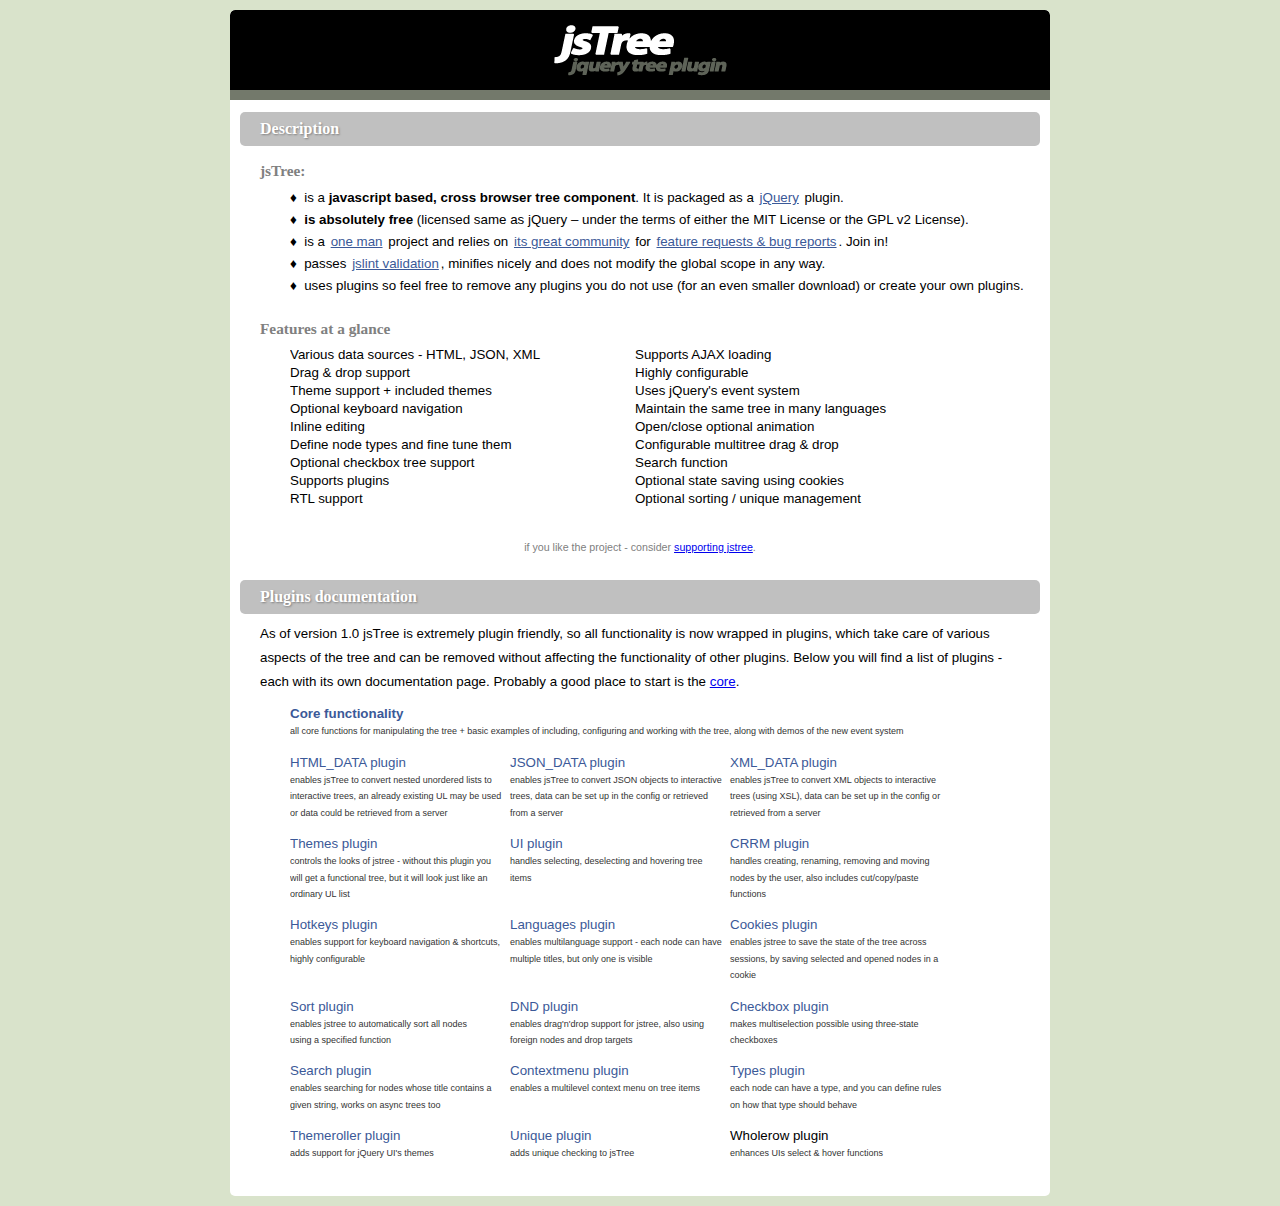
<file: www/js/jquery-plugins/jq-tree/_docs/index.html>
<!DOCTYPE html
PUBLIC "-//W3C//DTD XHTML 1.0 Strict//EN"
"http://www.w3.org/TR/xhtml1/DTD/xhtml1-strict.dtd">
<html xmlns="http://www.w3.org/1999/xhtml">
<head>
	<meta http-equiv="Content-Type" content="text/html; charset=utf-8" />
	<title>jsTree v.1.0 Documentation</title>
	<script type="text/javascript" src="../_lib/jquery.js"></script>
	<script type="text/javascript" src="../_lib/jquery.cookie.js"></script>
	<script type="text/javascript" src="../_lib/jquery.hotkeys.js"></script>
	<script type="text/javascript" src="../jquery.jstree.js"></script>

	<link type="text/css" rel="stylesheet" href="syntax/!style.css"/>
	<link type="text/css" rel="stylesheet" href="!style.css"/>
	<script type="text/javascript" src="syntax/!script.js"></script>
</head>
<body>
<div id="container">

<h1 id="dhead">jsTree - jquery tree plugin</h1>

<h2>Description</h2>
<div id="description">

<h3>jsTree:</h3>
<ul class="jstree">
	<li>&#9830;&#160;&#160;is a <strong>javascript based, cross browser tree component</strong>. It is packaged as a <a href="http://jquery.com">jQuery</a> plugin.</li>
	<li>&#9830;&#160;&#160;<strong>is absolutely free</strong> (licensed same as jQuery – under the terms of either the MIT License or the GPL v2 License).</li>
	<li>&#9830;&#160;&#160;is a <a href="http://vakata.com/">one man</a> project and relies on <a href="http://groups.google.com/group/jstree">its great community</a> for <a href="http://code.google.com/p/jstree/issues/list">feature requests &amp; bug reports</a>. Join in!</li>
	<li>&#9830;&#160;&#160;passes <a href="http://jslint.com">jslint validation</a>, minifies nicely and does not modify the global scope in any way.</li>
	<li>&#9830;&#160;&#160;uses plugins so feel free to remove any plugins you do not use (for an even smaller download) or create your own plugins.</li>
</ul>

<h3>Features at a glance</h3>
<ul class="columns">
	<li>Various data sources - HTML, JSON, XML</li>
	<li>Supports AJAX loading</li>
	<li>Drag &amp; drop support</li>
	<li>Highly configurable</li>
	<li>Theme support + included themes</li> 
	<li>Uses jQuery's event system</li> 
	<li>Optional keyboard navigation</li> 
	<li>Maintain the same tree in many languages</li>
	<li>Inline editing</li>
	<li>Open/close optional animation</li>
	<li>Define node types and fine tune them</li>
	<li>Configurable multitree drag &amp; drop</li>
	<li>Optional checkbox tree support</li>
	<li>Search function</li>
	<li>Supports plugins</li>
	<li>Optional state saving using cookies</li>
	<li>RTL support</li>
	<li>Optional sorting / unique management</li>
</ul>
<p style="color:gray; font-size:0.8em; text-align:center; padding:15px;">if you like the project - consider <a href="https://www.paypal.com/cgi-bin/webscr?cmd=_xclick&amp;business=paypal@vakata.com&amp;currency_code=USD&amp;amount=&amp;return=http://jstree.com/donation&amp;item_name=Buy+me+a+coffee+for+jsTree">supporting jstree</a>.</p>
</div>

<h2 id="plugins">Plugins documentation</h2>
<div class="panel">
<p>As of version 1.0 jsTree is extremely plugin friendly, so all functionality is now wrapped in plugins, which take care of various aspects of the tree and can be removed without affecting the functionality of other plugins. Below you will find a list of plugins - each with its own documentation page. Probably a good place to start is the <a href="core.html">core</a>.</p>
<ul class="columns plugins">
	<li style="float:none; width:660px;"><a href="core.html" style="font-weight:bold;">Core functionality</a><p>all core functions for manipulating the tree + basic examples of including, configuring and working with the tree, along with demos of the new event system</p></li>
	<li><a href="html_data.html">HTML_DATA plugin</a><p>enables jsTree to convert nested unordered lists to interactive trees, an already existing UL may be used or data could be retrieved from a server</p></li>
	<li><a href="json_data.html">JSON_DATA plugin</a><p>enables jsTree to convert JSON objects to interactive trees, data can be set up in the config or retrieved from a server</p></li>
	<li><a href="xml_data.html">XML_DATA plugin</a><p>enables jsTree to convert XML objects to interactive trees (using XSL), data can be set up in the config or retrieved from a server</p></li>
	<li><a href="themes.html">Themes plugin</a><p>controls the looks of jstree - without this plugin you will get a functional tree, but it will look just like an ordinary UL list</p></li>
	<li><a href="ui.html">UI plugin</a><p>handles selecting, deselecting and hovering tree items</p></li>
	<li><a href="crrm.html">CRRM plugin</a><p>handles creating, renaming, removing and moving nodes by the user, also includes cut/copy/paste functions</p></li>
	<li><a href="hotkeys.html">Hotkeys plugin</a><p>enables support for keyboard navigation &amp; shortcuts, highly configurable</p></li>
	<li><a href="languages.html">Languages plugin</a><p>enables multilanguage support - each node can have multiple titles, but only one is visible</p></li>
	<li><a href="cookies.html">Cookies plugin</a><p>enables jstree to save the state of the tree across sessions, by saving selected and opened nodes in a cookie</p></li>
	<li><a href="sort.html">Sort plugin</a><p>enables jstree to automatically sort all nodes<br />using a specified function</p></li>
	<li><a href="dnd.html">DND plugin</a><p>enables drag'n'drop support for jstree, also using foreign nodes and drop targets</p></li>
	<li><a href="checkbox.html">Checkbox plugin</a><p>makes multiselection possible using three-state checkboxes</p></li>
	<li><a href="search.html">Search plugin</a><p>enables searching for nodes whose title contains a given string, works on async trees too</p></li>
	<li><a href="contextmenu.html">Contextmenu plugin</a><p>enables a multilevel context menu on tree items</p></li>
	<li><a href="types.html">Types plugin</a><p>each node can have a type, and you can define rules on how that type should behave</p></li>
	<li><a href="themeroller.html">Themeroller plugin</a><p>adds support for jQuery UI's themes</p></li>
	<li><a href="unique.html">Unique plugin</a><p>adds unique checking to jsTree</p></li>
	<li><a href="#" onclick="return false" style="color:black;text-decoration:none;">Wholerow plugin</a><p>enhances UIs select &amp; hover functions</p></li>
</ul>
</div>

</div>
</body>
</html>
</file>
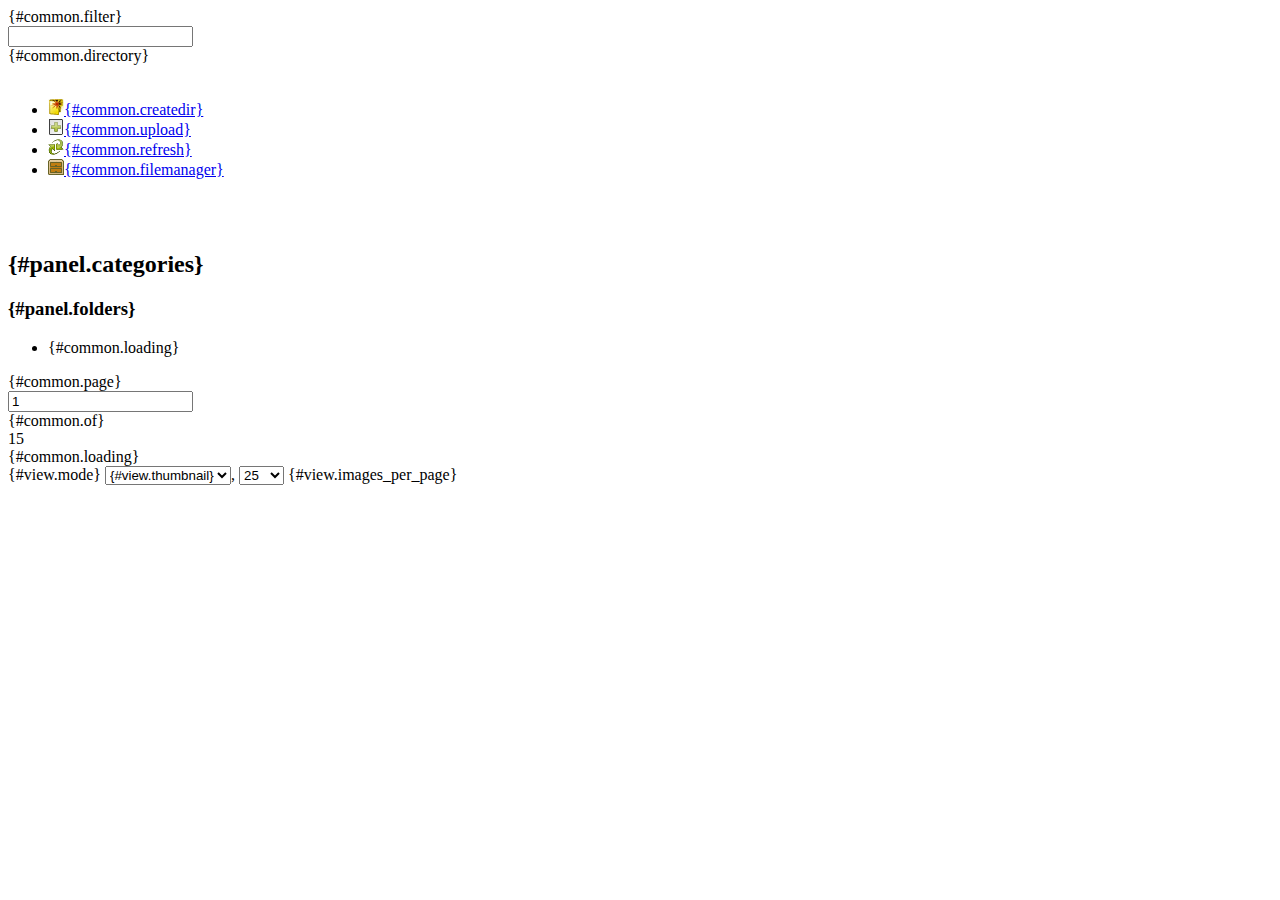
<file: www/js/tiny_mce2/plugins/imagemanager/pages/im/index.html>
<!DOCTYPE html PUBLIC "-//W3C//DTD XHTML 1.0 Strict//EN" "http://www.w3.org/TR/xhtml1/DTD/xhtml1-strict.dtd">
<html xmlns="http://www.w3.org/1999/xhtml" lang="en" xml:lang="en">
<head>
<meta http-equiv="Content-Type" content="text/html; charset=utf-8" />
<title>{#common.title}</title>
<!--[if IE]><script type="text/javascript" src="js/utils/fixpng.js"></script><![endif]-->
<link rel="stylesheet" type="text/css" href="../../css/index.php?type=im&theme=im&package=core_css" />
</head>
<body>
<div id="center">
	<div id="topnav">
		<div id="topwrap">
			<div id="toolbar" class="toolbar caption">
				<div class="navigation filter">
					<div class="desc">{#common.filter}</div>
					<div><input type="text" id="filter" name="filter" value="" /></div>
				</div>

				<div class="navigation">
					<div class="desc">{#common.directory}</div>
					<div id="curpath" class="path">&nbsp;</div>
				</div>

				<ul id="tools" class="icons">
					<li id="createdir" class="icon"><a href="#action" title="{#common.createdir}"><img src="img/icons/newfolder.png" alt="" height="16" width="16" /><span class="caption">{#common.createdir}</span></a></li>
					<li id="upload" class="icon"><a href="#action" title="{#common.upload}"><img src="img/icons/add.png" alt="" height="16" width="16" /><span class="caption">{#common.upload}</span></a></li>
					<li id="refresh" class="icon"><a href="#action" title="{#common.refresh}"><img src="img/icons/reload.png" alt="" height="16" width="16" /><span class="caption">{#common.refresh}</span></a></li>
					<li id="filemanager" class="icon"><a href="#action" title="{#common.filemanager}"><img src="img/icons/filemanager.png" alt="" height="16" width="16" /><span class="caption">{#common.filemanager}</span></a></li>
				</ul>
			</div>

			<br style="clear:both;" /><br />
		</div>
	</div>

	<div id="listcontainer">
		<div id="folders">
			<div>
				<h2>{#panel.categories}</h2>

				<ul class="categories" id="category_list"></ul>
				<ul id="special_list" class="special"></ul>

				<h3>{#panel.folders}</h3>
				<ul id="folder_list" class="folders">
					<!-- This will be filled with folders -->
					<li class="progress">{#common.loading}</li>
				</ul>
			</div>
		</div>
	
		<div id="viewcontainer">
			<div id="pages" class="pagenav">
				<a href="#prev" class="prev"></a>
				<div>{#common.page}</div>
				<input type="text" id="curpage" name="curpage" value="1" />
				<div>{#common.of}&nbsp;</div>
				<div id="numpages">15</div>
				<a href="#next" class="next"></a>
			</div>

			<div id="progress" class="pagenav">{#common.loading}</div>

			<div class="viewmode">
				<form action="#action" name="listOptions">
				{#view.mode}
					<select name="selectView" id="selectView">
						<option value="text">{#view.textlist}</option>
						<option value="thumbs" selected="selected">{#view.thumbnail}</option>
					</select>, <select name="setPages" id="setPages">
									<option value="25">25</option>
									<option value="50">50</option>
									<option value="100">100</option>
								</select> {#view.images_per_page}
				</form>
			</div>

			<br style="clear:both" />

			<div id="filelist">
				<!-- This will be filled by the thumbs_template -->
			</div>
		</div>
	</div>

	<script id="custom_dir_template" type="text/moxiecode-template">
		<![CDATA[
			<li><a href="#action" title="{path}" class="{type}">{title}</a></li>
		]]>
	</script>

	<script id="folders_template" type="text/moxiecode-template">
		<![CDATA[
			<li class="{type}"><a href="#action" title="{path}">{name}</a></li>
		]]>
	</script>

	<script id="text_template" type="text/moxiecode-template">
		<![CDATA[
			<div id="file_{index}" class="listview file {type}">
				<div class="wrap"></div>
				<div class="details">
					<div class="wrap2">
						<div class="name"><a href="#action" title="{name}" rel="file">{name}</a></div>
						<div class="act"><a href="#action" rel="menu"><img src="img/act.gif" width="16" height="16" alt="" /></a></div>
					</div>
				</div>
			</div>
		]]>
	</script>

	<script id="thumb_template" type="text/moxiecode-template">
		<![CDATA[
			<div id="file_{index}" class="{type} file thumbnail" style="width:{thumb_width};">
				<div class="wrap">
				<div class="pic" style="height:{thumb_height};">
					<div class="mid"><a href="#action" title="{name}" rel="file"><img src="img/loading_bg.gif" alt="{thumburl}" style="width:{width};height:{height}" class="thumbnailimage" /></a></div>
				</div>
				</div>
				<div class="details">
					<div class="wrap2">
						<div class="name" style="width:{text_width};" title="{name}">{name}</div>
						<div class="act"><a href="#action" rel="menu"><img src="img/act.gif" width="16" height="16" alt="" /></a></div>
					</div>
				</div>
			</div>
		]]>
	</script>
</div>

<script type="text/javascript" src="../../language/index.php?type=im"></script>
<script type="text/javascript" src="../../js/index.php?type=im&theme=im&package=core"></script>
<script type="text/javascript" src="../../js/index.php?type=im&theme=im&package=imagemanager"></script>

</body>
</html>
</file>
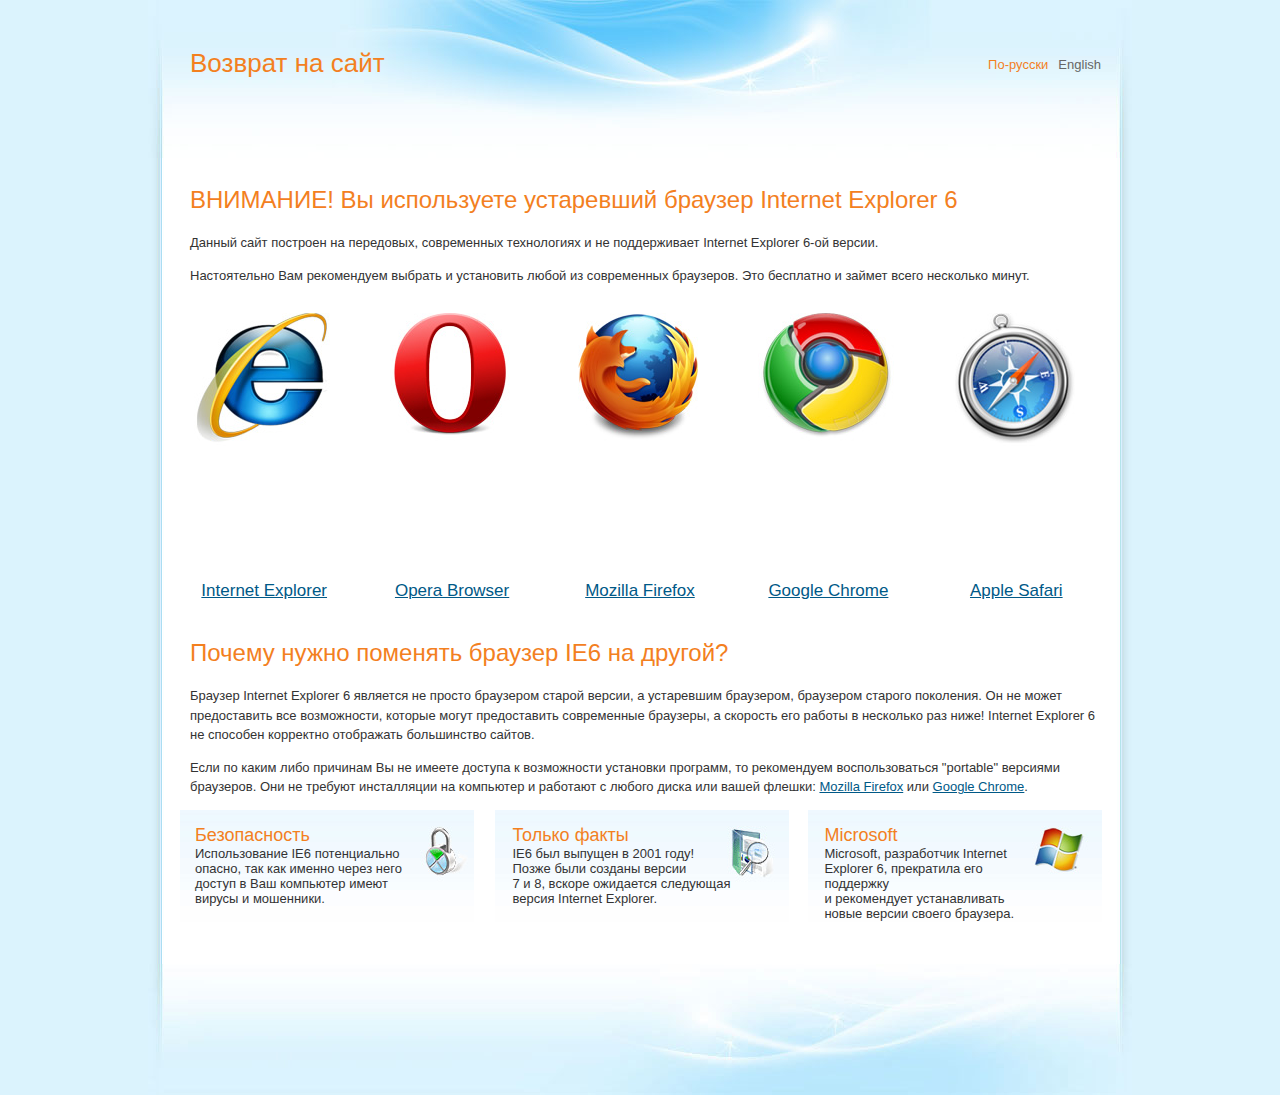
<file: www/ie6/ie6.html>
<!DOCTYPE html PUBLIC "-//W3C//DTD XHTML 1.0 Strict//EN" "http://www.w3.org/TR/xhtml1/DTD/xhtml1-strict.dtd">
<html xmlns="http://www.w3.org/1999/xhtml" lang="en" xml:lang="en">
<head>
	<title>Internet Explorer 6</title>
	<meta http-equiv="Content-Type" content="text/html; charset=utf-8" />
	<meta name="description" content="Internet Explorer 6" />
	<meta name="keywords" content="Internet Explorer 6" />
	<link rel="stylesheet" href="css/style.css" />
	<link rel="icon" href="img/favicon.ico" type="image/x-icon" />
	<link rel="shortcut icon" href="img/favicon.ico" />
	<script type="text/javascript" src="js/mootools.js"></script>
	<script type="text/javascript" src="js/qtabs.js"></script>
</head>
<body>
<div class="wrap">
	<div class="header">
		<div class="qtabs">
			<ul id="qtabs-ex2">
				<li><span>По-русски</span></li>
				<li><span>English</span></li>
			</ul>
		</div>
	</div>
	<div class="main" id="current-ex2">
		<div class="qtcontent">
			<div class="return">
				<a href="http://vpohod.in.ua">Возврат на сайт</a>
			</div>
			<h1>ВНИМАНИЕ! Вы используете устаревший браузер Internet Explorer 6</h1>
			<p>Данный сайт построен на передовых, современных технологиях и не поддерживает Internet Explorer 6-ой версии.</p>
			<p>Настоятельно Вам рекомендуем выбрать и установить любой из современных браузеров. Это бесплатно и займет всего несколько минут.</p><br />
			<table class="brows" cellspacing="0">
				<tr>
					<td><a href="http://www.microsoft.com/windows/Internet-explorer/default.aspx" onclick="return !window.open(this.href)"><img src="img/ie.jpg" alt="Internet Explorer" /></a></td>
					<td><a href="http://www.opera.com/download/" onclick="return !window.open(this.href)"><img src="img/op.jpg" alt="Opera Browser" /></a></td>
					<td><a href="http://www.mozilla.com/firefox/" onclick="return !window.open(this.href)"><img src="img/mf.jpg" alt="Mozilla Firefox" /></a></td>
					<td><a href="http://www.google.com/chrome" onclick="return !window.open(this.href)"><img src="img/gc.jpg" alt="Google Chrome" /></a></td>
					<td><a href="http://www.apple.com/safari/download/" onclick="return !window.open(this.href)"><img src="img/as.jpg" alt="Apple Safari" /></a></td>
				</tr>
				<tr class="brows_name">
					<td><a href="http://www.microsoft.com/windows/Internet-explorer/default.aspx" onclick="return !window.open(this.href)">Internet Explorer</a></td>
					<td><a href="http://www.opera.com/download/" onclick="return !window.open(this.href)">Opera Browser</a></td>
					<td><a href="http://www.mozilla.com/firefox/" onclick="return !window.open(this.href)">Mozilla Firefox</a></td>
					<td><a href="http://www.google.com/chrome" onclick="return !window.open(this.href)">Google Chrome</a></td>
					<td><a href="http://www.apple.com/safari/download/" onclick="return !window.open(this.href)">Apple Safari</a></td>
				</tr>
			</table>
			<h2>Почему нужно поменять браузер IE6 на другой?</h2>
			<p>Браузер Internet Explorer 6 является не просто браузером старой версии, а устаревшим браузером, браузером старого поколения. Он не может предоставить все возможности, которые могут предоставить современные браузеры, а скорость его работы в несколько раз ниже! Internet Explorer 6 не способен корректно отображать большинство сайтов.</p>
			<p>Если по каким либо причинам Вы не имеете доступа к возможности установки программ, то рекомендуем воспользоваться "portable" версиями браузеров. Они не требуют инсталляции на компьютер и работают с любого диска или вашей флешки: <a href="http://portableapps.com/apps/internet/firefox_portable" onclick="return !window.open(this.href)">Mozilla Firefox</a> или <a href="http://portableapps.com/apps/internet/google_chrome_portable" onclick="return !window.open(this.href)">Google Chrome</a>.</p>
			<table width="100%" border="0" cellpadding="0" cellspacing="0">
				<tr>
					<td class="td1">
						<h3>Безопасность</h3>
						Использование IE6 потенциально опасно, так как именно через него доступ в Ваш компьютер имеют вирусы и мошенники.
					</td>
					<td>&nbsp;</td>
					<td class="td2">
						<h3>Только факты</h3>
						IE6 был выпущен в 2001 году!<br />
						Позже были созданы версии<br />
						7 и 8, вскоре ожидается следующая версия Internet Explorer.
					</td>
					<td>&nbsp;</td>
					<td class="td3">
						<h3>Microsoft</h3>
						Microsoft, разработчик
						Internet<br />
						Explorer 6, прекратила его поддержку<br />
						и рекомендует устанавливать новые версии своего браузера.
					</td>
				</tr>
			</table>
		</div>
		<div class="qtcontent">
			<div class="return">
				<a href="http://vpohod.in.ua">Return to site</a>
			</div>
			<h1>СAUTION! You are using the out-of-date browser Internet Explorer 6</h1>
			<p>This site is built on the advanced, modern technologies and does not support Internet Explorer version 6.</p>
			<p>It is insistently recommended to you to choose and establish any of modern browsers. It is free of charge and also will take only some minutes.</p>		<br />
			<table class="brows" cellspacing="0">
				<tr>
					<td><a href="http://www.microsoft.com/windows/Internet-explorer/default.aspx" onclick="return !window.open(this.href)"><img src="img/ie.jpg" alt="Internet Explorer" /></a></td>
					<td><a href="http://www.opera.com/download/" onclick="return !window.open(this.href)"><img src="img/op.jpg" alt="Opera Browser" /></a></td>
					<td><a href="http://www.mozilla.com/firefox/" onclick="return !window.open(this.href)"><img src="img/mf.jpg" alt="Mozilla Firefox" /></a></td>
					<td><a href="http://www.google.com/chrome" onclick="return !window.open(this.href)"><img src="img/gc.jpg" alt="Google Chrome" /></a></td>
					<td><a href="http://www.apple.com/safari/download/" onclick="return !window.open(this.href)"><img src="img/as.jpg" alt="Apple Safari" /></a></td>
				</tr>
				<tr class="brows_name">
					<td><a href="http://www.microsoft.com/windows/Internet-explorer/default.aspx" onclick="return !window.open(this.href)">Internet Explorer</a></td>
					<td><a href="http://www.opera.com/download/" onclick="return !window.open(this.href)">Opera Browser</a></td>
					<td><a href="http://www.mozilla.com/firefox/" onclick="return !window.open(this.href)">Mozilla Firefox</a></td>
					<td><a href="http://www.google.com/chrome" onclick="return !window.open(this.href)">Google Chrome</a></td>
					<td><a href="http://www.apple.com/safari/download/" onclick="return !window.open(this.href)">Apple Safari</a></td>
				</tr>
			</table>
			<h2>Why it is necessary to change browser IE6 to another?</h2>
			<p>Browser Internet Explorer 6 is not simply a browser of the old version, it is an out-of-date browser, a browser of old generation! It cannot give all possibilities which can be given by modern browsers, and speed of its work is several times lower! Internet Explorer 6 is not capable to display the majority of sites correctly.</p>
			<table class="why" cellspacing="0">
				<tr>
					<td class="td1">
						<h3>Safety</h3>
						<p>Using of IE6 is potentially dangerous. Viruses and fraudsters can get</p>
						<p>access to your computer throe use</p>
						<p>of this browser.</p>
					</td>
					<td>&nbsp;</td>
					<td class="td2">
						<h3>Only facts</h3>
						IE6 was released in year 2001.<br />
						Versions Nr.7 and Nr.8 were<br />
						released and avaliable later.<br />
						The next version is expected soon.
					</td>
					<td>&nbsp;</td>
					<td class="td3">
						<h3>Microsoft</h3>
						Microsoft,the developer of<br />
						Internet Explorer 6, has stopped the support for IE6 and recommends to install new version of Microsoft browser.
					</td>
				</tr>
			</table>
		</div>
		<script type="text/javascript">
			<!--
			window.addEvent('domready', function(){ 
				var opt = {
				flexHeight: true		
				};
				var t2 = new QTabs('ex2', opt); 
			})
			//-->
		</script>
	</div>
	<div class="footer"><!-- --></div>
</div>
</body>
</html>
</file>
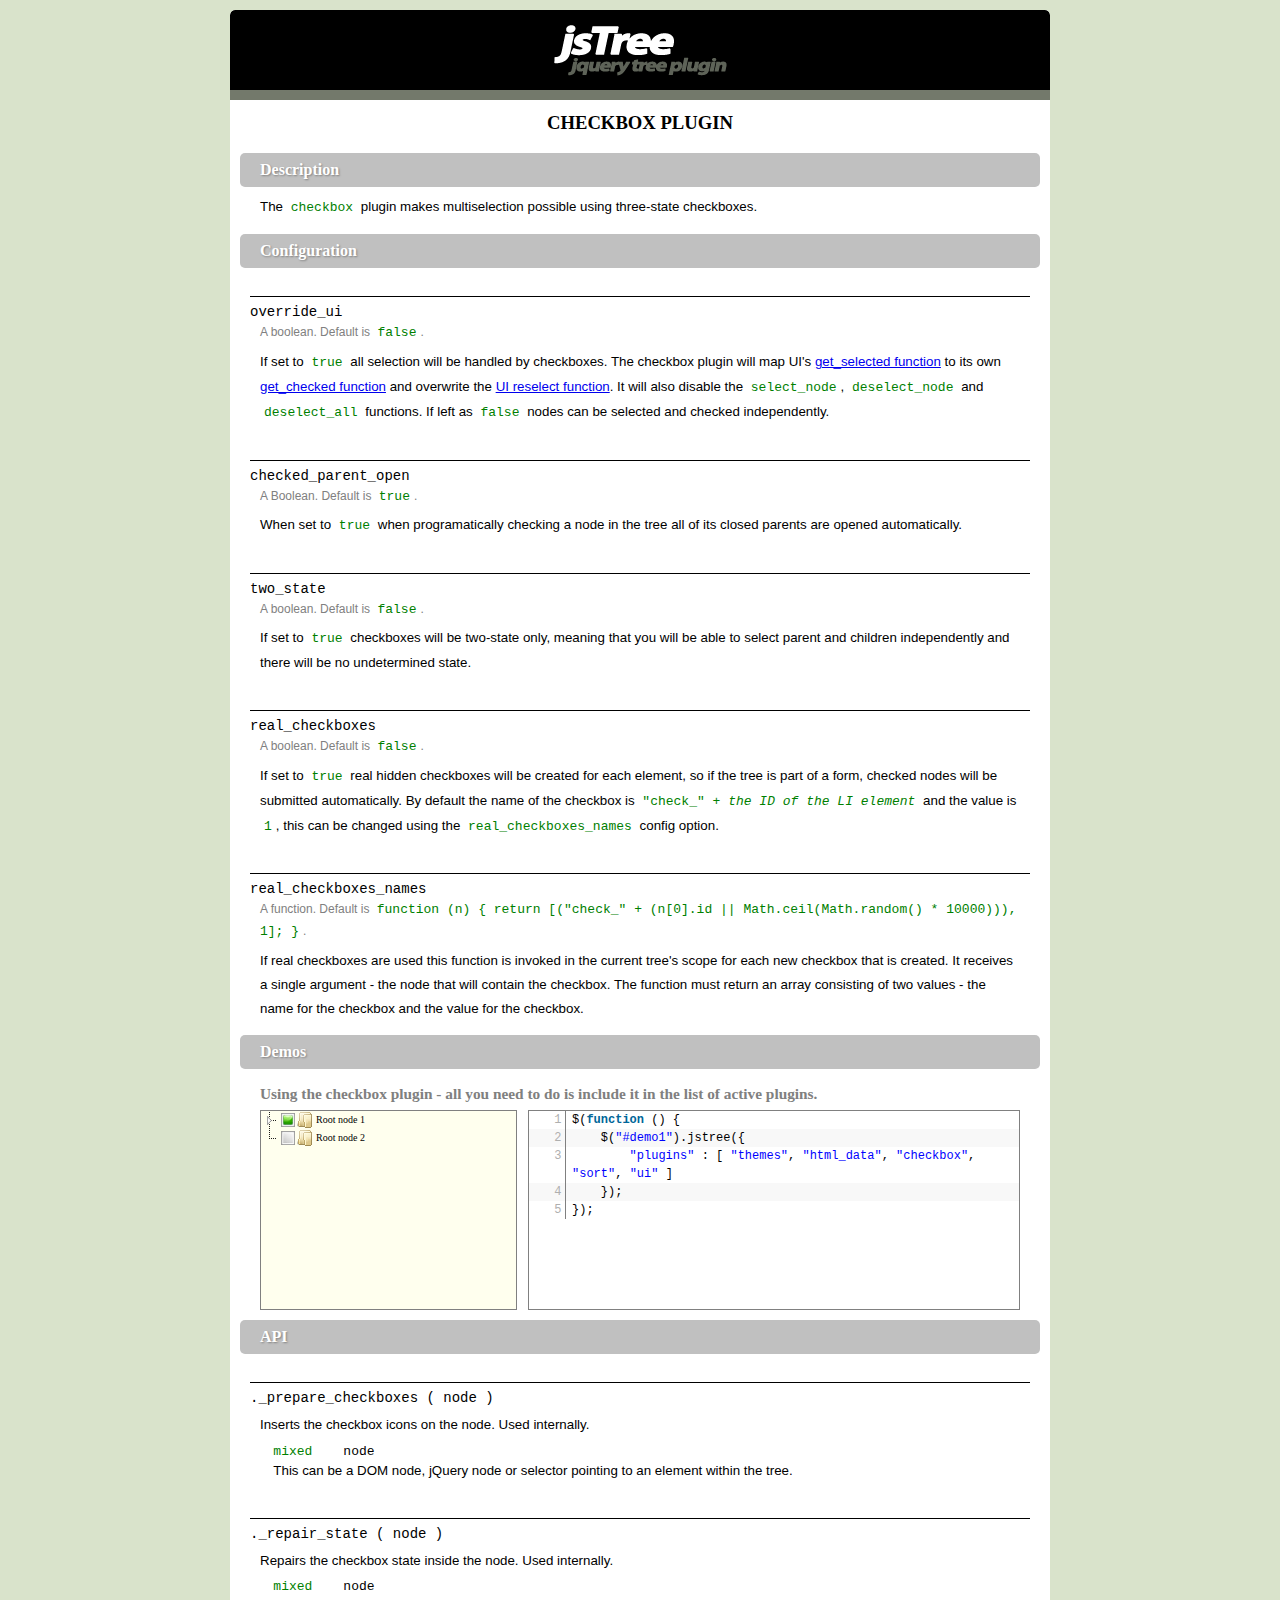
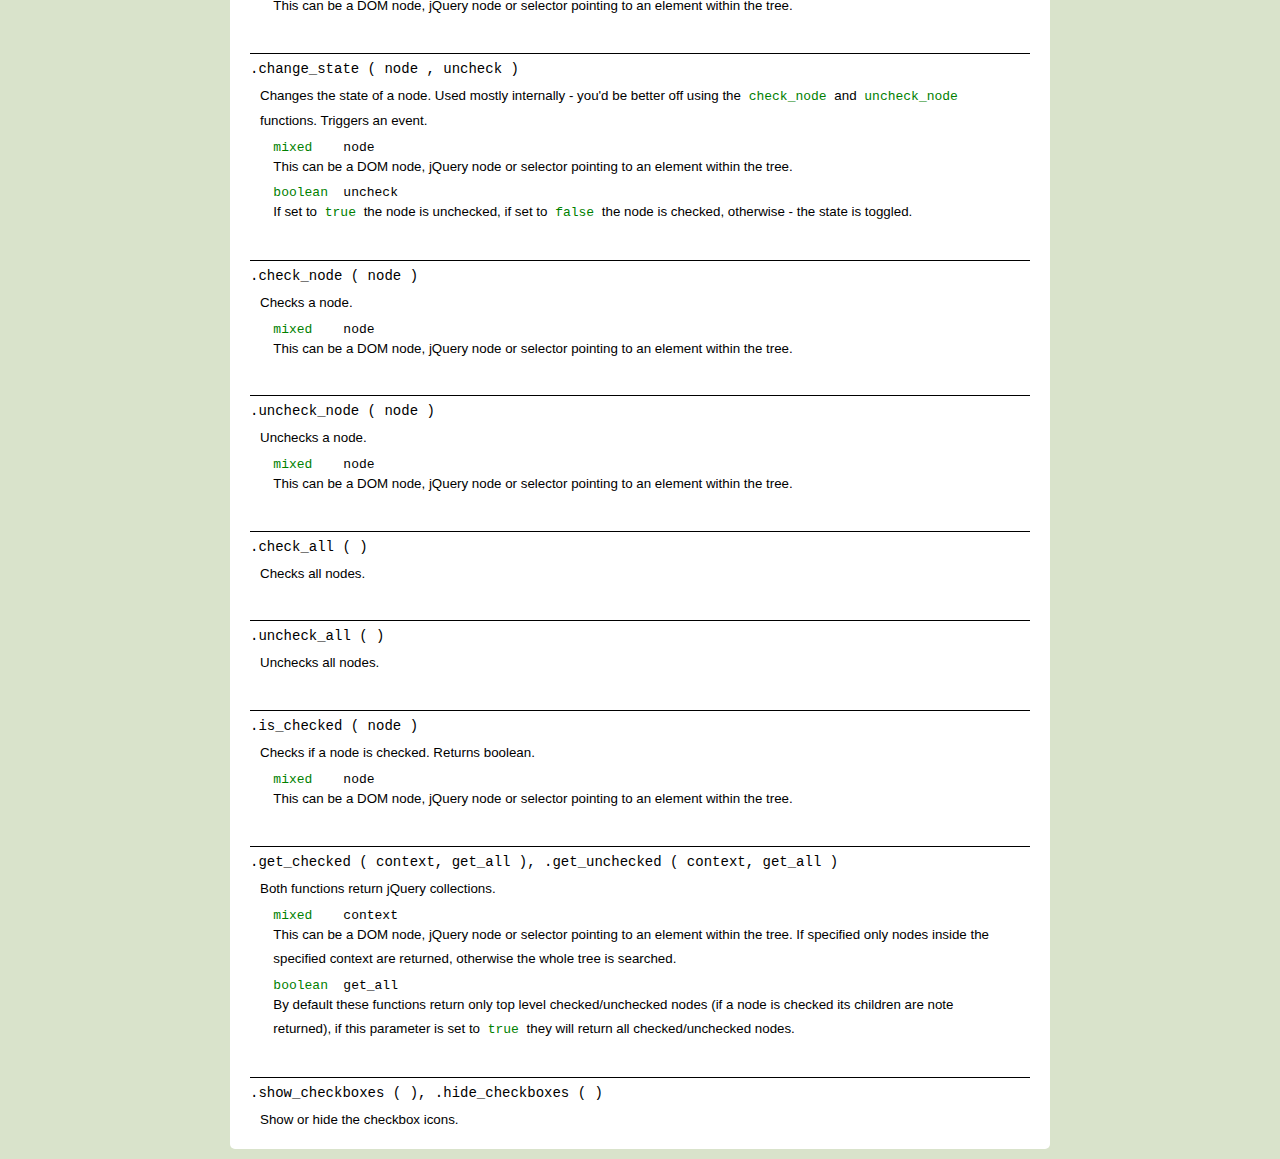
<file: www/js/jquery-plugins/jq-tree/_docs/checkbox.html>
<!DOCTYPE html
PUBLIC "-//W3C//DTD XHTML 1.0 Strict//EN"
"http://www.w3.org/TR/xhtml1/DTD/xhtml1-strict.dtd">
<html xmlns="http://www.w3.org/1999/xhtml">
<head>
	<meta http-equiv="Content-Type" content="text/html; charset=utf-8" />
	<title>jsTree v.1.0 - checkbox documentation</title>
	<script type="text/javascript" src="../_lib/jquery.js"></script>
	<script type="text/javascript" src="../_lib/jquery.cookie.js"></script>
	<script type="text/javascript" src="../_lib/jquery.hotkeys.js"></script>
	<script type="text/javascript" src="../jquery.jstree.js"></script>

	<link type="text/css" rel="stylesheet" href="syntax/!style.css"/>
	<link type="text/css" rel="stylesheet" href="!style.css"/>
	<script type="text/javascript" src="syntax/!script.js"></script>
</head>
<body>
<div id="container">

<h1 id="dhead">jsTree v.1.0</h1>
<h1>checkbox plugin</h1>
<h2>Description</h2>
<div id="description">
<p>The <code>checkbox</code> plugin makes multiselection possible using three-state checkboxes.</p>
</div>

<h2 id="configuration">Configuration</h2>
<div class="panel configuration">

<h3>override_ui</h3>
<p class="meta">A boolean. Default is <code>false</code>.</p>
<p>If set to <code>true</code> all selection will be handled by checkboxes. The checkbox plugin will map UI's <a href="ui.html#get_selected">get_selected function</a> to its own <a href="#get_checked">get_checked function</a> and overwrite the <a href="ui.html#reselect">UI reselect function</a>. It will also disable the <code>select_node</code>, <code>deselect_node</code> and <code>deselect_all</code> functions. If left as <code>false</code> nodes can be selected and checked independently. </p>

<h3>checked_parent_open</h3>
<p class="meta">A Boolean. Default is <code>true</code>.</p>
<p>When set to <code>true</code> when programatically checking a node in the tree all of its closed parents are opened automatically.</p>

<h3>two_state</h3>
<p class="meta">A boolean. Default is <code>false</code>.</p>
<p>If set to <code>true</code> checkboxes will be two-state only, meaning that you will be able to select parent and children independently and there will be no undetermined state.</p>

<h3>real_checkboxes</h3>
<p class="meta">A boolean. Default is <code>false</code>.</p>
<p>If set to <code>true</code> real hidden checkboxes will be created for each element, so if the tree is part of a form, checked nodes will be submitted automatically. By default the name of the checkbox is <code>"check_" + <em>the ID of the LI element</em></code> and the value is <code>1</code>, this can be changed using the <code>real_checkboxes_names</code> config option.</p>

<h3>real_checkboxes_names</h3>
<p class="meta">A function. Default is <code>function (n) { return [("check_" + (n[0].id || Math.ceil(Math.random() * 10000))), 1]; }</code>.</p>
<p>If real checkboxes are used this function is invoked in the current tree's scope for each new checkbox that is created. It receives a single argument - the node that will contain the checkbox. The function must return an array consisting of two values - the name for the checkbox and the value for the checkbox.</p>

</div>

<h2 id="demos">Demos</h2>
<div class="panel">
<h3>Using the checkbox plugin - all you need to do is include it in the list of active plugins.</h3>
<div id="demo1" class="demo">
	<ul>
		<li id="phtml_1">
			<a href="#">Root node 1</a>
			<ul>
				<li id="phtml_2" class="jstree-checked">
					<a href="#">Child node 1</a>
				</li>
				<li id="phtml_3">
					<a href="#">A Child node 2</a>
				</li>
			</ul>
		</li>
		<li id="phtml_4">
			<a href="#">Root node 2</a>
		</li>
	</ul>
</div>
<script type="text/javascript" class="source">
$(function () {
	$("#demo1").jstree({ 
		"plugins" : [ "themes", "html_data", "checkbox", "sort", "ui" ]
	});
});
</script>

</div>

<h2 id="api">API</h2>
<div class="panel api">
<h3 id="_prepare_checkboxes">._prepare_checkboxes ( node )</h3>
<p>Inserts the checkbox icons on the node. Used internally.</p>
<ul class="arguments">
	<li>
		<code class="tp">mixed</code> <strong>node</strong>
		<p>This can be a DOM node, jQuery node or selector pointing to an element within the tree.</p>
	</li>
</ul>

<h3 id="_repair_state">._repair_state ( node )</h3>
<p>Repairs the checkbox state inside the node. Used internally.</p>
<ul class="arguments">
	<li>
		<code class="tp">mixed</code> <strong>node</strong>
		<p>This can be a DOM node, jQuery node or selector pointing to an element within the tree.</p>
	</li>
</ul>

<h3 id="change_state">.change_state ( node , uncheck )</h3>
<p>Changes the state of a node. Used mostly internally - you'd be better off using the <code>check_node</code> and <code>uncheck_node</code> functions. Triggers an event.</p>
<ul class="arguments">
	<li>
		<code class="tp">mixed</code> <strong>node</strong>
		<p>This can be a DOM node, jQuery node or selector pointing to an element within the tree.</p>
	</li>
	<li>
		<code class="tp">boolean</code> <strong>uncheck</strong>
		<p>If set to <code>true</code> the node is unchecked, if set to <code>false</code> the node is checked, otherwise - the state is toggled.</p>
	</li>
</ul>

<h3 id="check_node">.check_node ( node )</h3>
<p>Checks a node.</p>
<ul class="arguments">
	<li>
		<code class="tp">mixed</code> <strong>node</strong>
		<p>This can be a DOM node, jQuery node or selector pointing to an element within the tree.</p>
	</li>
</ul>

<h3 id="uncheck_node">.uncheck_node ( node )</h3>
<p>Unchecks a node.</p>
<ul class="arguments">
	<li>
		<code class="tp">mixed</code> <strong>node</strong>
		<p>This can be a DOM node, jQuery node or selector pointing to an element within the tree.</p>
	</li>
</ul>

<h3 id="check_all">.check_all ( )</h3>
<p>Checks all nodes.</p>

<h3 id="uncheck_all">.uncheck_all ( )</h3>
<p>Unchecks all nodes.</p>

<h3 id="is_checked">.is_checked ( node )</h3>
<p>Checks if a node is checked. Returns boolean.</p>
<ul class="arguments">
	<li>
		<code class="tp">mixed</code> <strong>node</strong>
		<p>This can be a DOM node, jQuery node or selector pointing to an element within the tree.</p>
	</li>
</ul>

<div style="height:1px; visibility:hidden; overflow:hidden;"><span id="get_unchecked">&#160;</span></div>
<h3 id="get_checked">.get_checked ( context, get_all ), .get_unchecked ( context, get_all )</h3>
<p>Both functions return jQuery collections.</p>
<ul class="arguments">
	<li>
		<code class="tp">mixed</code> <strong>context</strong>
		<p>This can be a DOM node, jQuery node or selector pointing to an element within the tree. If specified only nodes inside the specified context are returned, otherwise the whole tree is searched.</p>
	</li>
	<li>
		<code class="tp">boolean</code> <strong>get_all</strong>
		<p>By default these functions return only top level checked/unchecked nodes (if a node is checked its children are note returned), if this parameter is set to <code>true</code> they will return all checked/unchecked nodes.</p>
	</li>
</ul>

<div style="height:1px; visibility:hidden; overflow:hidden;"><span id="hide_checkboxes">&#160;</span></div>
<h3 id="show_checkboxes">.show_checkboxes ( ), .hide_checkboxes ( )</h3>
<p>Show or hide the checkbox icons.</p>

</div>

</div>
</body>
</html>
</file>
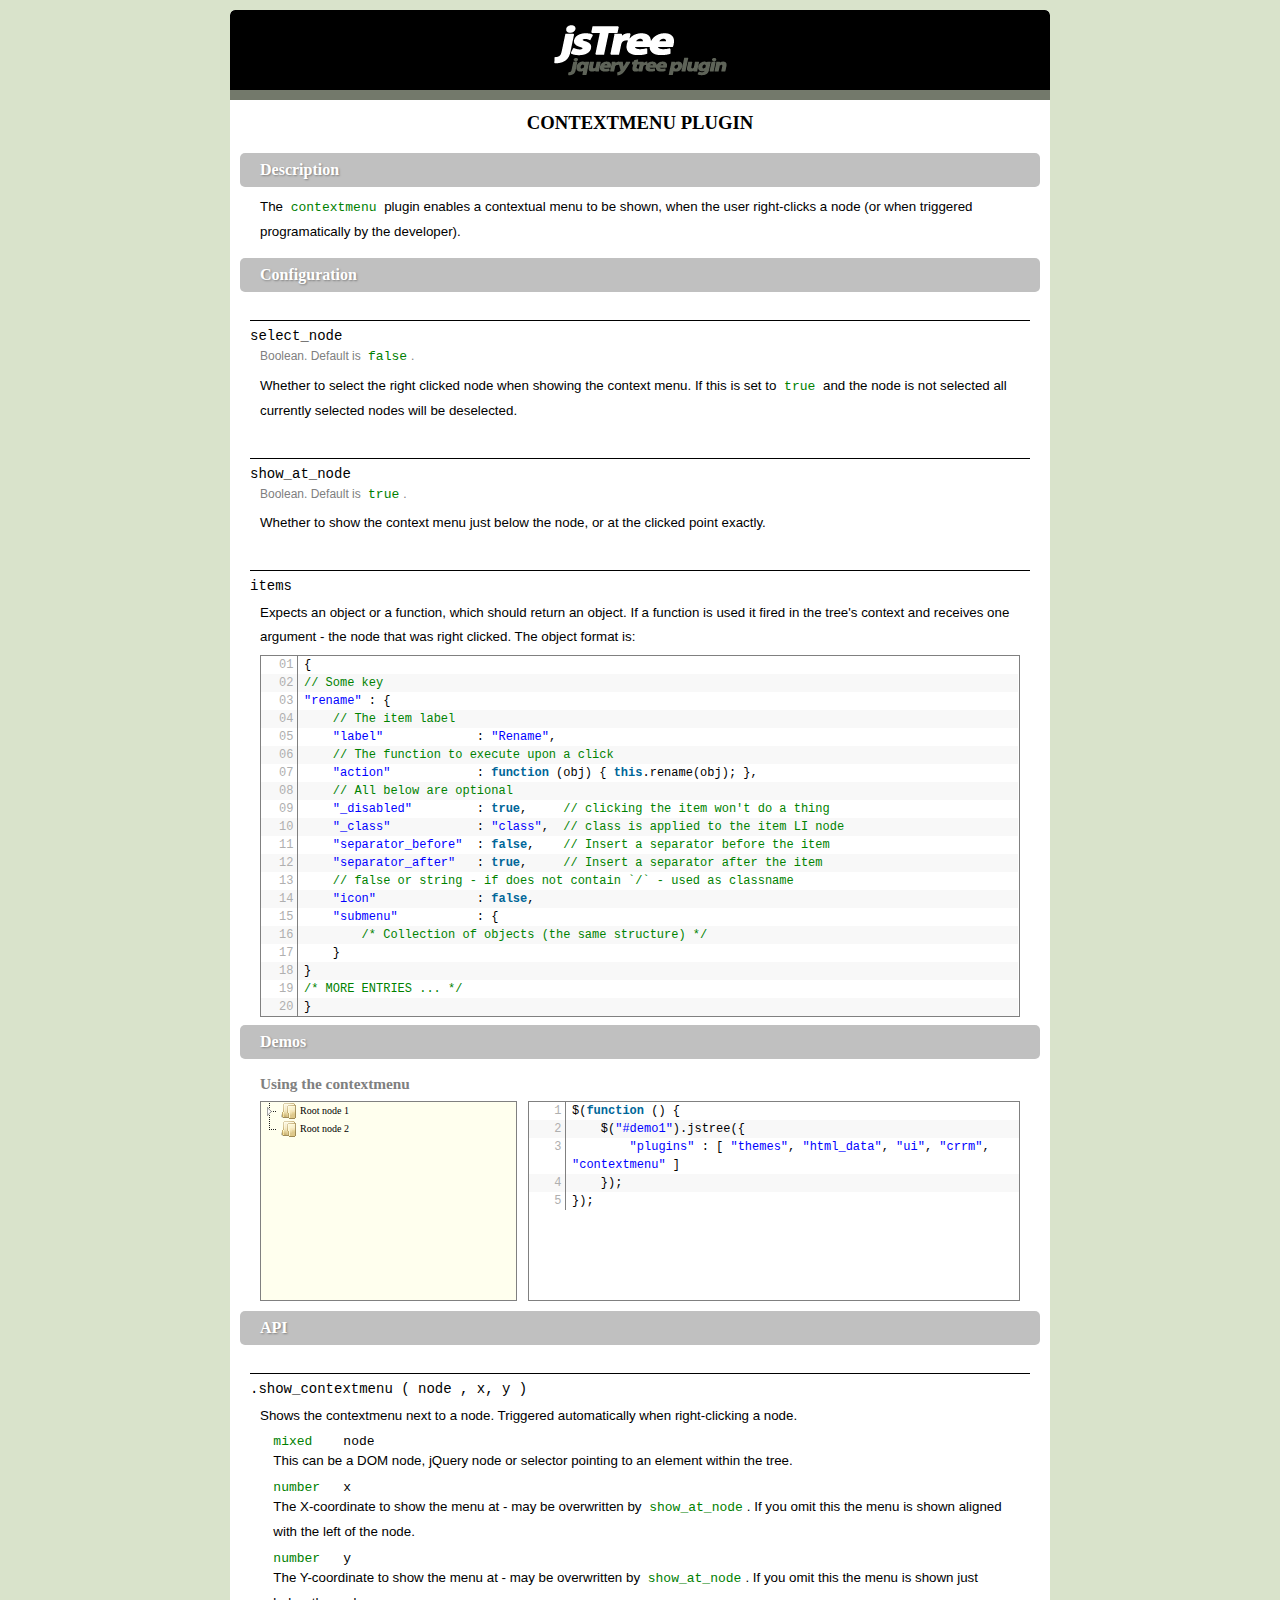
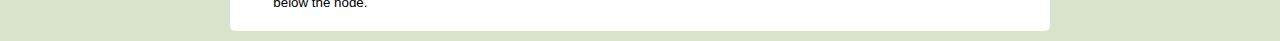
<file: www/js/jquery-plugins/jq-tree/_docs/contextmenu.html>
<!DOCTYPE html
PUBLIC "-//W3C//DTD XHTML 1.0 Strict//EN"
"http://www.w3.org/TR/xhtml1/DTD/xhtml1-strict.dtd">
<html xmlns="http://www.w3.org/1999/xhtml">
<head>
	<meta http-equiv="Content-Type" content="text/html; charset=utf-8" />
	<title>jsTree v.1.0 - contextmenu documentation</title>
	<script type="text/javascript" src="../_lib/jquery.js"></script>
	<script type="text/javascript" src="../_lib/jquery.cookie.js"></script>
	<script type="text/javascript" src="../_lib/jquery.hotkeys.js"></script>
	<script type="text/javascript" src="../jquery.jstree.js"></script>

	<link type="text/css" rel="stylesheet" href="syntax/!style.css"/>
	<link type="text/css" rel="stylesheet" href="!style.css"/>
	<script type="text/javascript" src="syntax/!script.js"></script>
</head>
<body>
<div id="container">

<h1 id="dhead">jsTree v.1.0</h1>
<h1>contextmenu plugin</h1>
<h2>Description</h2>
<div id="description">
<p>The <code>contextmenu</code> plugin enables a contextual menu to be shown, when the user right-clicks a node (or when triggered programatically by the developer).</p>
</div>

<h2 id="configuration">Configuration</h2>
<div class="panel configuration">
<h3>select_node</h3>
<p class="meta">Boolean. Default is <code>false</code>.</p>
<p>Whether to select the right clicked node when showing the context menu. If this is set to <code>true</code> and the node is not selected all currently selected nodes will be deselected.</p>

<h3>show_at_node</h3>
<p class="meta">Boolean. Default is <code>true</code>.</p>
<p>Whether to show the context menu just below the node, or at the clicked point exactly.</p>

<h3>items</h3>
<p>Expects an object or a function, which should return an object. If a function is used it fired in the tree's context and receives one argument - the node that was right clicked. The object format is:</p>
<div style="border:1px solid gray">
<pre class="brush:js">
{
// Some key
"rename" : {
	// The item label
	"label"				: "Rename",
	// The function to execute upon a click
	"action"			: function (obj) { this.rename(obj); },
	// All below are optional 
	"_disabled"			: true,		// clicking the item won't do a thing
	"_class"			: "class",	// class is applied to the item LI node
	"separator_before"	: false,	// Insert a separator before the item
	"separator_after"	: true,		// Insert a separator after the item
	// false or string - if does not contain `/` - used as classname
	"icon"				: false,
	"submenu"			: { 
		/* Collection of objects (the same structure) */
	}
}
/* MORE ENTRIES ... */
}
</pre>
</div>
</div>

<h2 id="demos">Demos</h2>
<div class="panel">

<h3>Using the contextmenu</h3>
<div id="demo1" class="demo">
	<ul>
		<li id="phtml_1">
			<a href="#">Root node 1</a>
			<ul>
				<li id="phtml_2">
					<a href="#">Child node 1</a>
				</li>
				<li id="phtml_3">
					<a href="#">Child node 2</a>
				</li>
			</ul>
		</li>
		<li id="phtml_4">
			<a href="#">Root node 2</a>
		</li>
	</ul>
</div>
<script type="text/javascript" class="source">
$(function () {
	$("#demo1").jstree({ 
		"plugins" : [ "themes", "html_data", "ui", "crrm", "contextmenu" ]
	});
});
</script>

</div>

<h2 id="api">API</h2>
<div class="panel api">

<h3 id="show_contextmenu">.show_contextmenu ( node , x, y )</h3>
<p>Shows the contextmenu next to a node. Triggered automatically when right-clicking a node.</p>
<ul class="arguments">
	<li>
		<code class="tp">mixed</code> <strong>node</strong>
		<p>This can be a DOM node, jQuery node or selector pointing to an element within the tree.</p>
	</li>
	<li>
		<code class="tp">number</code> <strong>x</strong>
		<p>The X-coordinate to show the menu at - may be overwritten by <code>show_at_node</code>. If you omit this the menu is shown aligned with the left of the node.</p>
	</li>
	<li>
		<code class="tp">number</code> <strong>y</strong>
		<p>The Y-coordinate to show the menu at - may be overwritten by <code>show_at_node</code>. If you omit this the menu is shown just below the node.</p>
	</li>
</ul>

</div>

</div>
</body>
</html>
</file>
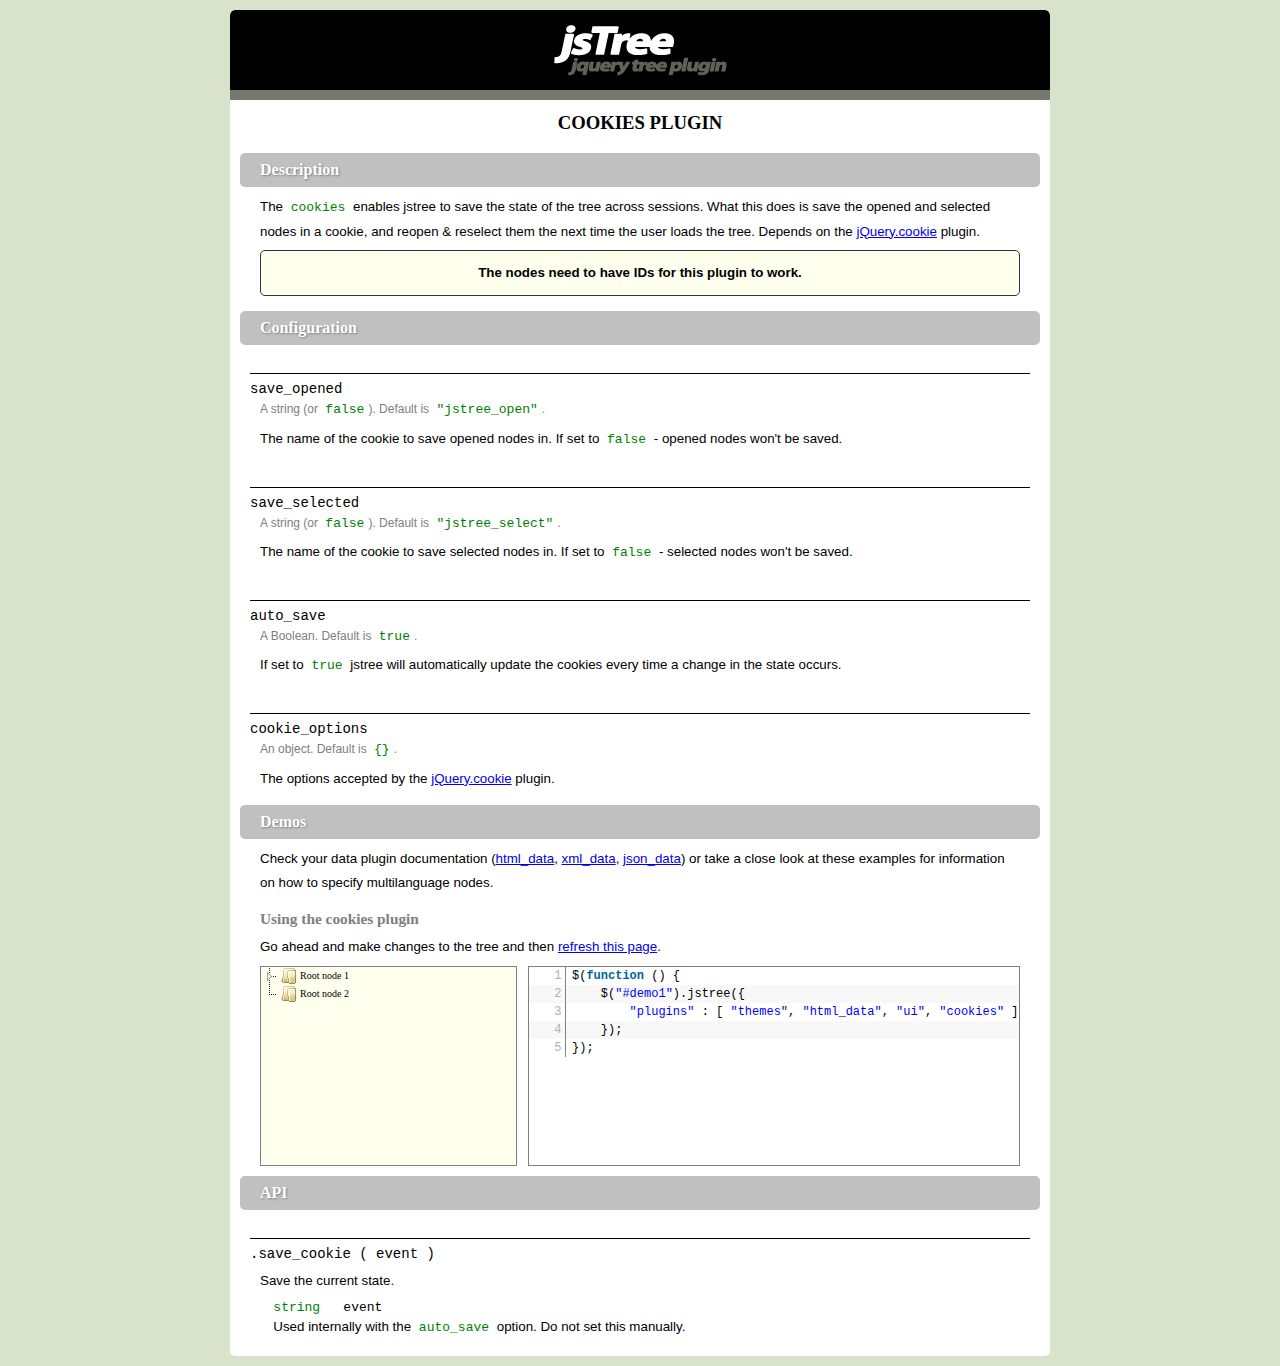
<file: www/js/jquery-plugins/jq-tree/_docs/cookies.html>
<!DOCTYPE html
PUBLIC "-//W3C//DTD XHTML 1.0 Strict//EN"
"http://www.w3.org/TR/xhtml1/DTD/xhtml1-strict.dtd">
<html xmlns="http://www.w3.org/1999/xhtml">
<head>
	<meta http-equiv="Content-Type" content="text/html; charset=utf-8" />
	<title>jsTree v.1.0 - cookies documentation</title>
	<script type="text/javascript" src="../_lib/jquery.js"></script>
	<script type="text/javascript" src="../_lib/jquery.cookie.js"></script>
	<script type="text/javascript" src="../_lib/jquery.hotkeys.js"></script>
	<script type="text/javascript" src="../jquery.jstree.js"></script>

	<link type="text/css" rel="stylesheet" href="syntax/!style.css"/>
	<link type="text/css" rel="stylesheet" href="!style.css"/>
	<script type="text/javascript" src="syntax/!script.js"></script>
</head>
<body>
<div id="container">

<h1 id="dhead">jsTree v.1.0</h1>
<h1>cookies plugin</h1>
<h2>Description</h2>
<div id="description">
<p>The <code>cookies</code> enables jstree to save the state of the tree across sessions. What this does is save the opened and selected nodes in a cookie, and reopen &amp; reselect them the next time the user loads the tree. Depends on the <a href="http://plugins.jquery.com/project/cookie">jQuery.cookie</a> plugin. </p><p class="note">The nodes need to have IDs for this plugin to work.</p>
</div>

<h2 id="configuration">Configuration</h2>
<div class="panel configuration">

<h3>save_opened</h3>
<p class="meta">A string (or <code>false</code>). Default is <code>"jstree_open"</code>.</p>
<p>The name of the cookie to save opened nodes in. If set to <code>false</code> - opened nodes won't be saved.</p>

<h3>save_selected</h3>
<p class="meta">A string (or <code>false</code>). Default is <code>"jstree_select"</code>.</p>
<p>The name of the cookie to save selected nodes in. If set to <code>false</code> - selected nodes won't be saved.</p>

<h3>auto_save</h3>
<p class="meta">A Boolean. Default is <code>true</code>.</p>
<p>If set to <code>true</code> jstree will automatically update the cookies every time a change in the state occurs.</p>

<h3>cookie_options</h3>
<p class="meta">An object. Default is <code>{}</code>.</p>
<p>The options accepted by the <a href="http://plugins.jquery.com/project/cookie">jQuery.cookie</a> plugin.</p>

</div>

<h2 id="demos">Demos</h2>
<div class="panel">
<p>Check your data plugin documentation (<a href="html_data.html">html_data</a>, <a href="xml_data.html">xml_data</a>, <a href="json_data.html">json_data</a>) or take a close look at these examples for information on how to specify multilanguage nodes.</p>

<h3>Using the cookies plugin</h3>
<p>Go ahead and make changes to the tree and then <a href="javascript:document.location.reload();">refresh this page</a>.</p>
<div id="demo1" class="demo">
	<ul>
		<li id="phtml_1">
			<a href="#">Root node 1</a>
			<ul>
				<li id="phtml_2">
					<a href="#">Child node 1</a>
				</li>
				<li id="phtml_3">
					<a href="#">Child node 2</a>
				</li>
			</ul>
		</li>
		<li id="phtml_4">
			<a href="#">Root node 2</a>
		</li>
	</ul>
</div>
<script type="text/javascript" class="source">
$(function () {
	$("#demo1").jstree({ 
		"plugins" : [ "themes", "html_data", "ui", "cookies" ]
	});
});
</script>

</div>

<h2 id="api">API</h2>
<div class="panel api">

<h3 id="save_cookie">.save_cookie ( event )</h3>
<p>Save the current state.</p>
<ul class="arguments">
	<li>
		<code class="tp">string</code> <strong>event</strong>
		<p>Used internally with the <code>auto_save</code> option. Do not set this manually.</p>
	</li>
</ul>
</div>

</div>
</body>
</html>
</file>
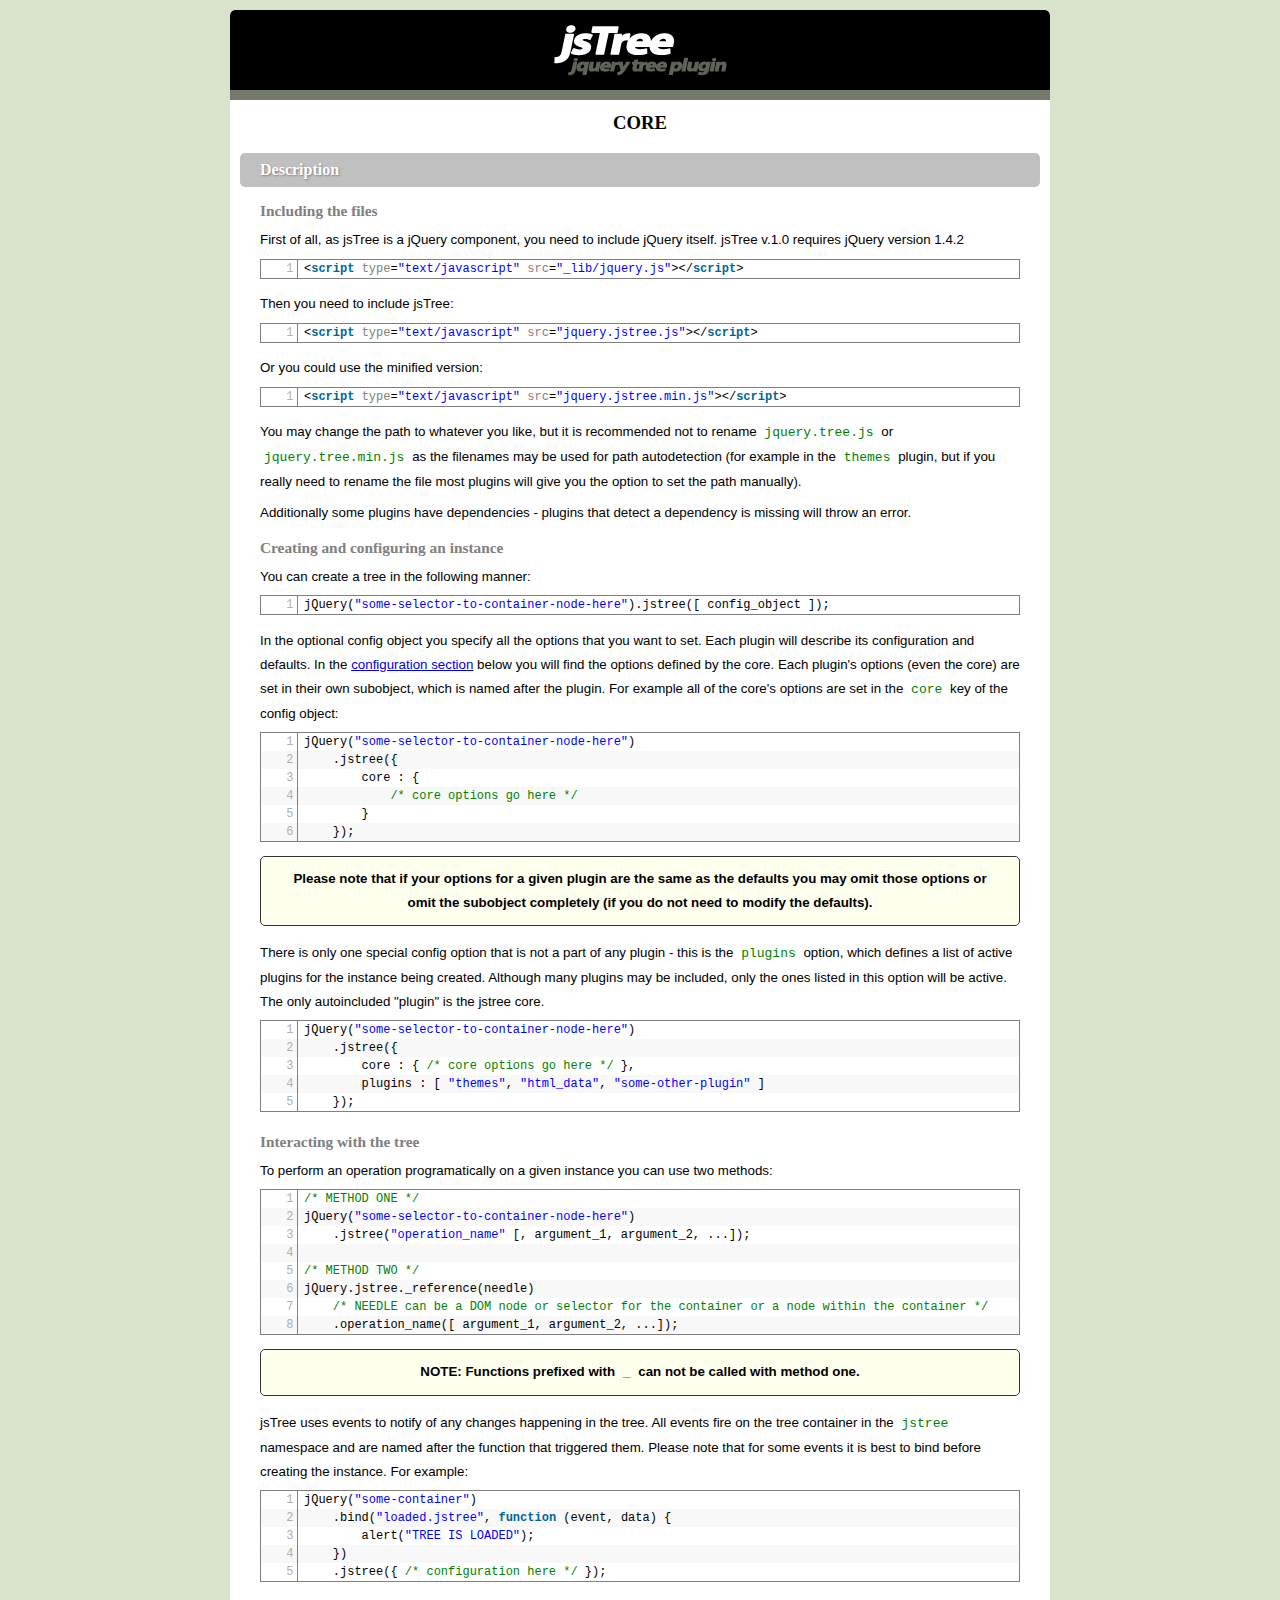
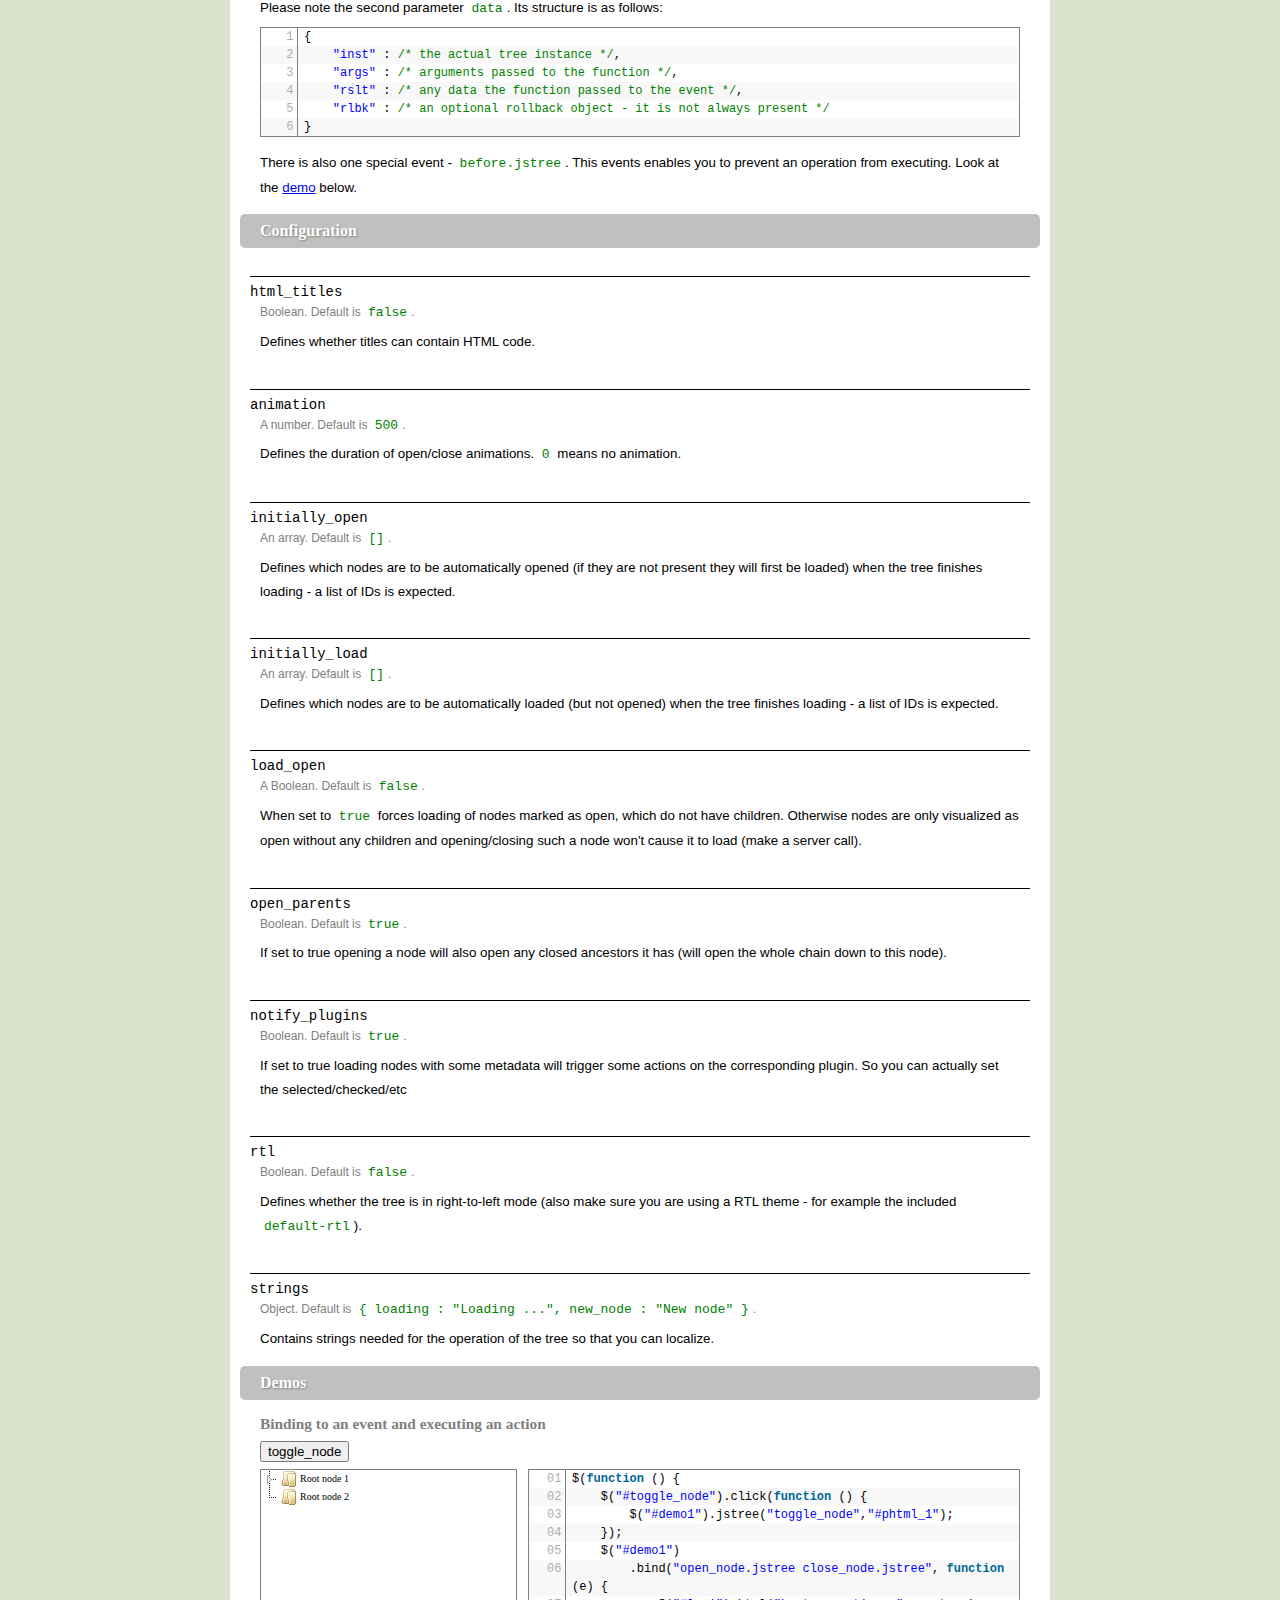
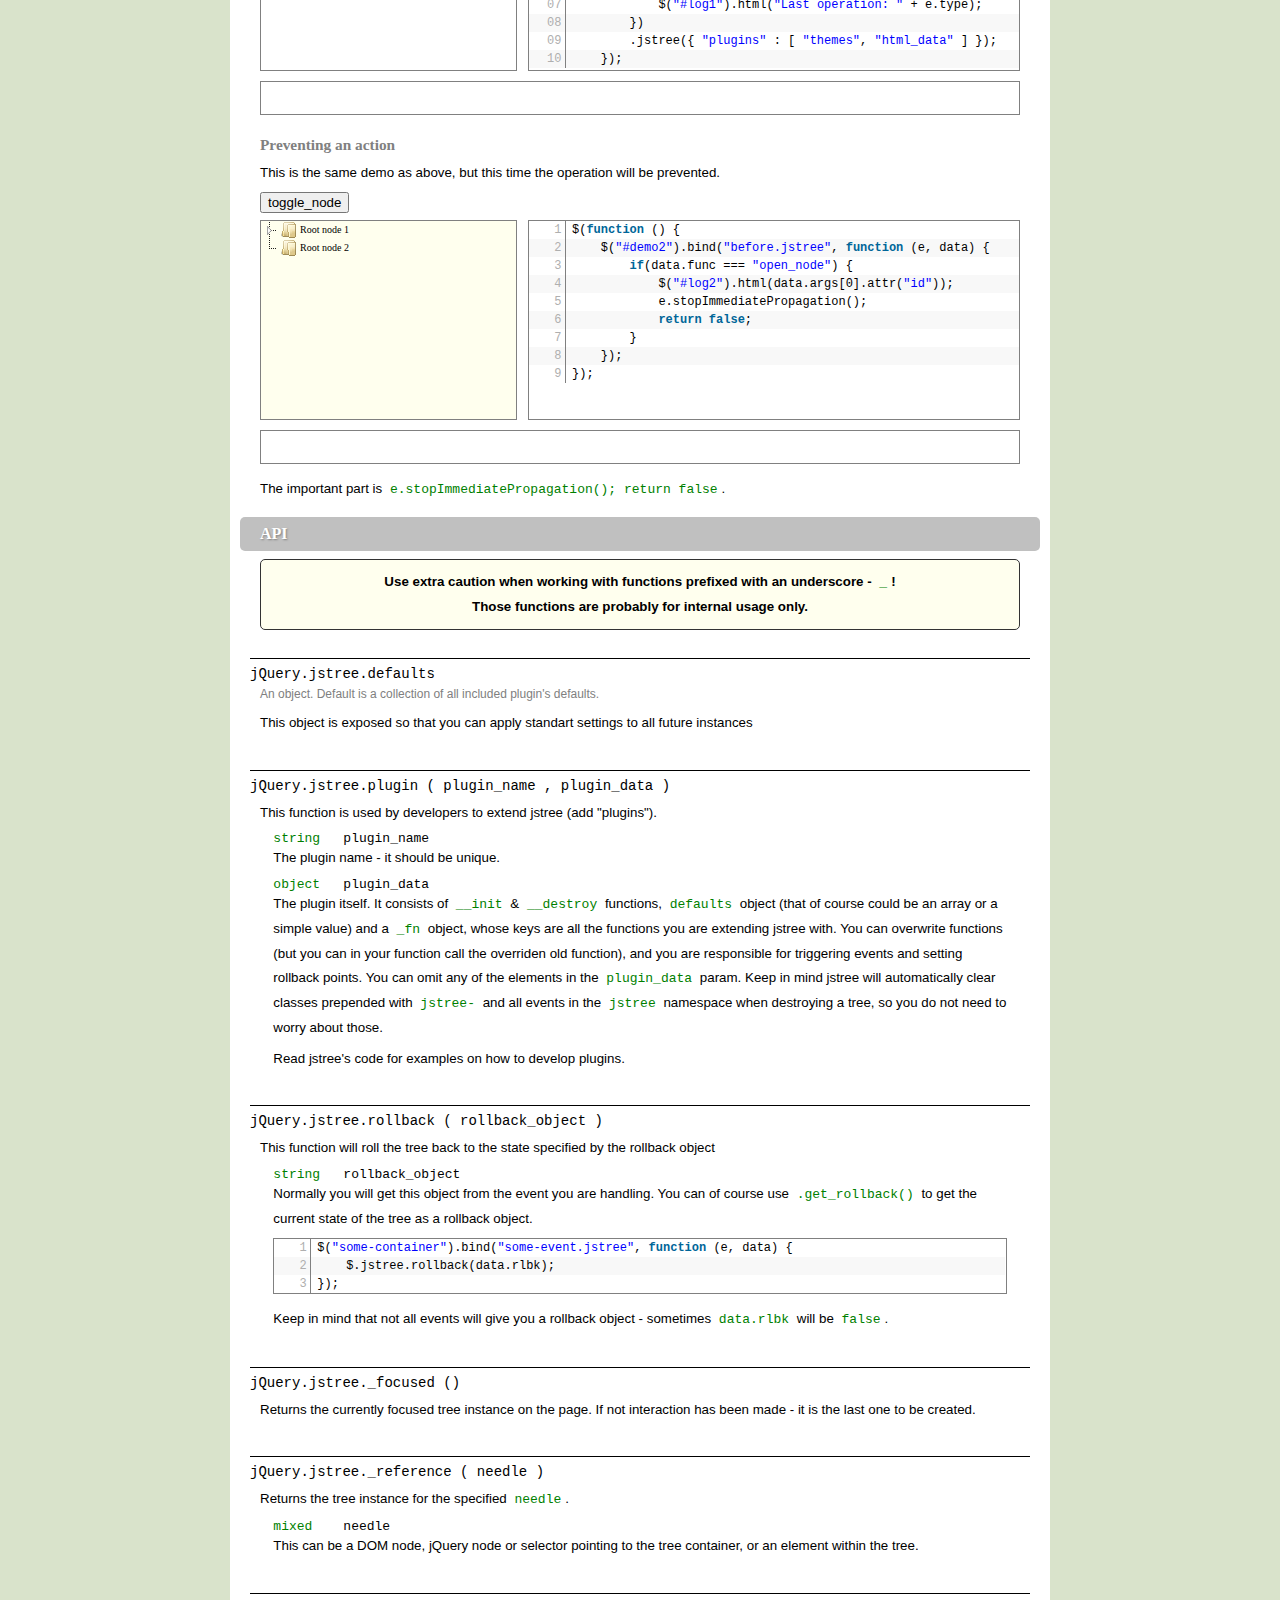
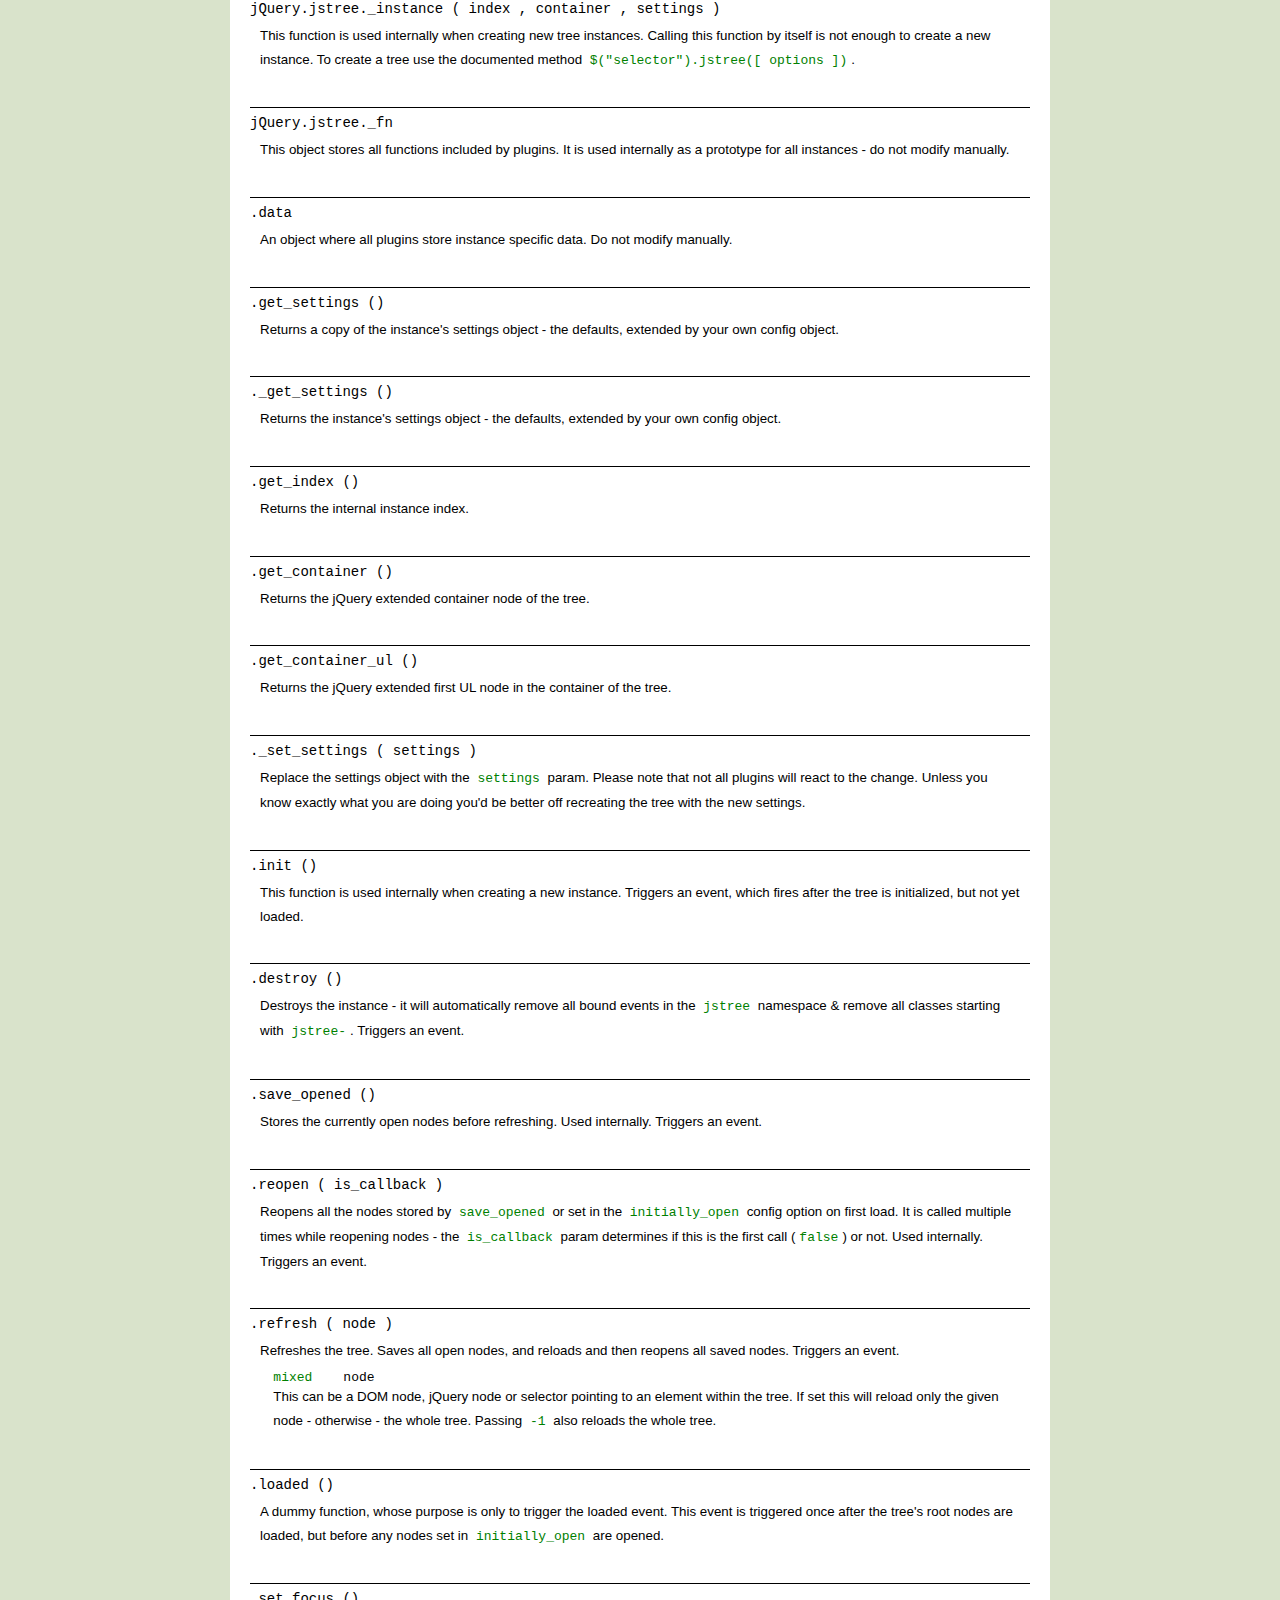
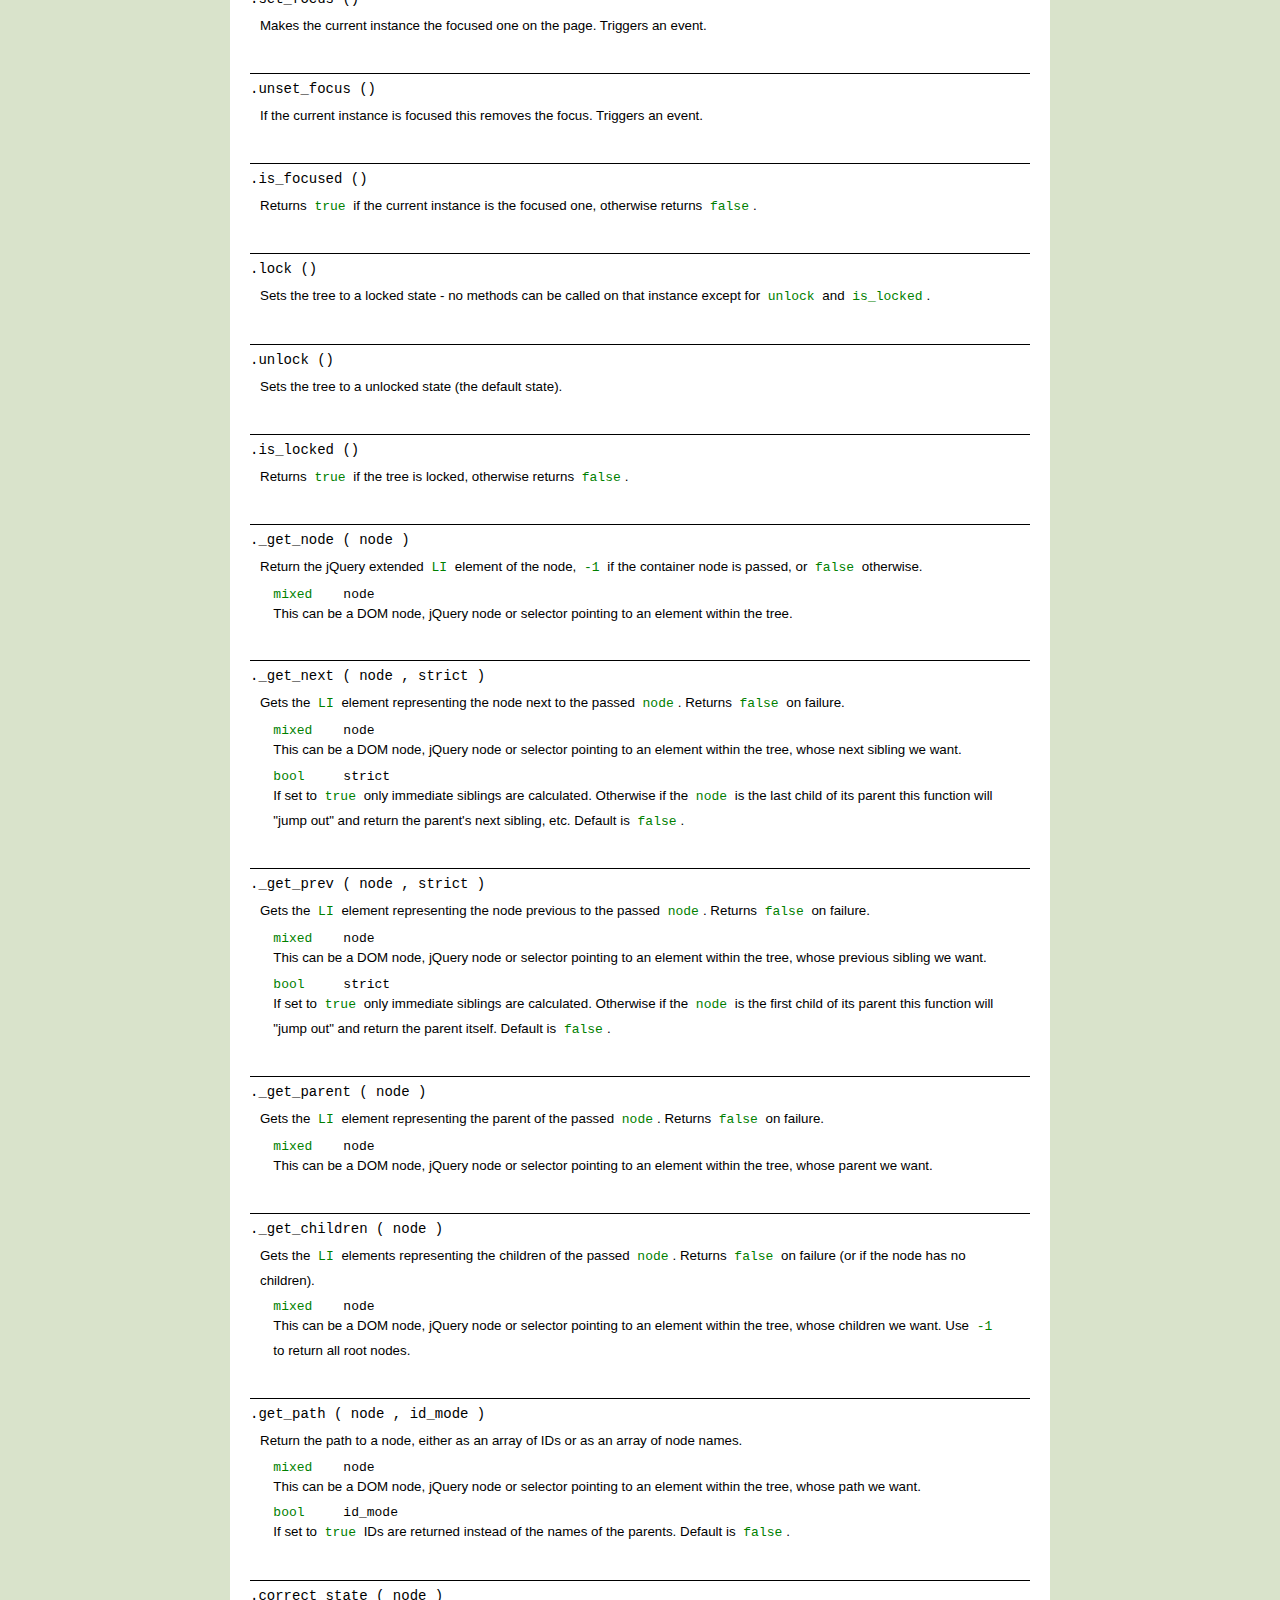
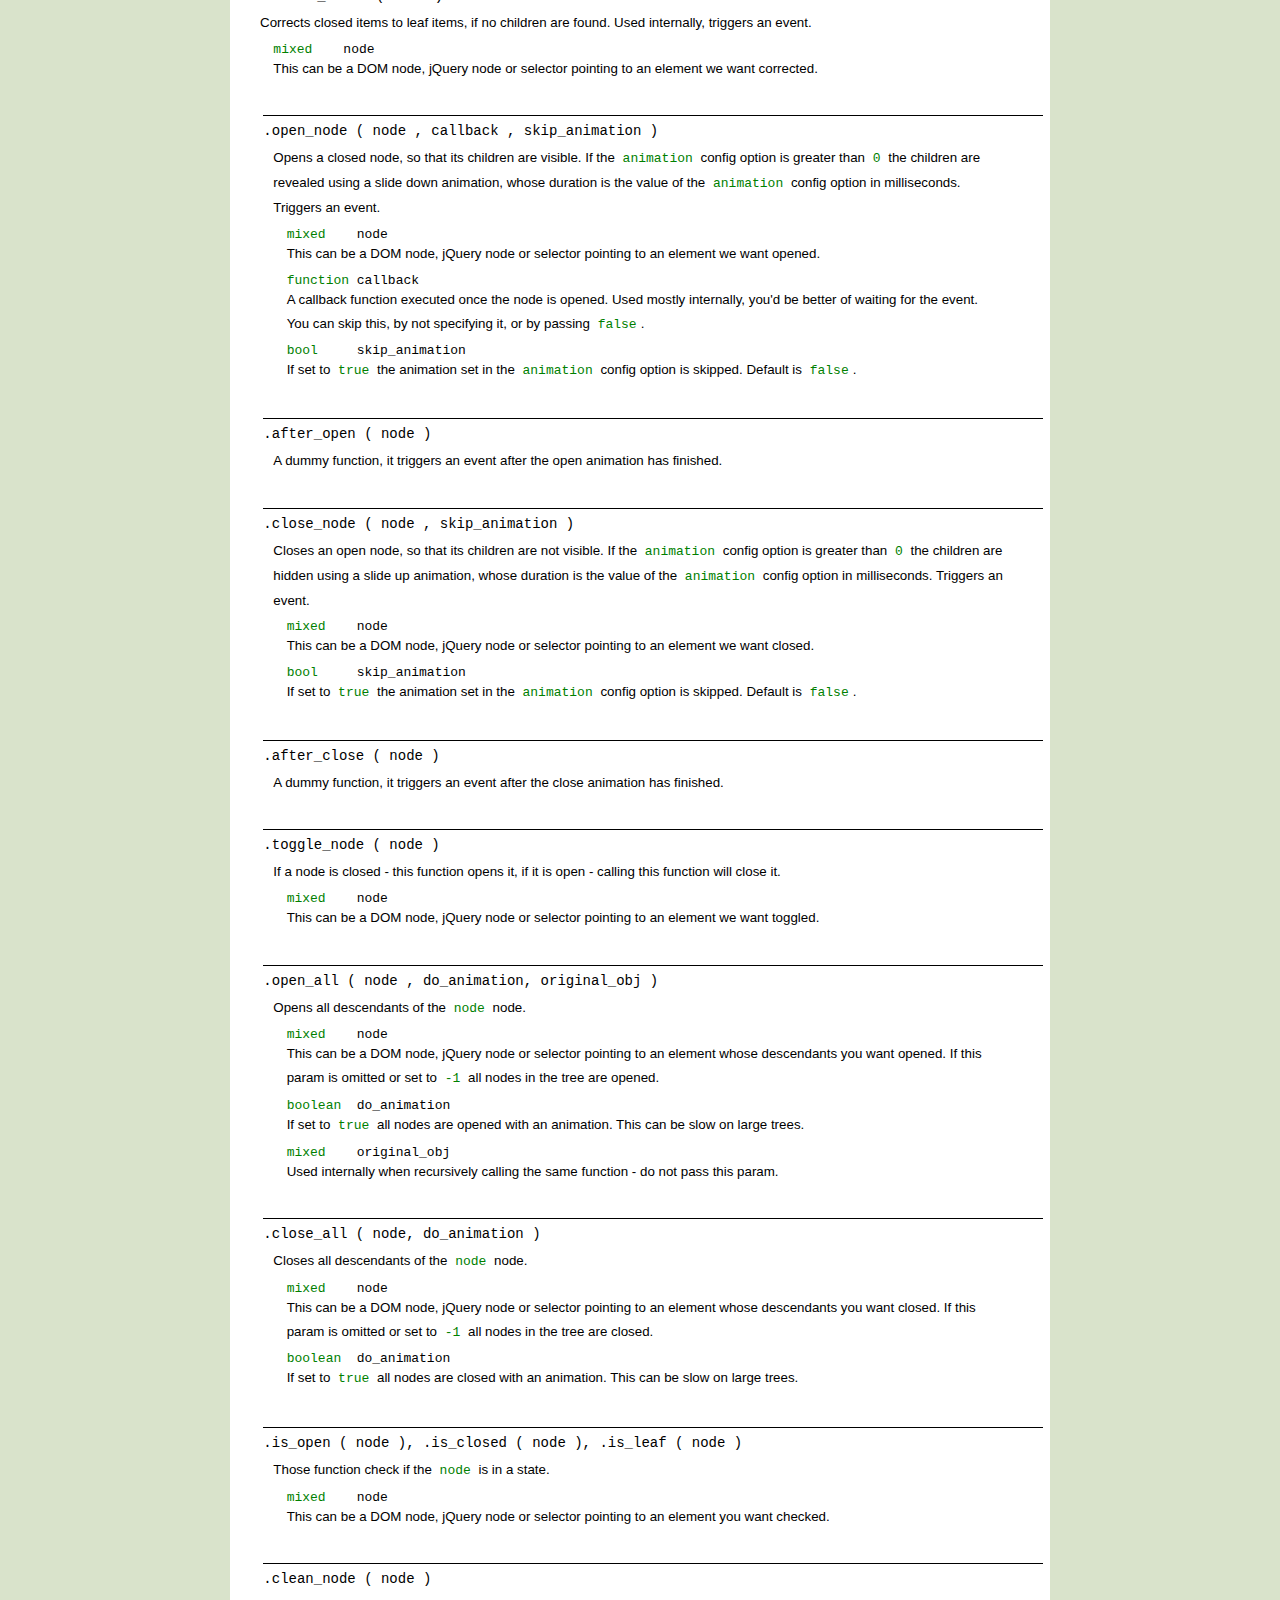
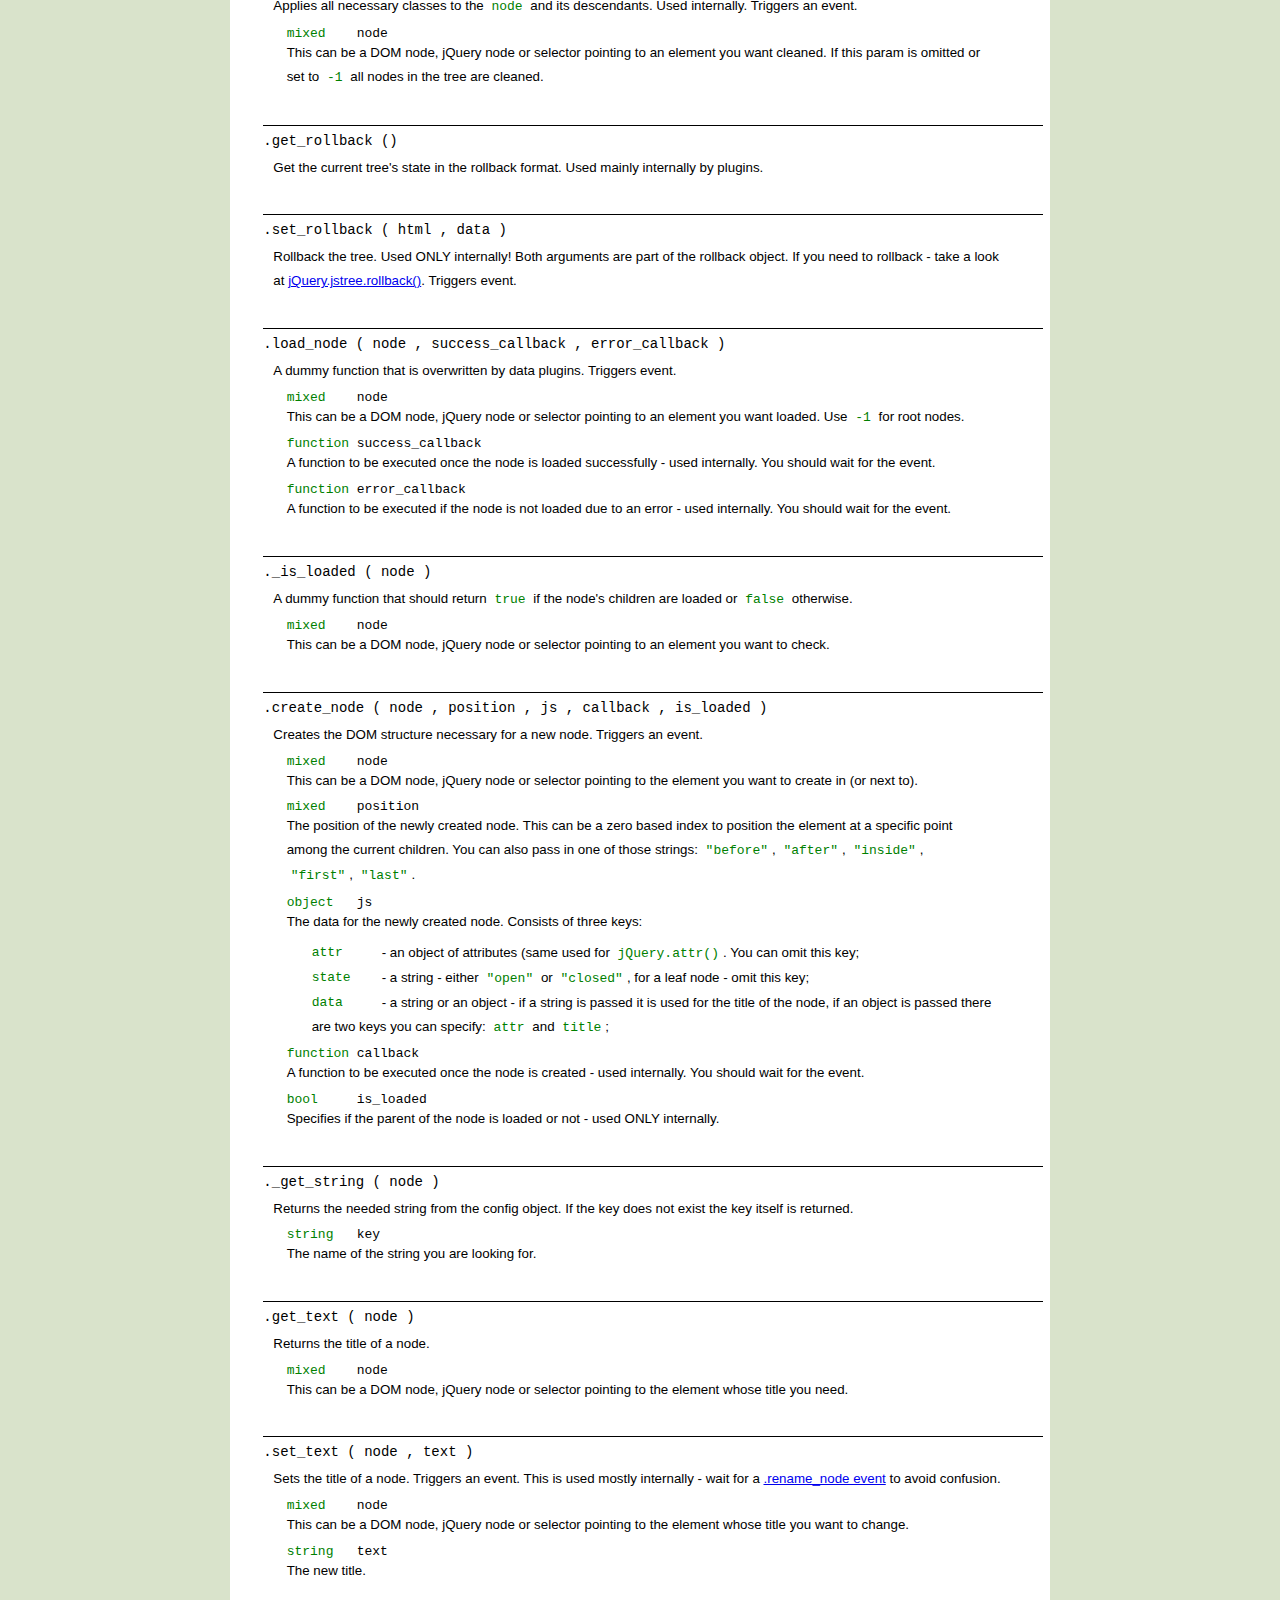
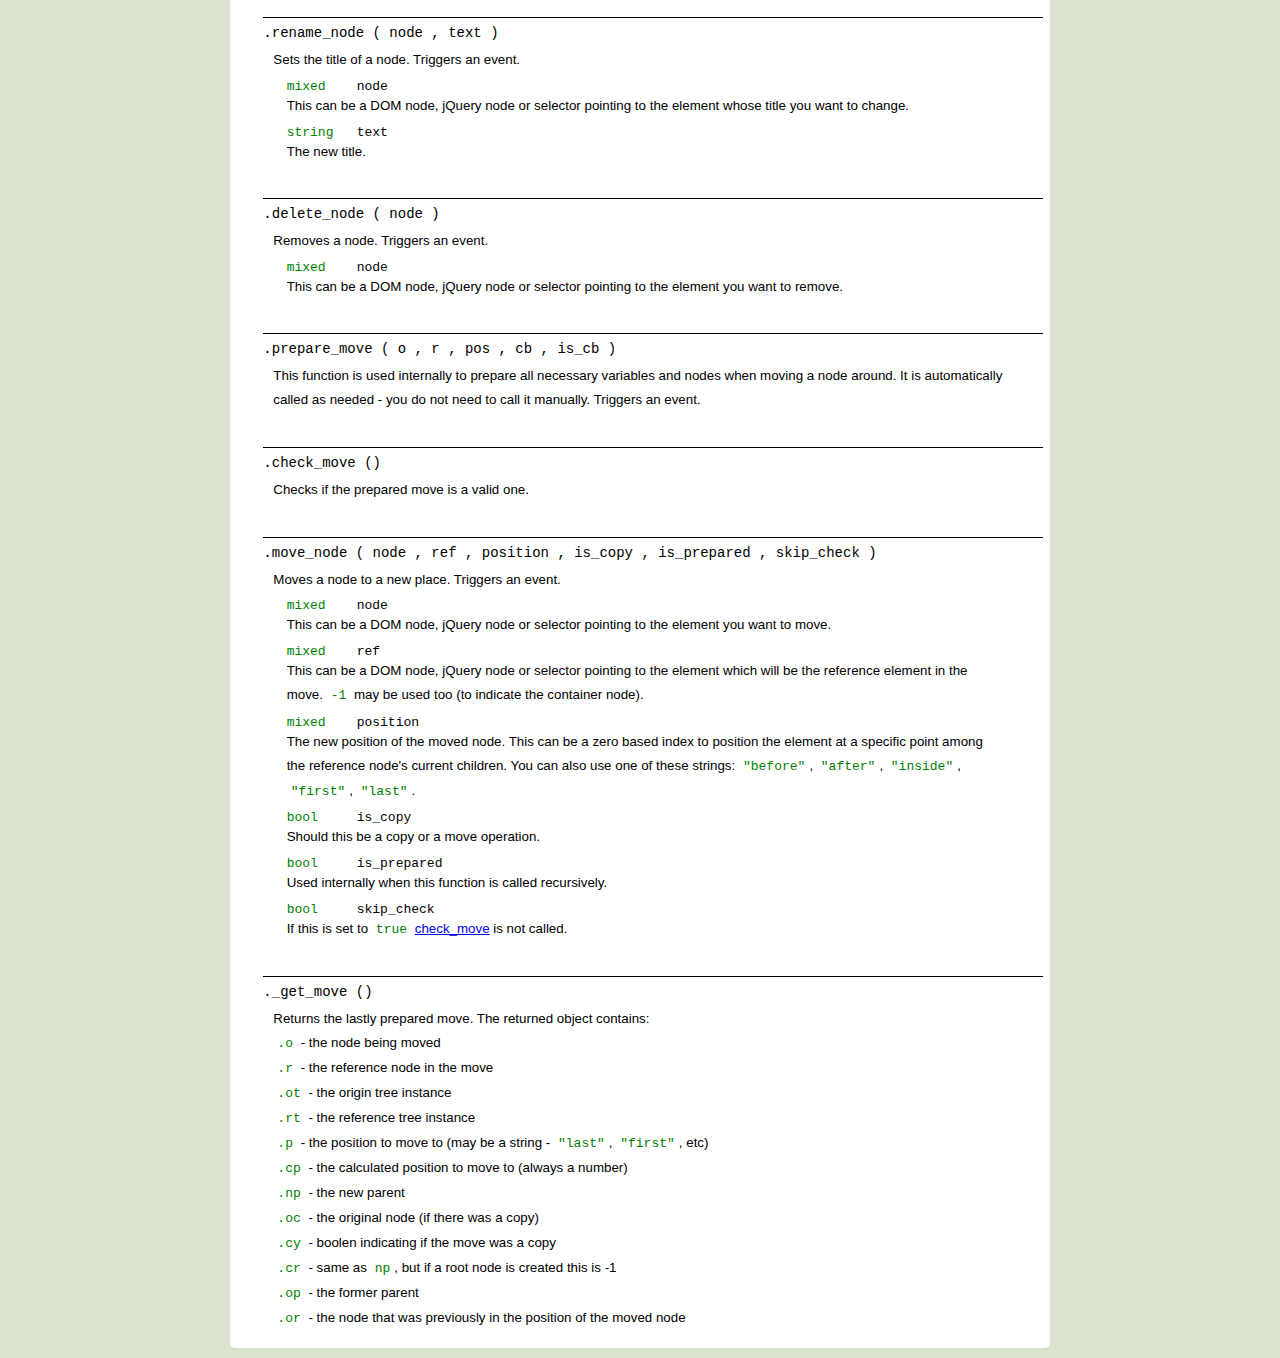
<file: www/js/jquery-plugins/jq-tree/_docs/core.html>
<!DOCTYPE html
PUBLIC "-//W3C//DTD XHTML 1.0 Strict//EN"
"http://www.w3.org/TR/xhtml1/DTD/xhtml1-strict.dtd">
<html xmlns="http://www.w3.org/1999/xhtml">
<head>
	<meta http-equiv="Content-Type" content="text/html; charset=utf-8" />
	<title>jsTree v.1.0 Core documentation</title>
	<script type="text/javascript" src="../_lib/jquery.js"></script>
	<script type="text/javascript" src="../_lib/jquery.cookie.js"></script>
	<script type="text/javascript" src="../_lib/jquery.hotkeys.js"></script>
	<script type="text/javascript" src="../jquery.jstree.js"></script>

	<link type="text/css" rel="stylesheet" href="syntax/!style.css"/>
	<link type="text/css" rel="stylesheet" href="!style.css"/>
	<script type="text/javascript" src="syntax/!script.js"></script>
</head>
<body>
<div id="container">

<h1 id="dhead">jsTree v.1.0</h1>
<h1>CORE</h1>
<h2>Description</h2>
<div id="description">
<h3>Including the files</h3>
<p>First of all, as jsTree is a jQuery component, you need to include jQuery itself. jsTree v.1.0 requires jQuery version 1.4.2</p>

<div class="code_f"><pre class="brush:xml;">
&lt;script type="text/javascript" src="_lib/jquery.js"&gt;&lt;/script&gt;
</pre></div>

<p>Then you need to include jsTree:</p>

<div class="code_f"><pre class="brush:xml;">
&lt;script type="text/javascript" src="jquery.jstree.js"&gt;&lt;/script&gt;
</pre></div>

<p>Or you could use the minified version:</p>

<div class="code_f"><pre class="brush:xml;">
&lt;script type="text/javascript" src="jquery.jstree.min.js"&gt;&lt/script&gt;
</pre></div>

<p>You may change the path to whatever you like, but it is recommended not to rename <code>jquery.tree.js</code> or <code>jquery.tree.min.js</code> as the filenames may be used for path autodetection (for example in the <code>themes</code> plugin, but if you really need to rename the file most plugins will give you the option to set the path manually).</p>

<p>Additionally some plugins have dependencies - plugins that detect a dependency is missing will throw an error.</p>

<h3>Creating and configuring an instance</h3>
<p>You can create a tree in the following manner:</p>

<div class="code_f"><pre class="brush:js;">
jQuery("some-selector-to-container-node-here").jstree([ config_object ]);
</pre></div>

<p>In the optional config object you specify all the options that you want to set. Each plugin will describe its configuration and defaults. In the <a href="#configuration">configuration section</a> below you will find the options defined by the core. Each plugin's options (even the core) are set in their own subobject, which is named after the plugin. For example all of the core's options are set in the <code>core</code> key of the config object:</p>
<div class="code_f"><pre class="brush:js;">
jQuery("some-selector-to-container-node-here")
	.jstree({
		core : {
			/* core options go here */
		}
	});
</pre></div>

<p class="note">Please note that if your options for a given plugin are the same as the defaults you may omit those options or omit the subobject completely (if you do not need to modify the defaults).</p>

<p>There is only one special config option that is not a part of any plugin - this is the <code>plugins</code> option, which defines a list of active plugins for the instance being created. Although many plugins may be included, only the ones listed in this option will be active. The only autoincluded "plugin" is the jstree core.</p>

<div class="code_f"><pre class="brush:js;">
jQuery("some-selector-to-container-node-here")
	.jstree({
		core : { /* core options go here */ },
		plugins : [ "themes", "html_data", "some-other-plugin" ]
	});
</pre></div>

<h3>Interacting with the tree</h3>

<p>To perform an operation programatically on a given instance you can use two methods:</p>
<div class="code_f"><pre class="brush:js;">
/* METHOD ONE */
jQuery("some-selector-to-container-node-here")
	.jstree("operation_name" [, argument_1, argument_2, ...]);

/* METHOD TWO */
jQuery.jstree._reference(needle) 
	/* NEEDLE can be a DOM node or selector for the container or a node within the container */
	.operation_name([ argument_1, argument_2, ...]);
</pre></div>
<p class="note">NOTE: Functions prefixed with <code>_</code> can not be called with method one.</p>

<p>jsTree uses events to notify of any changes happening in the tree. All events fire on the tree container in the <code>jstree</code> namespace and are named after the function that triggered them. Please note that for some events it is best to bind before creating the instance. For example:</p>
<div class="code_f"><pre class="brush:js;">
jQuery("some-container")
	.bind("loaded.jstree", function (event, data) {
		alert("TREE IS LOADED");
	})
	.jstree({ /* configuration here */ });
</pre></div>
<p>Please note the second parameter <code>data</code>. Its structure is as follows:</p>
<div class="code_f"><pre class="brush:js;">
{ 
	"inst" : /* the actual tree instance */, 
	"args" : /* arguments passed to the function */, 
	"rslt" : /* any data the function passed to the event */, 
	"rlbk" : /* an optional rollback object - it is not always present */
}
</pre></div>
<p>There is also one special event - <code>before.jstree</code>. This events enables you to prevent an operation from executing. Look at the <a href="#demos">demo</a> below.</p>

</div>

<h2 id="configuration">Configuration</h2>
<div class="panel configuration">

<h3>html_titles</h3>
<p class="meta">Boolean. Default is <code>false</code>.</p>
<p>Defines whether titles can contain HTML code.</p>

<h3>animation</h3>
<p class="meta">A number. Default is <code>500</code>.</p>
<p>Defines the duration of open/close animations. <code>0</code> means no animation.</p>

<h3>initially_open</h3>
<p class="meta">An array. Default is <code>[]</code>.</p>
<p>Defines which nodes are to be automatically opened (if they are not present they will first be loaded) when the tree finishes loading - a list of IDs is expected.</p>

<h3>initially_load</h3>
<p class="meta">An array. Default is <code>[]</code>.</p>
<p>Defines which nodes are to be automatically loaded (but not opened) when the tree finishes loading - a list of IDs is expected.</p>

<h3>load_open</h3>
<p class="meta">A Boolean. Default is <code>false</code>.</p>
<p>When set to <code>true</code> forces loading of nodes marked as open, which do not have children. Otherwise nodes are only visualized as open without any children and opening/closing such a node won't cause it to load (make a server call).</p>

<h3>open_parents</h3>
<p class="meta">Boolean. Default is <code>true</code>.</p>
<p>If set to true opening a node will also open any closed ancestors it has (will open the whole chain down to this node).</p>

<h3>notify_plugins</h3>
<p class="meta">Boolean. Default is <code>true</code>.</p>
<p>If set to true loading nodes with some metadata will trigger some actions on the corresponding plugin. So you can actually set the selected/checked/etc</p>

<h3>rtl</h3>
<p class="meta">Boolean. Default is <code>false</code>.</p>
<p>Defines whether the tree is in right-to-left mode (also make sure you are using a RTL theme - for example the included <code>default-rtl</code>).</p>

<h3>strings</h3>
<p class="meta">Object. Default is <code>{ loading : "Loading ...", new_node : "New node" }</code>.</p>
<p>Contains strings needed for the operation of the tree so that you can localize.</p>


</div>

<h2 id="demos">Demos</h2>
<div class="panel">

<h3>Binding to an event and executing an action</h3>
<input type="button" class="button" value="toggle_node" id="toggle_node" style="clear:both;" />
<div id="demo1" class="demo">
	<ul>
		<li id="phtml_1">
			<a href="#">Root node 1</a>
			<ul>
				<li id="phtml_2">
					<a href="#">Child node 1</a>
				</li>
				<li id="phtml_3">
					<a href="#">Child node 2</a>
				</li>
			</ul>
		</li>
		<li id="phtml_4">
			<a href="#">Root node 2</a>
		</li>
	</ul>
</div>
<script type="text/javascript" class="source">
$(function () {
	$("#toggle_node").click(function () { 
		$("#demo1").jstree("toggle_node","#phtml_1");
	});
	$("#demo1")
		.bind("open_node.jstree close_node.jstree", function (e) {
			$("#log1").html("Last operation: " + e.type);
		})
		.jstree({ "plugins" : [ "themes", "html_data" ] });
	});
</script>
<p class="log" id="log1" style="clear:both;">&#160;</p>

<h3>Preventing an action</h3>
<p>This is the same demo as above, but this time the operation will be prevented.</p>
<input type="button" class="button" value="toggle_node" id="toggle_node2" style="clear:both;" />
<div id="demo2" class="demo">
	<ul>
		<li id="html_1">
			<a href="#">Root node 1</a>
			<ul>
				<li id="html_2">
					<a href="#">Child node 1</a>
				</li>
				<li id="html_3">
					<a href="#">Child node 2</a>
				</li>
			</ul>
		</li>
		<li id="html_4">
			<a href="#">Root node 2</a>
		</li>
	</ul>
</div>
<script type="text/javascript">
$(function () {
	$("#toggle_node2").click(function () { 
		$("#demo2").jstree("toggle_node","#html_1");
	});
	$("#demo2")
		.bind("open_node.jstree close_node.jstree", function (e) {
			$("#log2").html("Last operation: " + e.type);
		})
		.jstree({ "plugins" : [ "themes", "html_data" ] });
	});
</script>
<script type="text/javascript" class="source">
$(function () {
	$("#demo2").bind("before.jstree", function (e, data) {
		if(data.func === "open_node") {
			$("#log2").html(data.args[0].attr("id"));
			e.stopImmediatePropagation();
			return false;
		}
	});
});
</script>
<p class="log" id="log2" style="clear:both;">&#160;</p>
<p>The important part is <code>e.stopImmediatePropagation(); return false</code>.</p>
</div>

<h2 id="api">API</h2>
<div class="panel api">
<p class="note">Use extra caution when working with functions prefixed with an underscore - <code>_</code>!<br />Those functions are probably for internal usage only.</p>


<h3 id="jstree.defaults">jQuery.jstree.defaults</h3>
<p class="meta">An object. Default is a collection of all included plugin's defaults.</p>
<p>This object is exposed so that you can apply standart settings to all future instances</p>

<h3 id="jstree.plugin">jQuery.jstree.plugin ( plugin_name , plugin_data )</h3>
<p>This function is used by developers to extend jstree (add "plugins").</p>
<ul class="arguments">
	<li>
		<code class="tp">string</code> <strong>plugin_name</strong>
		<p>The plugin name - it should be unique.</p>
	</li>
	<li>
		<code class="tp">object</code> <strong>plugin_data</strong>
		<p>The plugin itself. It consists of <code>__init</code> &amp; <code>__destroy</code> functions, <code>defaults</code> object (that of course could be an array or a simple value) and a <code>_fn</code> object, whose keys are all the functions you are extending jstree with. You can overwrite functions (but you can in your function call the overriden old function), and you are responsible for triggering events and setting rollback points. You can omit any of the elements in the <code>plugin_data</code> param. Keep in mind jstree will automatically clear classes prepended with <code>jstree-</code> and all events in the <code>jstree</code> namespace when destroying a tree, so you do not need to worry about those.</p>
		<p>Read jstree's code for examples on how to develop plugins.</p>
	</li>
</ul>

<h3 id="jstree.rollback">jQuery.jstree.rollback ( rollback_object )</h3>
<p>This function will roll the tree back to the state specified by the rollback object</p>
<ul class="arguments">
	<li>
		<code class="tp">string</code> <strong>rollback_object</strong>
		<p>Normally you will get this object from the event you are handling. You can of course use <code>.get_rollback()</code> to get the current state of the tree as a rollback object.</p>
		<div class="code_f"><pre class="brush:js;">
$("some-container").bind("some-event.jstree", function (e, data) {
	$.jstree.rollback(data.rlbk);
});</pre></div>
		<p>Keep in mind that not all events will give you a rollback object - sometimes <code>data.rlbk</code> will be <code>false</code>.</p>
	</li>
</ul>

<h3 id="jstree._focused">jQuery.jstree._focused ()</h3>
<p>Returns the currently focused tree instance on the page. If not interaction has been made - it is the last one to be created.</p>

<h3 id="jstree._reference">jQuery.jstree._reference ( needle )</h3>
<p>Returns the tree instance for the specified <code>needle</code>.</p>
<ul class="arguments">
	<li>
		<code class="tp">mixed</code> <strong>needle</strong>
		<p>This can be a DOM node, jQuery node or selector pointing to the tree container, or an element within the tree.</p>
	</li>
</ul>

<h3 id="jstree._instance">jQuery.jstree._instance ( index , container , settings )</h3>
<p>This function is used internally when creating new tree instances. Calling this function by itself is not enough to create a new instance. To create a tree use the documented method <code>$("selector").jstree([ options ])</code>.</p>

<h3 id="jstree._fn">jQuery.jstree._fn</h3>
<p>This object stores all functions included by plugins. It is used internally as a prototype for all instances - do not modify manually.</p>

<h3 id="data">.data</h3>
<p>An object where all plugins store instance specific data. Do not modify manually.</p>

<h3 id="get_settings">.get_settings ()</h3>
<p>Returns a copy of the instance's settings object - the defaults, extended by your own config object.</p>

<h3 id="_get_settings">._get_settings ()</h3>
<p>Returns the instance's settings object - the defaults, extended by your own config object.</p>

<h3 id="get_index">.get_index ()</h3>
<p>Returns the internal instance index.</p>

<h3 id="get_container">.get_container ()</h3>
<p>Returns the jQuery extended container node of the tree.</p>

<h3 id="get_container_ul">.get_container_ul ()</h3>
<p>Returns the jQuery extended first UL node in the container of the tree.</p>

<h3 id="_set_settings">._set_settings ( settings )</h3>
<p>Replace the settings object with the <code>settings</code> param. Please note that not all plugins will react to the change. Unless you know exactly what you are doing you'd be better off recreating the tree with the new settings.</p>

<h3 id="init">.init ()</h3>
<p>This function is used internally when creating a new instance. Triggers an event, which fires after the tree is initialized, but not yet loaded.</p>

<h3 id="destroy">.destroy ()</h3>
<p>Destroys the instance - it will automatically remove all bound events in the <code>jstree</code> namespace &amp; remove all classes starting with <code>jstree-</code>. Triggers an event.</p>

<h3 id="save_opened">.save_opened ()</h3>
<p>Stores the currently open nodes before refreshing. Used internally. Triggers an event.</p>

<h3 id="reopen">.reopen ( is_callback )</h3>
<p>Reopens all the nodes stored by <code>save_opened</code> or set in the <code>initially_open</code> config option on first load. It is called multiple times while reopening nodes - the <code>is_callback</code> param determines if this is the first call (<code>false</code>) or not. Used internally. Triggers an event.</p>

<h3 id="refresh">.refresh ( node )</h3>
<p>Refreshes the tree. Saves all open nodes, and reloads and then reopens all saved nodes. Triggers an event.</p>
<ul class="arguments">
	<li>
		<code class="tp">mixed</code> <strong>node</strong>
		<p>This can be a DOM node, jQuery node or selector pointing to an element within the tree. If set this will reload only the given node - otherwise - the whole tree. Passing <code>-1</code> also reloads the whole tree.</p>
	</li>
</ul>

<h3 id="loaded">.loaded ()</h3>
<p>A dummy function, whose purpose is only to trigger the loaded event. This event is triggered once after the tree's root nodes are loaded, but before any nodes set in <code>initially_open</code> are opened.</p>

<h3 id="set_focus">.set_focus ()</h3>
<p>Makes the current instance the focused one on the page. Triggers an event.</p>

<h3 id="unset_focus">.unset_focus ()</h3>
<p>If the current instance is focused this removes the focus. Triggers an event.</p>

<h3 id="is_focused">.is_focused ()</h3>
<p>Returns <code>true</code> if the current instance is the focused one, otherwise returns <code>false</code>.</p>

<h3 id="lock">.lock ()</h3>
<p>Sets the tree to a locked state - no methods can be called on that instance except for <code>unlock</code> and <code>is_locked</code>.</p>
<h3 id="unlock">.unlock ()</h3>
<p>Sets the tree to a unlocked state (the default state).</p>
<h3 id="is_locked">.is_locked ()</h3>
<p>Returns <code>true</code> if the tree is locked, otherwise returns <code>false</code>.</p>

<h3 id="_get_node">._get_node ( node )</h3>
<p>Return the jQuery extended <code>LI</code> element of the node, <code>-1</code> if the container node is passed, or <code>false</code> otherwise.</p>
<ul class="arguments">
	<li>
		<code class="tp">mixed</code> <strong>node</strong>
		<p>This can be a DOM node, jQuery node or selector pointing to an element within the tree.</p>
	</li>
</ul>

<h3 id="_get_next">._get_next ( node , strict )</h3>
<p>Gets the <code>LI</code> element representing the node next to the passed <code>node</code>. Returns <code>false</code> on failure.</p>
<ul class="arguments">
	<li>
		<code class="tp">mixed</code> <strong>node</strong>
		<p>This can be a DOM node, jQuery node or selector pointing to an element within the tree, whose next sibling we want.</p>
	</li>
	<li>
		<code class="tp">bool</code> <strong>strict</strong>
		<p>If set to <code>true</code> only immediate siblings are calculated. Otherwise if the <code>node</code> is the last child of its parent this function will "jump out" and return the parent's next sibling, etc. Default is <code>false</code>.</p>
	</li>
</ul>

<h3 id="_get_prev">._get_prev ( node , strict )</h3>
<p>Gets the <code>LI</code> element representing the node previous to the passed <code>node</code>. Returns <code>false</code> on failure.</p>
<ul class="arguments">
	<li>
		<code class="tp">mixed</code> <strong>node</strong>
		<p>This can be a DOM node, jQuery node or selector pointing to an element within the tree, whose previous sibling we want.</p>
	</li>
	<li>
		<code class="tp">bool</code> <strong>strict</strong>
		<p>If set to <code>true</code> only immediate siblings are calculated. Otherwise if the <code>node</code> is the first child of its parent this function will "jump out" and return the parent itself. Default is <code>false</code>.</p>
	</li>
</ul>

<h3 id="_get_parent">._get_parent ( node )</h3>
<p>Gets the <code>LI</code> element representing the parent of the passed <code>node</code>. Returns <code>false</code> on failure.</p>
<ul class="arguments">
	<li>
		<code class="tp">mixed</code> <strong>node</strong>
		<p>This can be a DOM node, jQuery node or selector pointing to an element within the tree, whose parent we want.</p>
	</li>
</ul>

<h3 id="_get_children">._get_children ( node )</h3>
<p>Gets the <code>LI</code> elements representing the children of the passed <code>node</code>. Returns <code>false</code> on failure (or if the node has no children).</p>
<ul class="arguments">
	<li>
		<code class="tp">mixed</code> <strong>node</strong>
		<p>This can be a DOM node, jQuery node or selector pointing to an element within the tree, whose children we want. Use <code>-1</code> to return all root nodes.</p>
	</li>
</ul>

<h3 id="get_path">.get_path ( node , id_mode )</h3>
<p>Return the path to a node, either as an array of IDs or as an array of node names.</p>
<ul class="arguments">
	<li>
		<code class="tp">mixed</code> <strong>node</strong>
		<p>This can be a DOM node, jQuery node or selector pointing to an element within the tree, whose path we want.</p>
	</li>
	<li>
		<code class="tp">bool</code> <strong>id_mode</strong>
		<p>If set to <code>true</code> IDs are returned instead of the names of the parents. Default is <code>false</code>.</p>
	</li>
</ul>

<h3 id="correct_state">.correct_state ( node )</h3>
<p>Corrects closed items to leaf items, if no children are found. Used internally, triggers an event.</p>
<ul class="arguments">
	<li>
		<code class="tp">mixed</code> <strong>node</strong>
		<p>This can be a DOM node, jQuery node or selector pointing to an element we want corrected.</p>
	</li>


<h3 id="open_node">.open_node ( node , callback , skip_animation )</h3>
<p>Opens a closed node, so that its children are visible. If the <code>animation</code> config option is greater than <code>0</code> the children are revealed using a slide down animation, whose duration is the value of the <code>animation</code> config option in milliseconds. Triggers an event.</p>
<ul class="arguments">
	<li>
		<code class="tp">mixed</code> <strong>node</strong>
		<p>This can be a DOM node, jQuery node or selector pointing to an element we want opened.</p>
	</li>
	<li>
		<code class="tp">function</code> <strong>callback</strong>
		<p>A callback function executed once the node is opened. Used mostly internally, you'd be better of waiting for the event. You can skip this, by not specifying it, or by passing <code>false</code>.</p>
	</li>
	<li>
		<code class="tp">bool</code> <strong>skip_animation</strong>
		<p>If set to <code>true</code> the animation set in the <code>animation</code> config option is skipped. Default is <code>false</code>.</p>
	</li>
</ul>

<h3 id="after_open">.after_open ( node )</h3>
<p>A dummy function, it triggers an event after the open animation has finished.</p>

<h3 id="close_node">.close_node ( node , skip_animation )</h3>
<p>Closes an open node, so that its children are not visible. If the <code>animation</code> config option is greater than <code>0</code> the children are hidden using a slide up animation, whose duration is the value of the <code>animation</code> config option in milliseconds. Triggers an event.</p>
<ul class="arguments">
	<li>
		<code class="tp">mixed</code> <strong>node</strong>
		<p>This can be a DOM node, jQuery node or selector pointing to an element we want closed.</p>
	</li>
	<li>
		<code class="tp">bool</code> <strong>skip_animation</strong>
		<p>If set to <code>true</code> the animation set in the <code>animation</code> config option is skipped. Default is <code>false</code>.</p>
	</li>
</ul>

<h3 id="after_close">.after_close ( node )</h3>
<p>A dummy function, it triggers an event after the close animation has finished.</p>

<h3 id="toggle_node">.toggle_node ( node )</h3>
<p>If a node is closed - this function opens it, if it is open - calling this function will close it.</p>
<ul class="arguments">
	<li>
		<code class="tp">mixed</code> <strong>node</strong>
		<p>This can be a DOM node, jQuery node or selector pointing to an element we want toggled.</p>
	</li>
</ul>

<h3 id="open_all">.open_all ( node , do_animation, original_obj )</h3>
<p>Opens all descendants of the <code>node</code> node.</p>
<ul class="arguments">
	<li>
		<code class="tp">mixed</code> <strong>node</strong>
		<p>This can be a DOM node, jQuery node or selector pointing to an element whose descendants you want opened. If this param is omitted or set to <code>-1</code> all nodes in the tree are opened.</p>
	</li>
	<li>
		<code class="tp">boolean</code> <strong>do_animation</strong>
		<p>If set to <code>true</code> all nodes are opened with an animation. This can be slow on large trees.</p>
	</li>
	<li>
		<code class="tp">mixed</code> <strong>original_obj</strong>
		<p>Used internally when recursively calling the same function - do not pass this param.</p>
	</li>
</ul>

<h3 id="close_all">.close_all ( node, do_animation )</h3>
<p>Closes all descendants of the <code>node</code> node.</p>
<ul class="arguments">
	<li>
		<code class="tp">mixed</code> <strong>node</strong>
		<p>This can be a DOM node, jQuery node or selector pointing to an element whose descendants you want closed. If this param is omitted or set to <code>-1</code> all nodes in the tree are closed.</p>
	</li>
	<li>
		<code class="tp">boolean</code> <strong>do_animation</strong>
		<p>If set to <code>true</code> all nodes are closed with an animation. This can be slow on large trees.</p>
	</li>
</ul>

<div style="height:1px; visibility:hidden;"><span id="is_leaf">&nbsp;</span><span id="is_closed">&nbsp;</span></div>
<h3 id="is_open">.is_open ( node ), .is_closed ( node ), .is_leaf ( node )</h3>
<p>Those function check if the <code>node</code> is in a state.</p>
<ul class="arguments">
	<li>
		<code class="tp">mixed</code> <strong>node</strong>
		<p>This can be a DOM node, jQuery node or selector pointing to an element you want checked.</p>
	</li>
</ul>

<h3 id="clean_node">.clean_node ( node )</h3>
<p>Applies all necessary classes to the <code>node</code> and its descendants. Used internally. Triggers an event.</p>
<ul class="arguments">
	<li>
		<code class="tp">mixed</code> <strong>node</strong>
		<p>This can be a DOM node, jQuery node or selector pointing to an element you want cleaned. If this param is omitted or set to <code>-1</code> all nodes in the tree are cleaned.</p>
	</li>
</ul>

<h3 id="get_rollback">.get_rollback ()</h3>
<p>Get the current tree's state in the rollback format. Used mainly internally by plugins.</p>

<h3 id="set_rollback">.set_rollback ( html , data )</h3>
<p>Rollback the tree. Used ONLY internally! Both arguments are part of the rollback object. If you need to rollback - take a look at <a href="#jstree.rollback">jQuery.jstree.rollback()</a>. Triggers event.</p>

<h3 id="load_node">.load_node ( node , success_callback , error_callback )</h3>
<p>A dummy function that is overwritten by data plugins. Triggers event.</p>
<ul class="arguments">
	<li>
		<code class="tp">mixed</code> <strong>node</strong>
		<p>This can be a DOM node, jQuery node or selector pointing to an element you want loaded. Use <code>-1</code> for root nodes.</p>
	</li>
	<li>
		<code class="tp">function</code> <strong>success_callback</strong>
		<p>A function to be executed once the node is loaded successfully - used internally. You should wait for the event.</p>
	</li>
	<li>
		<code class="tp">function</code> <strong>error_callback</strong>
		<p>A function to be executed if the node is not loaded due to an error - used internally. You should wait for the event.</p>
	</li>
</ul>

<h3 id="_is_loaded">._is_loaded ( node )</h3>
<p>A dummy function that should return <code>true</code> if the node's children are loaded or <code>false</code> otherwise.</p>
<ul class="arguments">
	<li>
		<code class="tp">mixed</code> <strong>node</strong>
		<p>This can be a DOM node, jQuery node or selector pointing to an element you want to check.</p>
	</li>
</ul>

<h3 id="create_node">.create_node ( node , position , js , callback , is_loaded )</h3>
<p>Creates the DOM structure necessary for a new node. Triggers an event.</p>
<ul class="arguments">
	<li>
		<code class="tp">mixed</code> <strong>node</strong>
		<p>This can be a DOM node, jQuery node or selector pointing to the element you want to create in (or next to).</p>
	</li>
	<li>
		<code class="tp">mixed</code> <strong>position</strong>
		<p>The position of the newly created node. This can be a zero based index to position the element at a specific point among the current children. You can also pass in one of those strings: <code>"before"</code>, <code>"after"</code>, <code>"inside"</code>, <code>"first"</code>, <code>"last"</code>.</p>
	</li>
	<li>
		<code class="tp">object</code> <strong>js</strong>
		<p>The data for the newly created node. Consists of three keys:</p><p style="margin-left:25px;"><code class="tp">attr</code> - an object of attributes (same used for <code>jQuery.attr()</code>. You can omit this key;<br /><code class="tp">state</code> - a string - either <code>"open"</code> or <code>"closed"</code>, for a leaf node - omit this key;<br /><code class="tp">data</code> - a string or an object - if a string is passed it is used for the title of the node, if an object is passed there are two keys you can specify: <code>attr</code> and <code>title</code>;</p>
	</li>
	<li>
		<code class="tp">function</code> <strong>callback</strong>
		<p>A function to be executed once the node is created - used internally. You should wait for the event.</p>
	</li>
	<li>
		<code class="tp">bool</code> <strong>is_loaded</strong>
		<p>Specifies if the parent of the node is loaded or not - used ONLY internally.</p>
	</li>
</ul>

<h3 id="_get_string">._get_string ( node )</h3>
<p>Returns the needed string from the config object. If the key does not exist the key itself is returned.</p>
<ul class="arguments">
	<li>
		<code class="tp">string</code> <strong>key</strong>
		<p>The name of the string you are looking for.</p>
	</li>
</ul>

<h3 id="get_text">.get_text ( node )</h3>
<p>Returns the title of a node.</p>
<ul class="arguments">
	<li>
		<code class="tp">mixed</code> <strong>node</strong>
		<p>This can be a DOM node, jQuery node or selector pointing to the element whose title you need.</p>
	</li>
</ul>

<h3 id="set_text">.set_text ( node , text )</h3>
<p>Sets the title of a node. Triggers an event. This is used mostly internally - wait for a <a href="#rename_node">.rename_node event</a> to avoid confusion.</p>
<ul class="arguments">
	<li>
		<code class="tp">mixed</code> <strong>node</strong>
		<p>This can be a DOM node, jQuery node or selector pointing to the element whose title you want to change.</p>
	</li>
	<li>
		<code class="tp">string</code> <strong>text</strong>
		<p>The new title.</p>
	</li>
</ul>

<h3 id="rename_node">.rename_node ( node , text )</h3>
<p>Sets the title of a node. Triggers an event.</p>
<ul class="arguments">
	<li>
		<code class="tp">mixed</code> <strong>node</strong>
		<p>This can be a DOM node, jQuery node or selector pointing to the element whose title you want to change.</p>
	</li>
	<li>
		<code class="tp">string</code> <strong>text</strong>
		<p>The new title.</p>
	</li>
</ul>

<h3 id="delete_node">.delete_node ( node )</h3>
<p>Removes a node. Triggers an event.</p>
<ul class="arguments">
	<li>
		<code class="tp">mixed</code> <strong>node</strong>
		<p>This can be a DOM node, jQuery node or selector pointing to the element you want to remove.</p>
	</li>
</ul>

<h3 id="prepare_move">.prepare_move ( o , r , pos , cb , is_cb )</h3>
<p>This function is used internally to prepare all necessary variables and nodes when moving a node around. It is automatically called as needed - you do not need to call it manually. Triggers an event.</p>

<h3 id="check_move">.check_move ()</h3>
<p>Checks if the prepared move is a valid one.</p>

<h3 id="move_node">.move_node ( node , ref , position , is_copy , is_prepared , skip_check )</h3>
<p>Moves a node to a new place. Triggers an event.</p>
<ul class="arguments">
	<li>
		<code class="tp">mixed</code> <strong>node</strong>
		<p>This can be a DOM node, jQuery node or selector pointing to the element you want to move.</p>
	</li>
	<li>
		<code class="tp">mixed</code> <strong>ref</strong>
		<p>This can be a DOM node, jQuery node or selector pointing to the element which will be the reference element in the move. <code>-1</code> may be used too (to indicate the container node).</p>
	</li>
	<li>
		<code class="tp">mixed</code> <strong>position</strong>
		<p>The new position of the moved node. This can be a zero based index to position the element at a specific point among the reference node's current children. You can also use one of these strings: <code>"before"</code>, <code>"after"</code>, <code>"inside"</code>, <code>"first"</code>, <code>"last"</code>.</p>
	</li>
	<li>
		<code class="tp">bool</code> <strong>is_copy</strong>
		<p>Should this be a copy or a move operation.</p>
	</li>
	<li>
		<code class="tp">bool</code> <strong>is_prepared</strong>
		<p>Used internally when this function is called recursively.</p>
	</li>
	<li>
		<code class="tp">bool</code> <strong>skip_check</strong>
		<p>If this is set to <code>true</code> <a href="#check_move">check_move</a> is not called.</p>
	</li>
</ul>

<h3 id="_get_move">._get_move ()</h3>
<p>Returns the lastly prepared move. The returned object contains:<br />
<code>.o</code> - the node being moved<br />
<code>.r</code> - the reference node in the move<br />
<code>.ot</code> - the origin tree instance<br />
<code>.rt</code> - the reference tree instance<br />
<code>.p</code> - the position to move to (may be a string - <code>"last"</code>, <code>"first"</code>, etc)<br />
<code>.cp</code> - the calculated position to move to (always a number)<br />
<code>.np</code> - the new parent<br />
<code>.oc</code> - the original node (if there was a copy)<br />
<code>.cy</code> - boolen indicating if the move was a copy<br />
<code>.cr</code> - same as <code>np</code>, but if a root node is created this is -1<br />
<code>.op</code> - the former parent<br />
<code>.or</code> - the node that was previously in the position of the moved node<br />
</p>

</div>

</div>
</body>
</html>
</file>
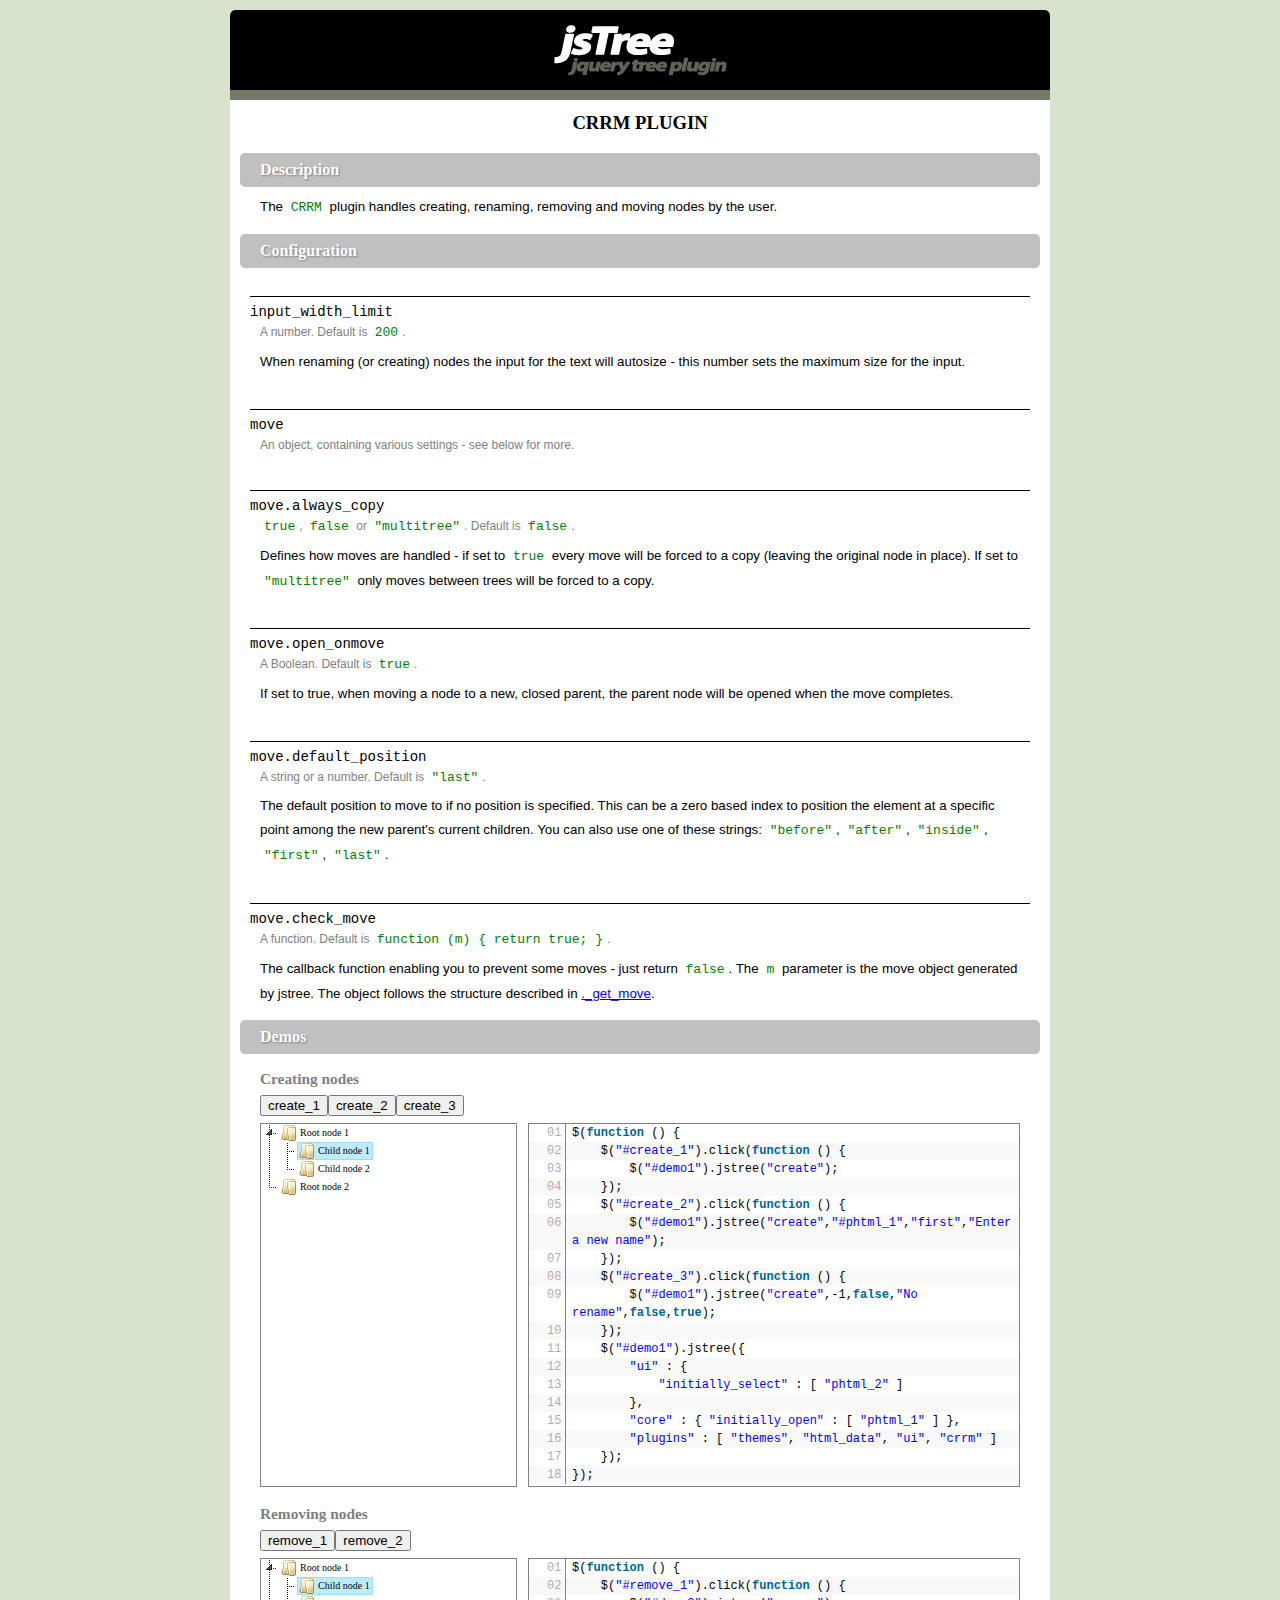
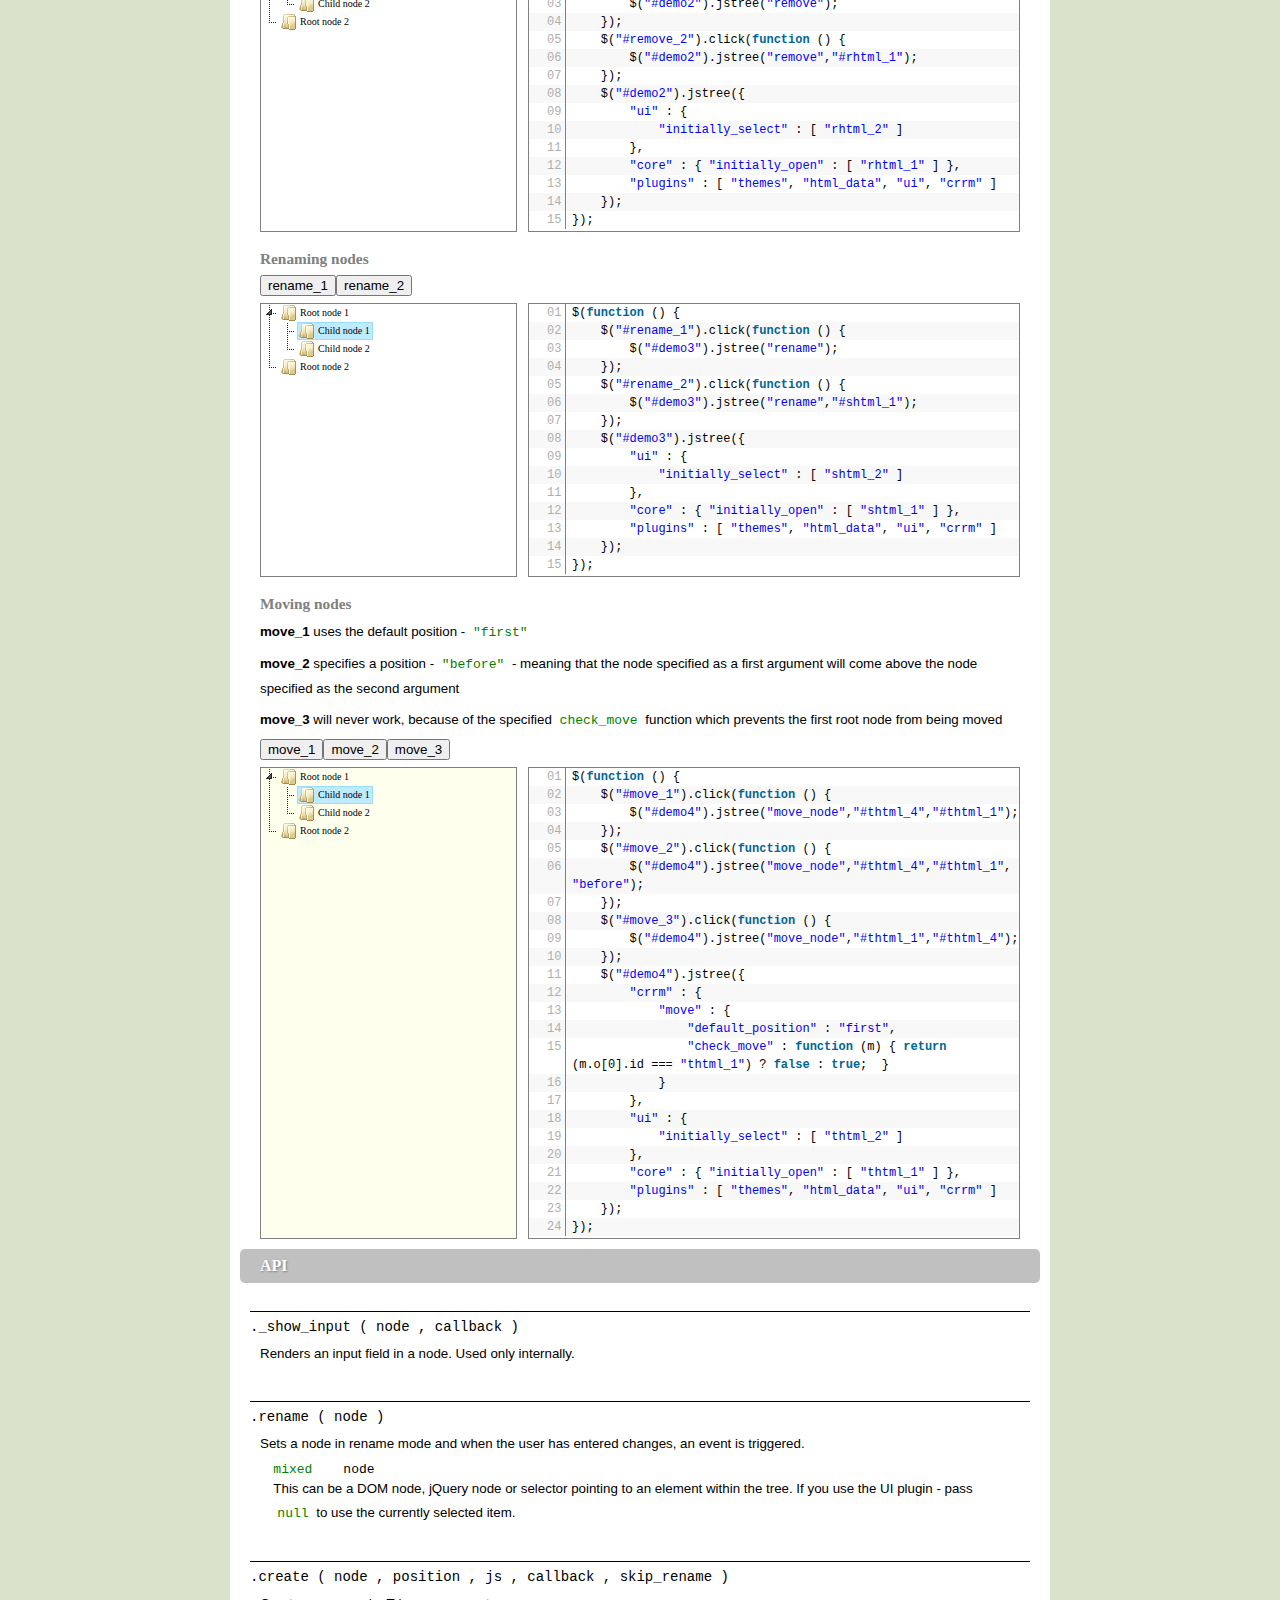
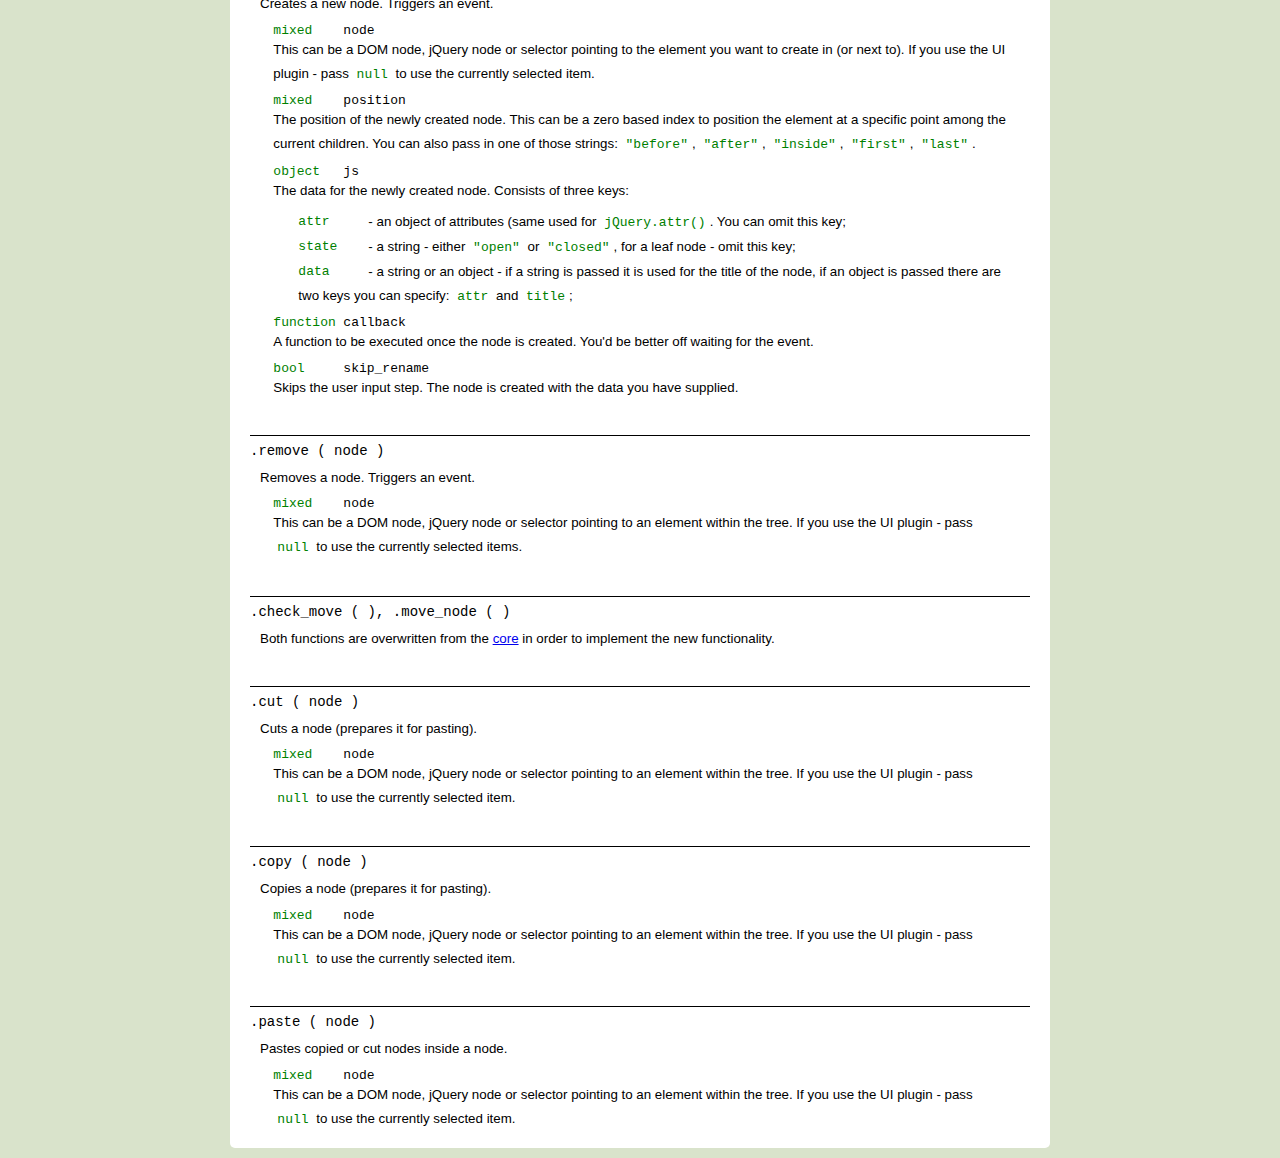
<file: www/js/jquery-plugins/jq-tree/_docs/crrm.html>
<!DOCTYPE html
PUBLIC "-//W3C//DTD XHTML 1.0 Strict//EN"
"http://www.w3.org/TR/xhtml1/DTD/xhtml1-strict.dtd">
<html xmlns="http://www.w3.org/1999/xhtml">
<head>
	<meta http-equiv="Content-Type" content="text/html; charset=utf-8" />
	<title>jsTree v.1.0 - CRRM documentation</title>
	<script type="text/javascript" src="../_lib/jquery.js"></script>
	<script type="text/javascript" src="../_lib/jquery.cookie.js"></script>
	<script type="text/javascript" src="../_lib/jquery.hotkeys.js"></script>
	<script type="text/javascript" src="../jquery.jstree.js"></script>

	<link type="text/css" rel="stylesheet" href="syntax/!style.css"/>
	<link type="text/css" rel="stylesheet" href="!style.css"/>
	<script type="text/javascript" src="syntax/!script.js"></script>
</head>
<body>
<div id="container">

<h1 id="dhead">jsTree v.1.0</h1>
<h1>crrm plugin</h1>
<h2>Description</h2>
<div id="description">
<p>The <code>CRRM</code> plugin handles creating, renaming, removing and moving nodes by the user.</p>
</div>

<h2 id="configuration">Configuration</h2>
<div class="panel configuration">
<h3>input_width_limit</h3>
<p class="meta">A number. Default is <code>200</code>.</p>
<p>When renaming (or creating) nodes the input for the text will autosize - this number sets the maximum size for the input.</p>

<h3>move</h3>
<p class="meta">An object, containing various settings - see below for more.</p>

<h3>move.always_copy</h3>
<p class="meta"><code>true</code>, <code>false</code> or <code>"multitree"</code>. Default is <code>false</code>.</p>
<p>Defines how moves are handled - if set to <code>true</code> every move will be forced to a copy (leaving the original node in place). If set to <code>"multitree"</code> only moves between trees will be forced to a copy.</p>

<h3>move.open_onmove</h3>
<p class="meta">A Boolean. Default is <code>true</code>.</p>
<p>If set to true, when moving a node to a new, closed parent, the parent node will be opened when the move completes.</p>

<h3>move.default_position</h3>
<p class="meta">A string or a number. Default is <code>"last"</code>.</p>
<p>The default position to move to if no position is specified. This can be a zero based index to position the element at a specific point among the new parent's current children. You can also use one of these strings: <code>"before"</code>, <code>"after"</code>, <code>"inside"</code>, <code>"first"</code>, <code>"last"</code>.</p>

<h3>move.check_move</h3>
<p class="meta">A function. Default is <code>function (m) { return true; }</code>.</p>
<p>The callback function enabling you to prevent some moves - just return <code>false</code>. The <code>m</code> parameter is the move object generated by jstree. The object follows the structure described in <a href="core.html#_get_move">._get_move</a>.</p>

</div>

<h2 id="demos">Demos</h2>
<div class="panel">

<h3>Creating nodes</h3>
<input type="button" class="button" value="create_1" id="create_1" style="float:left;" />
<input type="button" class="button" value="create_2" id="create_2" style="float:left;" />
<input type="button" class="button" value="create_3" id="create_3" style="" />
<div id="demo1" class="demo">
	<ul>
		<li id="phtml_1">
			<a href="#">Root node 1</a>
			<ul>
				<li id="phtml_2">
					<a href="#">Child node 1</a>
				</li>
				<li id="phtml_3">
					<a href="#">Child node 2</a>
				</li>
			</ul>
		</li>
		<li id="phtml_4">
			<a href="#">Root node 2</a>
		</li>
	</ul>
</div>
<script type="text/javascript" class="source">
$(function () {
	$("#create_1").click(function () { 
		$("#demo1").jstree("create"); 
	});
	$("#create_2").click(function () { 
		$("#demo1").jstree("create","#phtml_1","first","Enter a new name"); 
	});
	$("#create_3").click(function () { 
		$("#demo1").jstree("create",-1,false,"No rename",false,true); 
	});
	$("#demo1").jstree({ 
		"ui" : {
			"initially_select" : [ "phtml_2" ]
		},
		"core" : { "initially_open" : [ "phtml_1" ] },
		"plugins" : [ "themes", "html_data", "ui", "crrm" ]
	});
});
</script>

<h3>Removing nodes</h3>
<input type="button" class="button" value="remove_1" id="remove_1" style="float:left;" />
<input type="button" class="button" value="remove_2" id="remove_2" style="" />
<div id="demo2" class="demo">
	<ul>
		<li id="rhtml_1">
			<a href="#">Root node 1</a>
			<ul>
				<li id="rhtml_2">
					<a href="#">Child node 1</a>
				</li>
				<li id="rhtml_3">
					<a href="#">Child node 2</a>
				</li>
			</ul>
		</li>
		<li id="rhtml_4">
			<a href="#">Root node 2</a>
		</li>
	</ul>
</div>
<script type="text/javascript" class="source">
$(function () {
	$("#remove_1").click(function () { 
		$("#demo2").jstree("remove"); 
	});
	$("#remove_2").click(function () { 
		$("#demo2").jstree("remove","#rhtml_1"); 
	});
	$("#demo2").jstree({ 
		"ui" : {
			"initially_select" : [ "rhtml_2" ]
		},
		"core" : { "initially_open" : [ "rhtml_1" ] },
		"plugins" : [ "themes", "html_data", "ui", "crrm" ]
	});
});
</script>

<h3>Renaming nodes</h3>
<input type="button" class="button" value="rename_1" id="rename_1" style="float:left;" />
<input type="button" class="button" value="rename_2" id="rename_2" style="" />
<div id="demo3" class="demo">
	<ul>
		<li id="shtml_1">
			<a href="#">Root node 1</a>
			<ul>
				<li id="shtml_2">
					<a href="#">Child node 1</a>
				</li>
				<li id="shtml_3">
					<a href="#">Child node 2</a>
				</li>
			</ul>
		</li>
		<li id="shtml_4">
			<a href="#">Root node 2</a>
		</li>
	</ul>
</div>
<script type="text/javascript" class="source">
$(function () {
	$("#rename_1").click(function () { 
		$("#demo3").jstree("rename"); 
	});
	$("#rename_2").click(function () { 
		$("#demo3").jstree("rename","#shtml_1"); 
	});
	$("#demo3").jstree({ 
		"ui" : {
			"initially_select" : [ "shtml_2" ]
		},
		"core" : { "initially_open" : [ "shtml_1" ] },
		"plugins" : [ "themes", "html_data", "ui", "crrm" ]
	});
});
</script>

<h3>Moving nodes</h3>
<p><strong>move_1</strong> uses the default position - <code>"first"</code></p>
<p><strong>move_2</strong> specifies a position - <code>"before"</code> - meaning that the node specified as a first argument will come above the node specified as the second argument</p>
<p><strong>move_3</strong> will never work, because of the specified <code>check_move</code> function which prevents the first root node from being moved</p>
<input type="button" class="button" value="move_1" id="move_1" style="float:left;" />
<input type="button" class="button" value="move_2" id="move_2" style="float:left;" />
<input type="button" class="button" value="move_3" id="move_3" style="" />
<div id="demo4" class="demo">
	<ul>
		<li id="thtml_1">
			<a href="#">Root node 1</a>
			<ul>
				<li id="thtml_2">
					<a href="#">Child node 1</a>
				</li>
				<li id="thtml_3">
					<a href="#">Child node 2</a>
				</li>
			</ul>
		</li>
		<li id="thtml_4">
			<a href="#">Root node 2</a>
		</li>
	</ul>
</div>
<script type="text/javascript" class="source">
$(function () {
	$("#move_1").click(function () { 
		$("#demo4").jstree("move_node","#thtml_4","#thtml_1"); 
	});
	$("#move_2").click(function () { 
		$("#demo4").jstree("move_node","#thtml_4","#thtml_1", "before"); 
	});
	$("#move_3").click(function () { 
		$("#demo4").jstree("move_node","#thtml_1","#thtml_4"); 
	});
	$("#demo4").jstree({ 
		"crrm" : {
			"move" : {
				"default_position" : "first",
				"check_move" : function (m) { return (m.o[0].id === "thtml_1") ? false : true;  }
			}
		},
		"ui" : {
			"initially_select" : [ "thtml_2" ]
		},
		"core" : { "initially_open" : [ "thtml_1" ] },
		"plugins" : [ "themes", "html_data", "ui", "crrm" ]
	});
});
</script>

</div>

<h2 id="api">API</h2>
<div class="panel api">

<h3 id="_show_input">._show_input ( node , callback )</h3>
<p>Renders an input field in a node. Used only internally.</p>

<h3 id="rename">.rename ( node )</h3>
<p>Sets a node in rename mode and when the user has entered changes, an event is triggered.</p>
<ul class="arguments">
	<li>
		<code class="tp">mixed</code> <strong>node</strong>
		<p>This can be a DOM node, jQuery node or selector pointing to an element within the tree. If you use the UI plugin - pass <code>null</code> to use the currently selected item.</p>
	</li>
</ul>

<h3 id="create">.create ( node , position , js , callback , skip_rename )</h3>
<p>Creates a new node. Triggers an event.</p>
<ul class="arguments">
	<li>
		<code class="tp">mixed</code> <strong>node</strong>
		<p>This can be a DOM node, jQuery node or selector pointing to the element you want to create in (or next to). If you use the UI plugin - pass <code>null</code> to use the currently selected item.</p>
	</li>
	<li>
		<code class="tp">mixed</code> <strong>position</strong>
		<p>The position of the newly created node. This can be a zero based index to position the element at a specific point among the current children. You can also pass in one of those strings: <code>"before"</code>, <code>"after"</code>, <code>"inside"</code>, <code>"first"</code>, <code>"last"</code>.</p>
	</li>
	<li>
		<code class="tp">object</code> <strong>js</strong>
		<p>The data for the newly created node. Consists of three keys:</p><p style="margin-left:25px;"><code class="tp">attr</code> - an object of attributes (same used for <code>jQuery.attr()</code>. You can omit this key;<br /><code class="tp">state</code> - a string - either <code>"open"</code> or <code>"closed"</code>, for a leaf node - omit this key;<br /><code class="tp">data</code> - a string or an object - if a string is passed it is used for the title of the node, if an object is passed there are two keys you can specify: <code>attr</code> and <code>title</code>;</p>
	</li>
	<li>
		<code class="tp">function</code> <strong>callback</strong>
		<p>A function to be executed once the node is created. You'd be better off waiting for the event.</p>
	</li>
	<li>
		<code class="tp">bool</code> <strong>skip_rename</strong>
		<p>Skips the user input step. The node is created with the data you have supplied.</p>
	</li>
</ul>

<h3 id="remove">.remove ( node )</h3>
<p>Removes a node. Triggers an event.</p>
<ul class="arguments">
	<li>
		<code class="tp">mixed</code> <strong>node</strong>
		<p>This can be a DOM node, jQuery node or selector pointing to an element within the tree. If you use the UI plugin - pass <code>null</code> to use the currently selected items.</p>
	</li>
</ul>

<div style="height:1px; visibility:hidden; overflow:hidden;"><span id="check_move">&#160;</span></div>
<h3 id="move_node">.check_move ( ), .move_node ( )</h3>
<p>Both functions are overwritten from the <a href="core.html#check_move">core</a> in order to implement the new functionality.</p>

<h3 id="cut">.cut ( node )</h3>
<p>Cuts a node (prepares it for pasting).</p>
<ul class="arguments">
	<li>
		<code class="tp">mixed</code> <strong>node</strong>
		<p>This can be a DOM node, jQuery node or selector pointing to an element within the tree. If you use the UI plugin - pass <code>null</code> to use the currently selected item.</p>
	</li>
</ul>

<h3 id="copy">.copy ( node )</h3>
<p>Copies a node (prepares it for pasting).</p>
<ul class="arguments">
	<li>
		<code class="tp">mixed</code> <strong>node</strong>
		<p>This can be a DOM node, jQuery node or selector pointing to an element within the tree. If you use the UI plugin - pass <code>null</code> to use the currently selected item.</p>
	</li>
</ul>

<h3 id="paste">.paste ( node )</h3>
<p>Pastes copied or cut nodes inside a node.</p>
<ul class="arguments">
	<li>
		<code class="tp">mixed</code> <strong>node</strong>
		<p>This can be a DOM node, jQuery node or selector pointing to an element within the tree. If you use the UI plugin - pass <code>null</code> to use the currently selected item.</p>
	</li>
</ul>

</div>

</div>
</body>
</html>
</file>
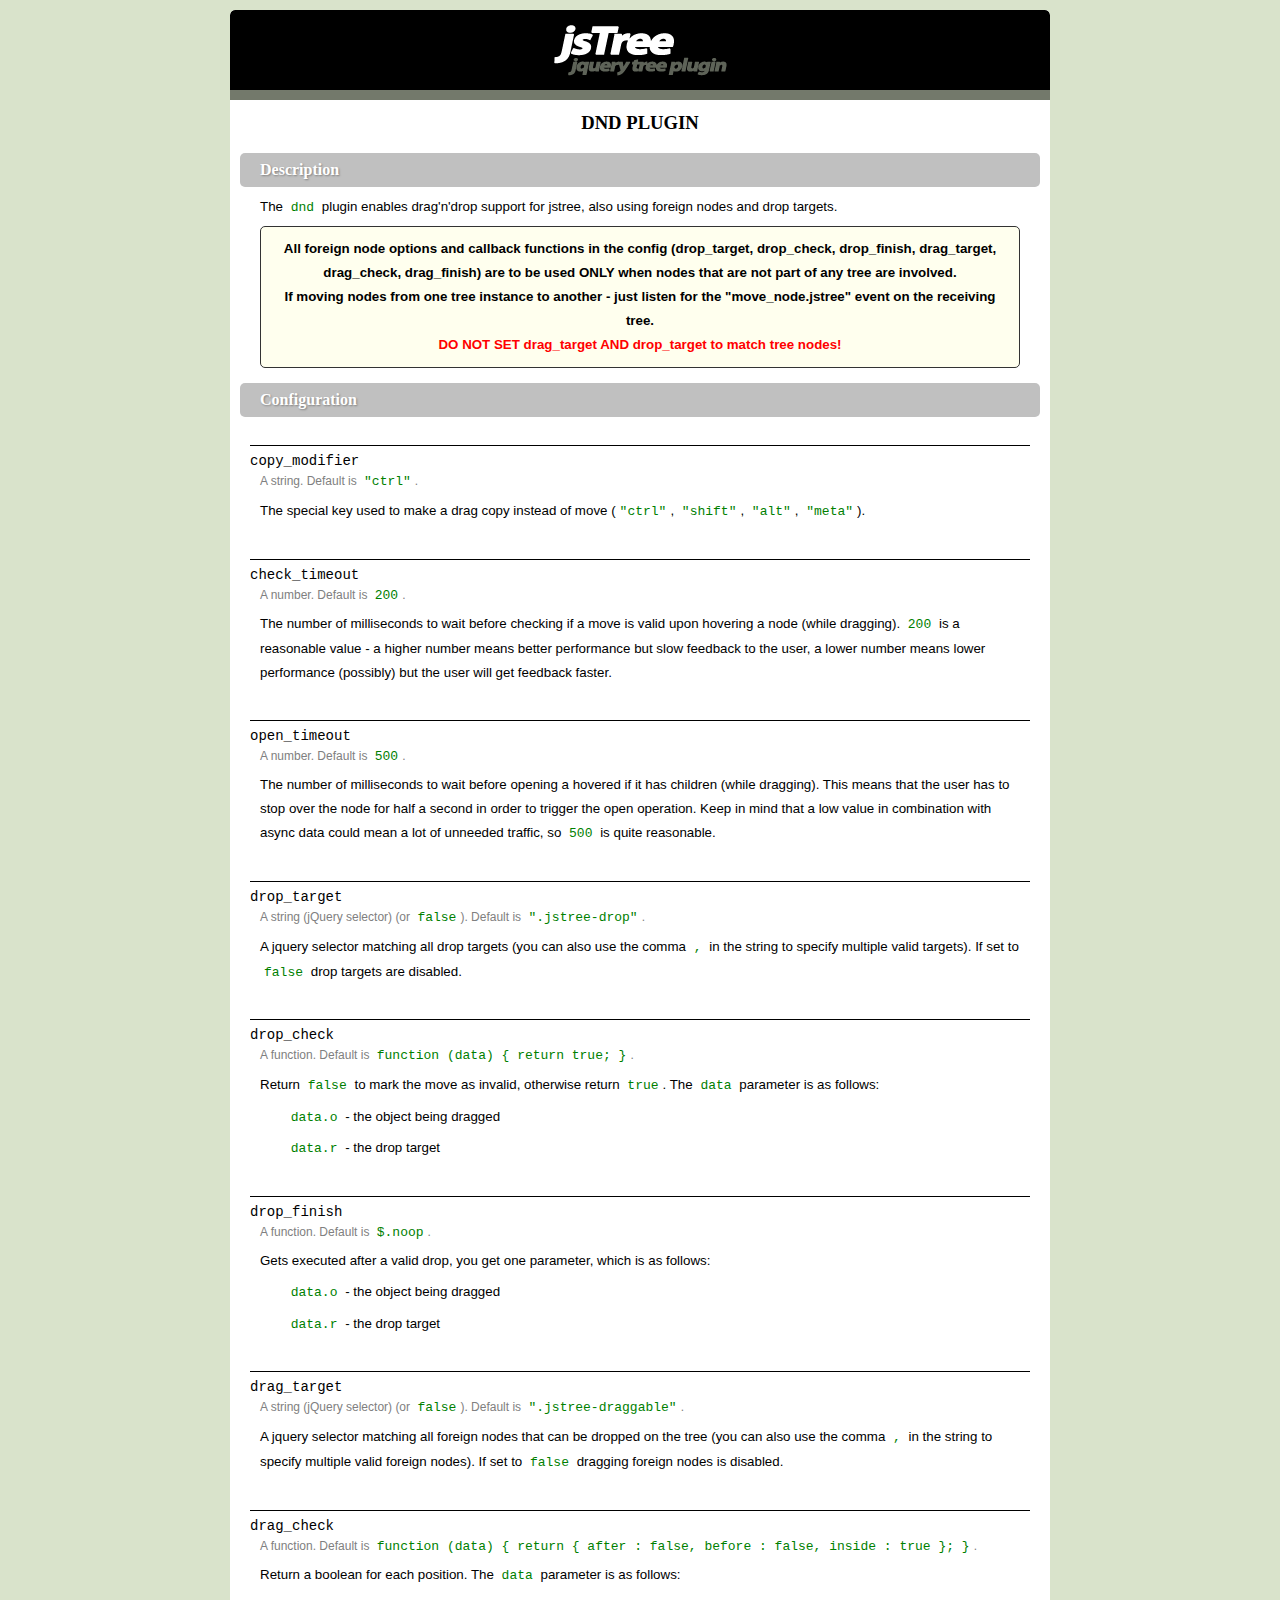
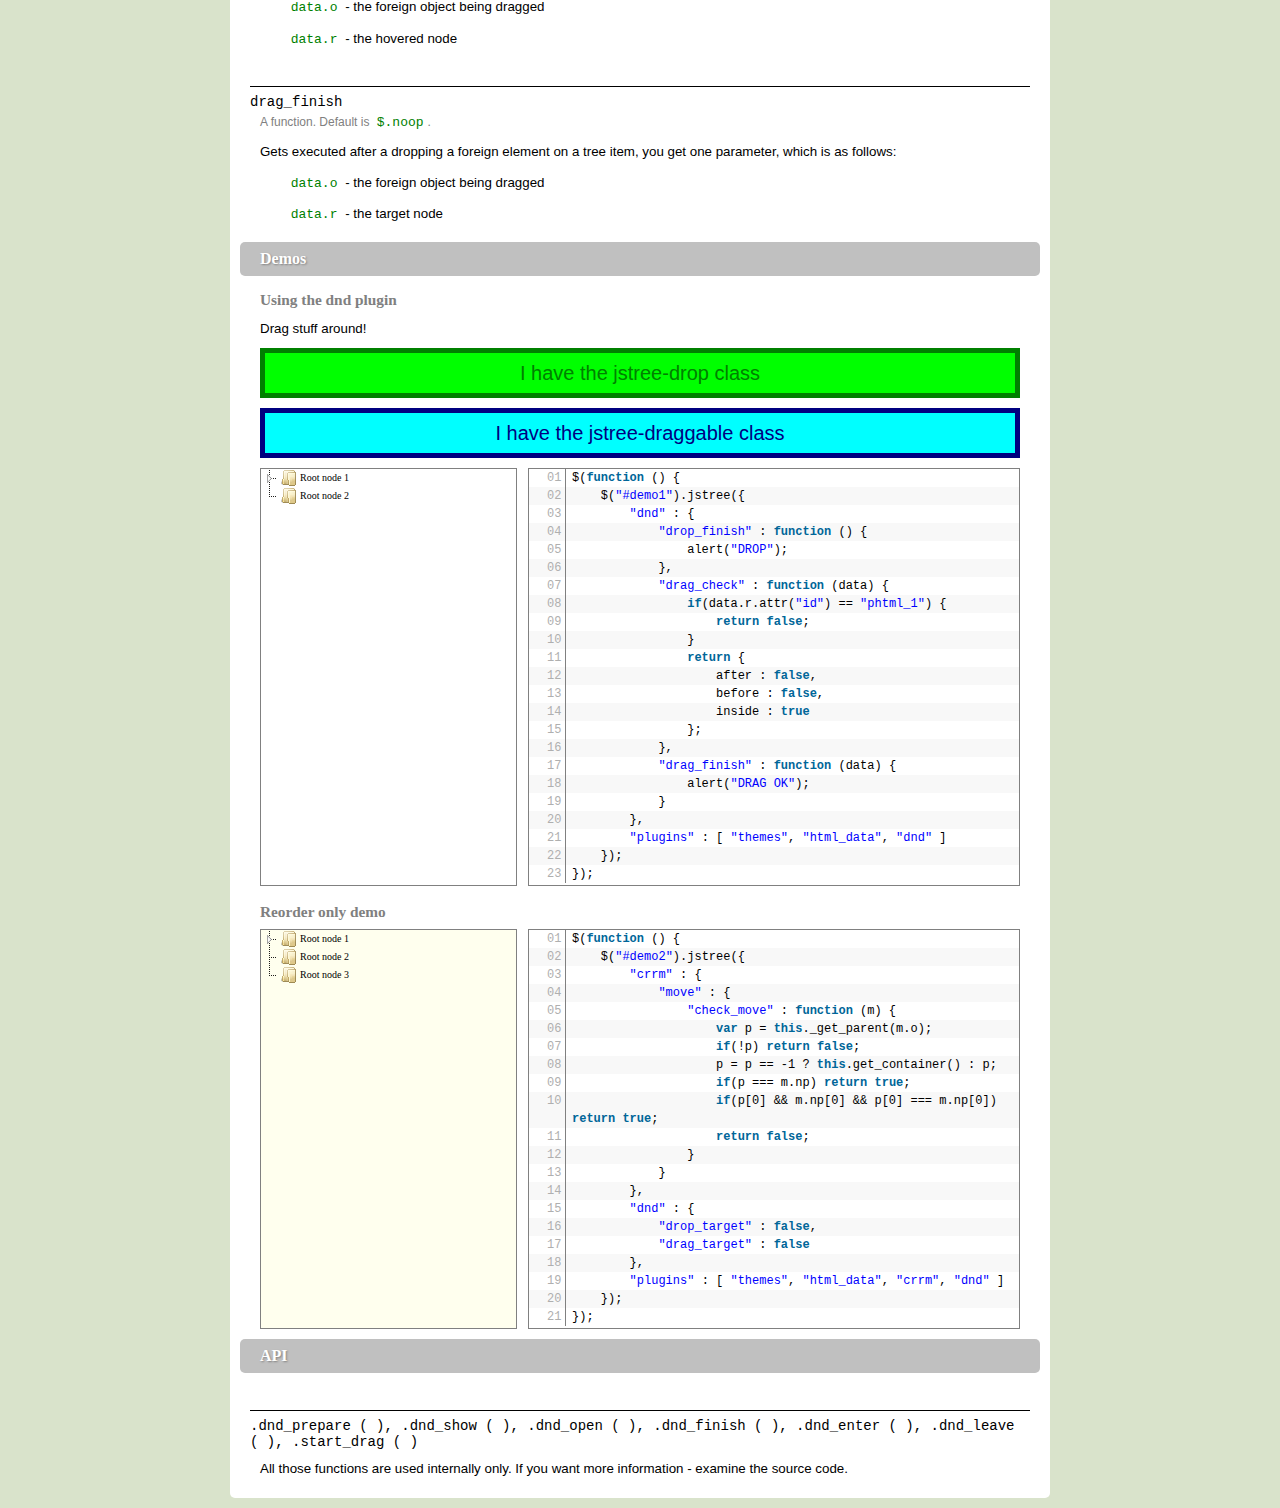
<file: www/js/jquery-plugins/jq-tree/_docs/dnd.html>
<!DOCTYPE html
PUBLIC "-//W3C//DTD XHTML 1.0 Strict//EN"
"http://www.w3.org/TR/xhtml1/DTD/xhtml1-strict.dtd">
<html xmlns="http://www.w3.org/1999/xhtml">
<head>
	<meta http-equiv="Content-Type" content="text/html; charset=utf-8" />
	<title>jsTree v.1.0 - dnd documentation</title>
	<script type="text/javascript" src="../_lib/jquery.js"></script>
	<script type="text/javascript" src="../_lib/jquery.cookie.js"></script>
	<script type="text/javascript" src="../_lib/jquery.hotkeys.js"></script>
	<script type="text/javascript" src="../jquery.jstree.js"></script>

	<link type="text/css" rel="stylesheet" href="syntax/!style.css"/>
	<link type="text/css" rel="stylesheet" href="!style.css"/>
	<script type="text/javascript" src="syntax/!script.js"></script>
</head>
<body>
<div id="container">

<h1 id="dhead">jsTree v.1.0</h1>
<h1>dnd plugin</h1>
<h2>Description</h2>
<div id="description">
<p>The <code>dnd</code> plugin enables drag'n'drop support for jstree, also using foreign nodes and drop targets.</p>
<p class="note">All foreign node options and callback functions in the config (drop_target, drop_check, drop_finish, drag_target, drag_check, drag_finish) are to be used ONLY when nodes that are not part of any tree are involved.<br />If moving nodes from one tree instance to another - just listen for the "move_node.jstree" event on the receiving tree.<br /><span style="color:red">DO NOT SET drag_target AND drop_target to match tree nodes!</span></p>
</div>

<h2 id="configuration">Configuration</h2>
<div class="panel configuration">

<h3>copy_modifier</h3>
<p class="meta">A string. Default is <code>"ctrl"</code>.</p>
<p>The special key used to make a drag copy instead of move (<code>"ctrl"</code>, <code>"shift"</code>, <code>"alt"</code>, <code>"meta"</code>).</p>

<h3>check_timeout</h3>
<p class="meta">A number. Default is <code>200</code>.</p>
<p>The number of milliseconds to wait before checking if a move is valid upon hovering a node (while dragging). <code>200</code> is a reasonable value - a higher number means better performance but slow feedback to the user, a lower number means lower performance (possibly) but the user will get feedback faster.</p>

<h3>open_timeout</h3>
<p class="meta">A number. Default is <code>500</code>.</p>
<p>The number of milliseconds to wait before opening a hovered if it has children (while dragging). This means that the user has to stop over the node for half a second in order to trigger the open operation. Keep in mind that a low value in combination with async data could mean a lot of unneeded traffic, so <code>500</code> is quite reasonable.</p>

<h3>drop_target</h3>
<p class="meta">A string (jQuery selector) (or <code>false</code>). Default is <code>".jstree-drop"</code>.</p>
<p>A jquery selector matching all drop targets (you can also use the comma <code>,</code> in the string to specify multiple valid targets). If set to <code>false</code> drop targets are disabled.</p>

<h3>drop_check</h3>
<p class="meta">A function. Default is <code>function (data) { return true; }</code>.</p>
<p>Return <code>false</code> to mark the move as invalid, otherwise return <code>true</code>. The <code>data</code> parameter is as follows:</p>
<p style="margin-left:2em;"><code>data.o</code> - the object being dragged</p>
<p style="margin-left:2em;"><code>data.r</code> - the drop target</p>

<h3>drop_finish</h3>
<p class="meta">A function. Default is <code>$.noop</code>.</p>
<p>Gets executed after a valid drop, you get one parameter, which is as follows:</p>
<p style="margin-left:2em;"><code>data.o</code> - the object being dragged</p>
<p style="margin-left:2em;"><code>data.r</code> - the drop target</p>

<h3>drag_target</h3>
<p class="meta">A string (jQuery selector) (or <code>false</code>). Default is <code>".jstree-draggable"</code>.</p>
<p>A jquery selector matching all foreign nodes that can be dropped on the tree (you can also use the comma <code>,</code> in the string to specify multiple valid foreign nodes). If set to <code>false</code> dragging foreign nodes is disabled.</p>

<h3>drag_check</h3>
<p class="meta">A function. Default is <code>function (data) { return { after : false, before : false, inside : true }; }</code>.</p>
<p>Return a boolean for each position. The <code>data</code> parameter is as follows:</p>
<p style="margin-left:2em;"><code>data.o</code> - the foreign object being dragged</p>
<p style="margin-left:2em;"><code>data.r</code> - the hovered node</p>

<h3>drag_finish</h3>
<p class="meta">A function. Default is <code>$.noop</code>.</p>
<p>Gets executed after a dropping a foreign element on a tree item, you get one parameter, which is as follows:</p>
<p style="margin-left:2em;"><code>data.o</code> - the foreign object being dragged</p>
<p style="margin-left:2em;"><code>data.r</code> - the target node</p>


</div>

<h2 id="demos">Demos</h2>
<div class="panel">
<h3>Using the dnd plugin</h3>
<p>Drag stuff around!</p>
<div class="jstree-drop" style="clear:both; border:5px solid green; background:lime; color:green; height:40px; line-height:40px; text-align:center; font-size:20px;">I have the jstree-drop class</div>
<div class="jstree-draggable" style="margin:10px 0; clear:both; border:5px solid navy; background:aqua; color:navy; height:40px; line-height:40px; text-align:center; font-size:20px;">I have the jstree-draggable class</div>
<div id="demo1" class="demo">
	<ul>
		<li id="phtml_1">
			<a href="#">Root node 1</a>
			<ul>
				<li id="phtml_2">
					<a href="#">Child node 1</a>
				</li>
				<li id="phtml_3">
					<a href="#">Child node 2</a>
				</li>
			</ul>
		</li>
		<li id="phtml_4">
			<a href="#">Root node 2</a>
		</li>
	</ul>
</div>
<script type="text/javascript" class="source">
$(function () {
	$("#demo1").jstree({ 
		"dnd" : {
			"drop_finish" : function () { 
				alert("DROP"); 
			},
			"drag_check" : function (data) {
				if(data.r.attr("id") == "phtml_1") {
					return false;
				}
				return { 
					after : false, 
					before : false, 
					inside : true 
				};
			},
			"drag_finish" : function (data) { 
				alert("DRAG OK"); 
			}
		},
		"plugins" : [ "themes", "html_data", "dnd" ]
	});
});
</script>

<h3>Reorder only demo</h3>
<div id="demo2" class="demo">
	<ul>
		<li id="rhtml_1">
			<a href="#">Root node 1</a>
			<ul>
				<li id="rhtml_2">
					<a href="#">Child node 1</a>
				</li>
				<li id="rhtml_3">
					<a href="#">Child node 2</a>
				</li>
				<li id="rhtml_4">
					<a href="#">Child node 3</a>
				</li>
				<li id="rhtml_5">
					<a href="#">Child node 4</a>
				</li>
			</ul>
		</li>
		<li id="rhtml_6">
			<a href="#">Root node 2</a>
		</li>
		<li id="rhtml_7">
			<a href="#">Root node 3</a>
		</li>
	</ul>
</div>
<script type="text/javascript" class="source">
$(function () {
	$("#demo2").jstree({ 
		"crrm" : { 
			"move" : {
				"check_move" : function (m) { 
					var p = this._get_parent(m.o);
					if(!p) return false;
					p = p == -1 ? this.get_container() : p;
					if(p === m.np) return true;
					if(p[0] && m.np[0] && p[0] === m.np[0]) return true;
					return false;
				}
			}
		},
		"dnd" : {
			"drop_target" : false,
			"drag_target" : false
		},
		"plugins" : [ "themes", "html_data", "crrm", "dnd" ]
	});
});
</script>

</div>

<h2 id="api">API</h2>
<div class="panel api">

<div style="height:1px; visibility:hidden;">
	<span id="dnd_show">&nbsp;</span>
	<span id="dnd_open">&nbsp;</span>
	<span id="dnd_finish">&nbsp;</span>
	<span id="dnd_enter">&nbsp;</span>
	<span id="start_drag">&nbsp;</span>
</div>
<h3 id="dnd_prepare">.dnd_prepare ( ), .dnd_show ( ), .dnd_open ( ), .dnd_finish ( ), .dnd_enter ( ), .dnd_leave ( ), .start_drag ( )</h3>
<p>All those functions are used internally only. If you want more information - examine the source code.</p>

</div>

</div>
</body>
</html>
</file>
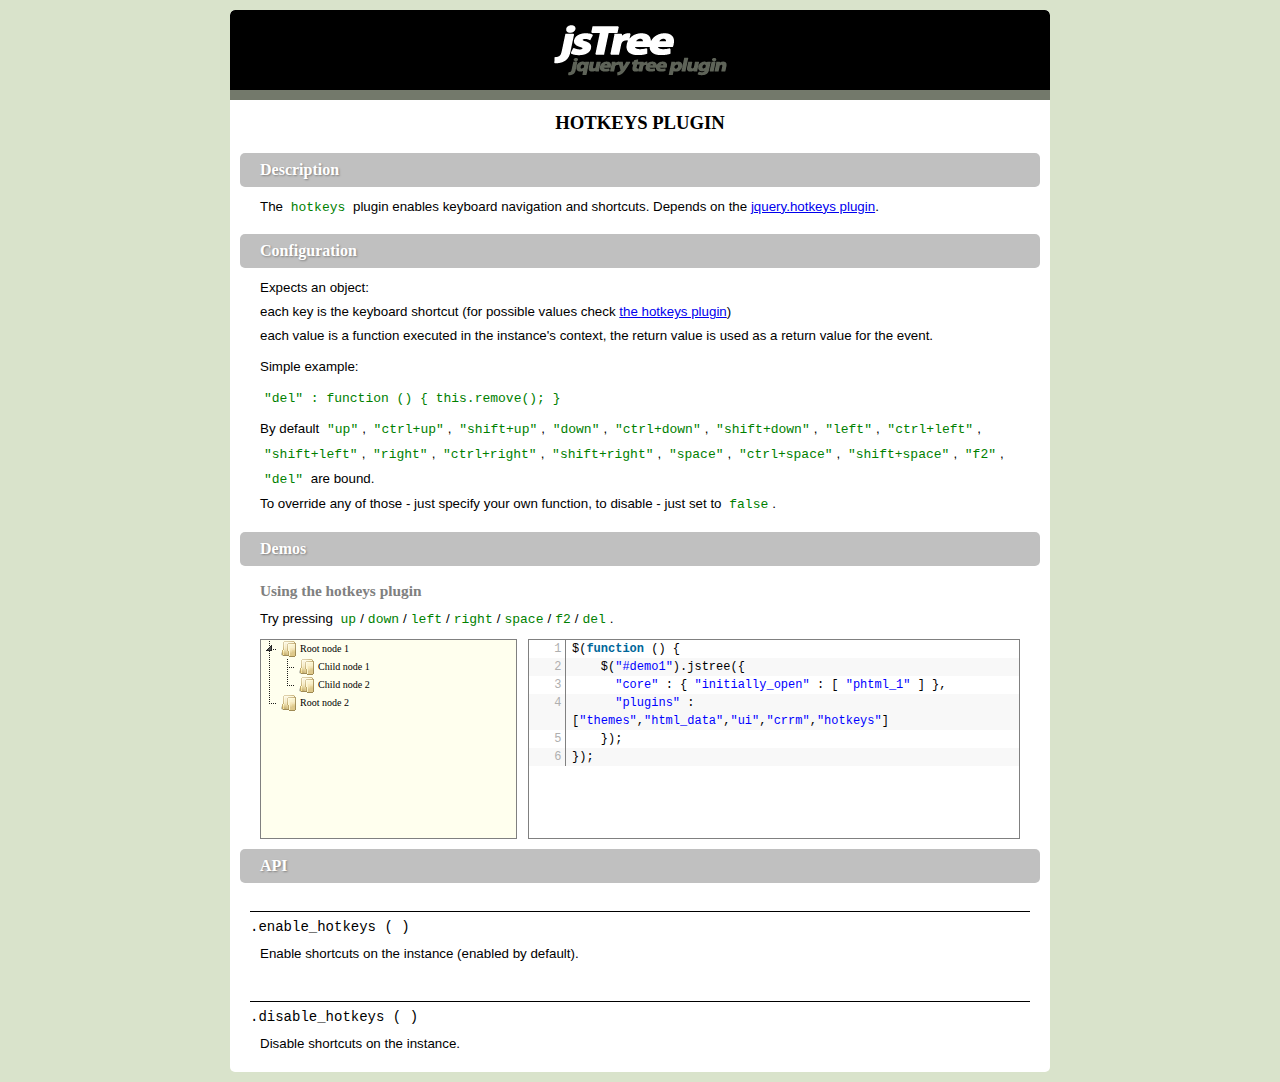
<file: www/js/jquery-plugins/jq-tree/_docs/hotkeys.html>
<!DOCTYPE html
PUBLIC "-//W3C//DTD XHTML 1.0 Strict//EN"
"http://www.w3.org/TR/xhtml1/DTD/xhtml1-strict.dtd">
<html xmlns="http://www.w3.org/1999/xhtml">
<head>
	<meta http-equiv="Content-Type" content="text/html; charset=utf-8" />
	<title>jsTree v.1.0 - hotkeys documentation</title>
	<script type="text/javascript" src="../_lib/jquery.js"></script>
	<script type="text/javascript" src="../_lib/jquery.cookie.js"></script>
	<script type="text/javascript" src="../_lib/jquery.hotkeys.js"></script>
	<script type="text/javascript" src="../jquery.jstree.js"></script>

	<link type="text/css" rel="stylesheet" href="syntax/!style.css"/>
	<link type="text/css" rel="stylesheet" href="!style.css"/>
	<script type="text/javascript" src="syntax/!script.js"></script>
</head>
<body>
<div id="container">

<h1 id="dhead">jsTree v.1.0</h1>
<h1>hotkeys plugin</h1>
<h2>Description</h2>
<div id="description">
<p>The <code>hotkeys</code> plugin enables keyboard navigation and shortcuts. Depends on the  <a href="http://github.com/jeresig/jquery.hotkeys/">jquery.hotkeys plugin</a>.</p>
</div>

<h2 id="configuration">Configuration</h2>
<div class="panel configuration">
<p>Expects an object:<br />each key is the keyboard shortcut (for possible values check <a href="http://github.com/jeresig/jquery.hotkeys/">the hotkeys plugin</a>)<br />each value is a function executed in the instance's context, the return value is used as a return value for the event.</p>
<p>Simple example:</p>
<p><code>"del" : function () { this.remove(); }</code></p>
<p>By default <code>"up"</code>, <code>"ctrl+up"</code>, <code>"shift+up"</code>, <code>"down"</code>, <code>"ctrl+down"</code>, <code>"shift+down"</code>, <code>"left"</code>, <code>"ctrl+left"</code>, <code>"shift+left"</code>, <code>"right"</code>, <code>"ctrl+right"</code>, <code>"shift+right"</code>, <code>"space"</code>, <code>"ctrl+space"</code>, <code>"shift+space"</code>, <code>"f2"</code>, <code>"del"</code> are bound.<br />To override any of those - just specify your own function, to disable - just set to <code>false</code>.
</div>

<h2 id="demos">Demos</h2>
<div class="panel">

<h3>Using the hotkeys plugin</h3>
<p>Try pressing <code>up</code>/<code>down</code>/<code>left</code>/<code>right</code>/<code>space</code>/<code>f2</code>/<code>del</code>.</p>
<div id="demo1" class="demo">
	<ul>
		<li id="phtml_1">
			<a href="#">Root node 1</a>
			<ul>
				<li id="phtml_2">
					<a href="#">Child node 1</a>
				</li>
				<li id="phtml_3">
					<a href="#">Child node 2</a>
				</li>
			</ul>
		</li>
		<li id="phtml_4">
			<a href="#">Root node 2</a>
		</li>
	</ul>
</div>
<script type="text/javascript" class="source">
$(function () {
	$("#demo1").jstree({ 
	  "core" : { "initially_open" : [ "phtml_1" ] },
	  "plugins" : ["themes","html_data","ui","crrm","hotkeys"]
	});
});
</script>

</div>

<h2 id="api">API</h2>
<div class="panel api">

<h3 id="enable_hotkeys">.enable_hotkeys ( )</h3>
<p>Enable shortcuts on the instance (enabled by default).</p>

<h3 id="disable_hotkeys">.disable_hotkeys ( )</h3>
<p>Disable shortcuts on the instance.</p>

</div>

</div>
</body>
</html>
</file>
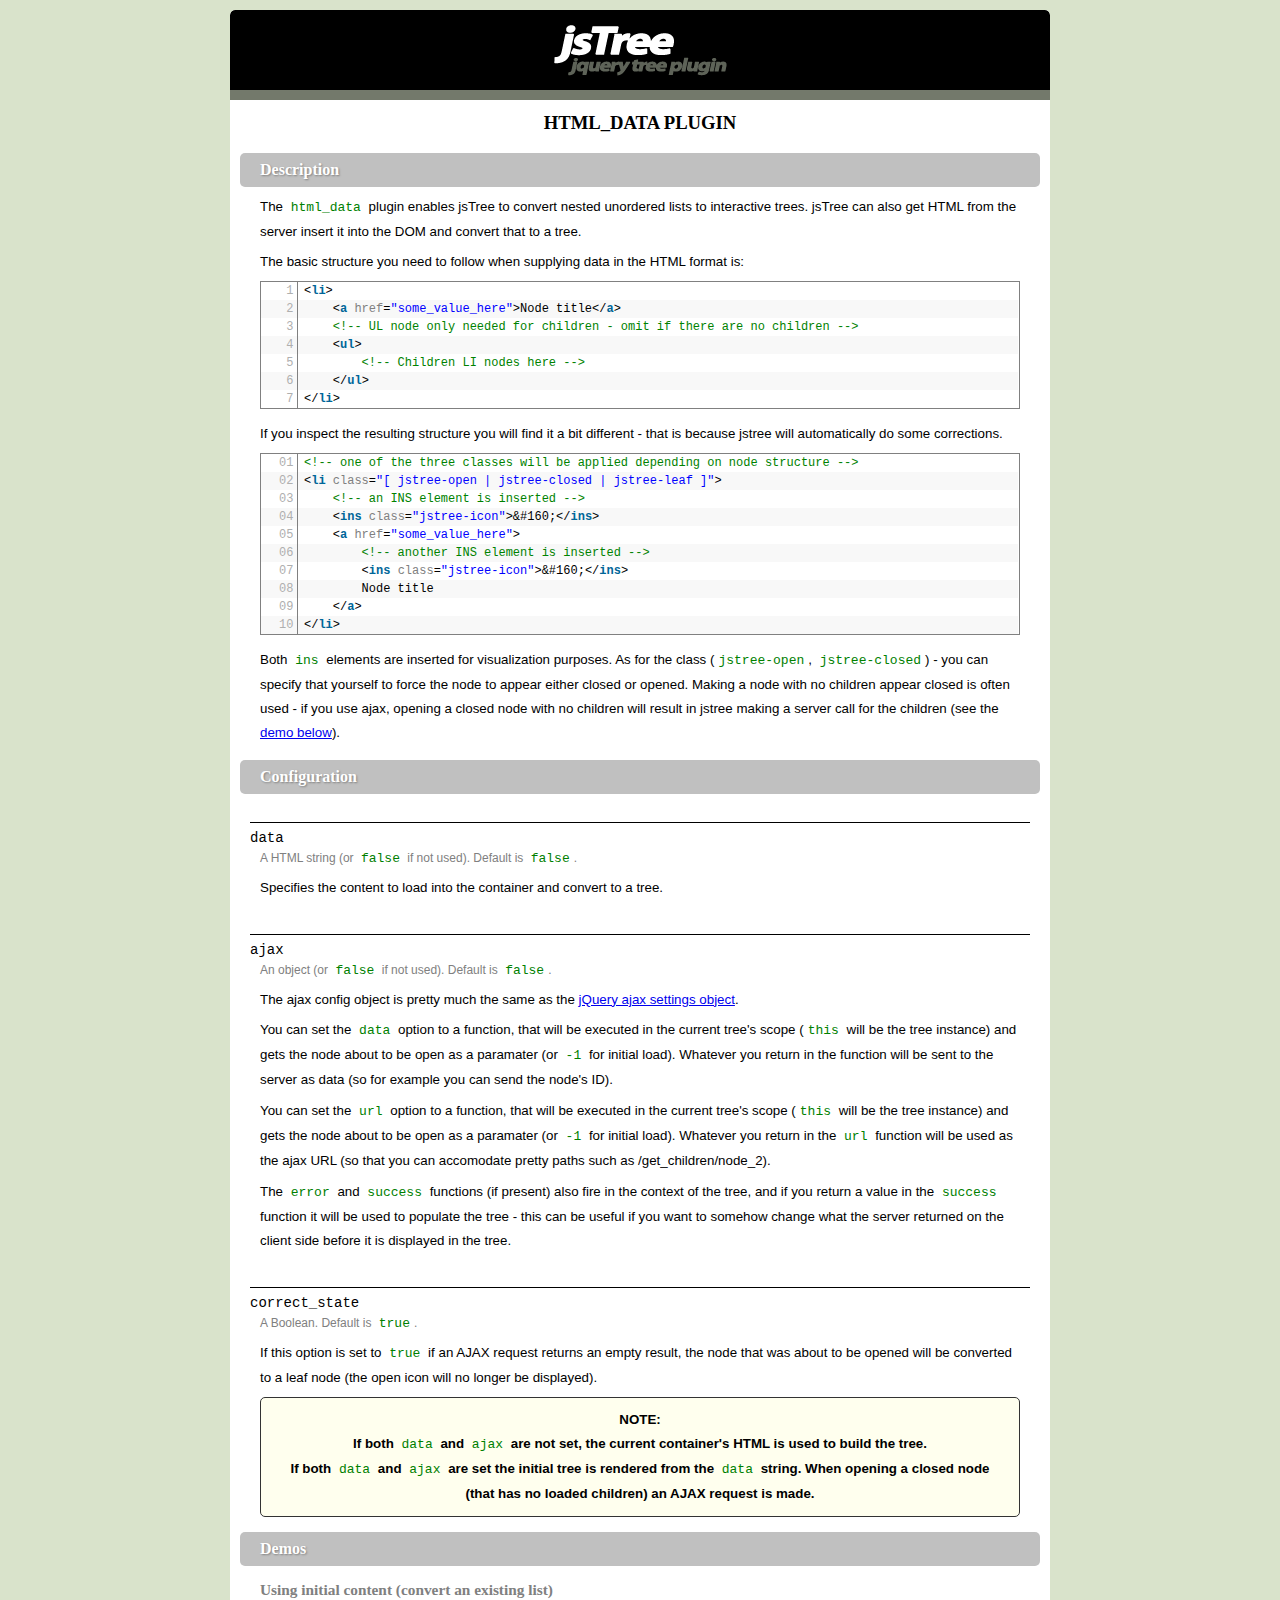
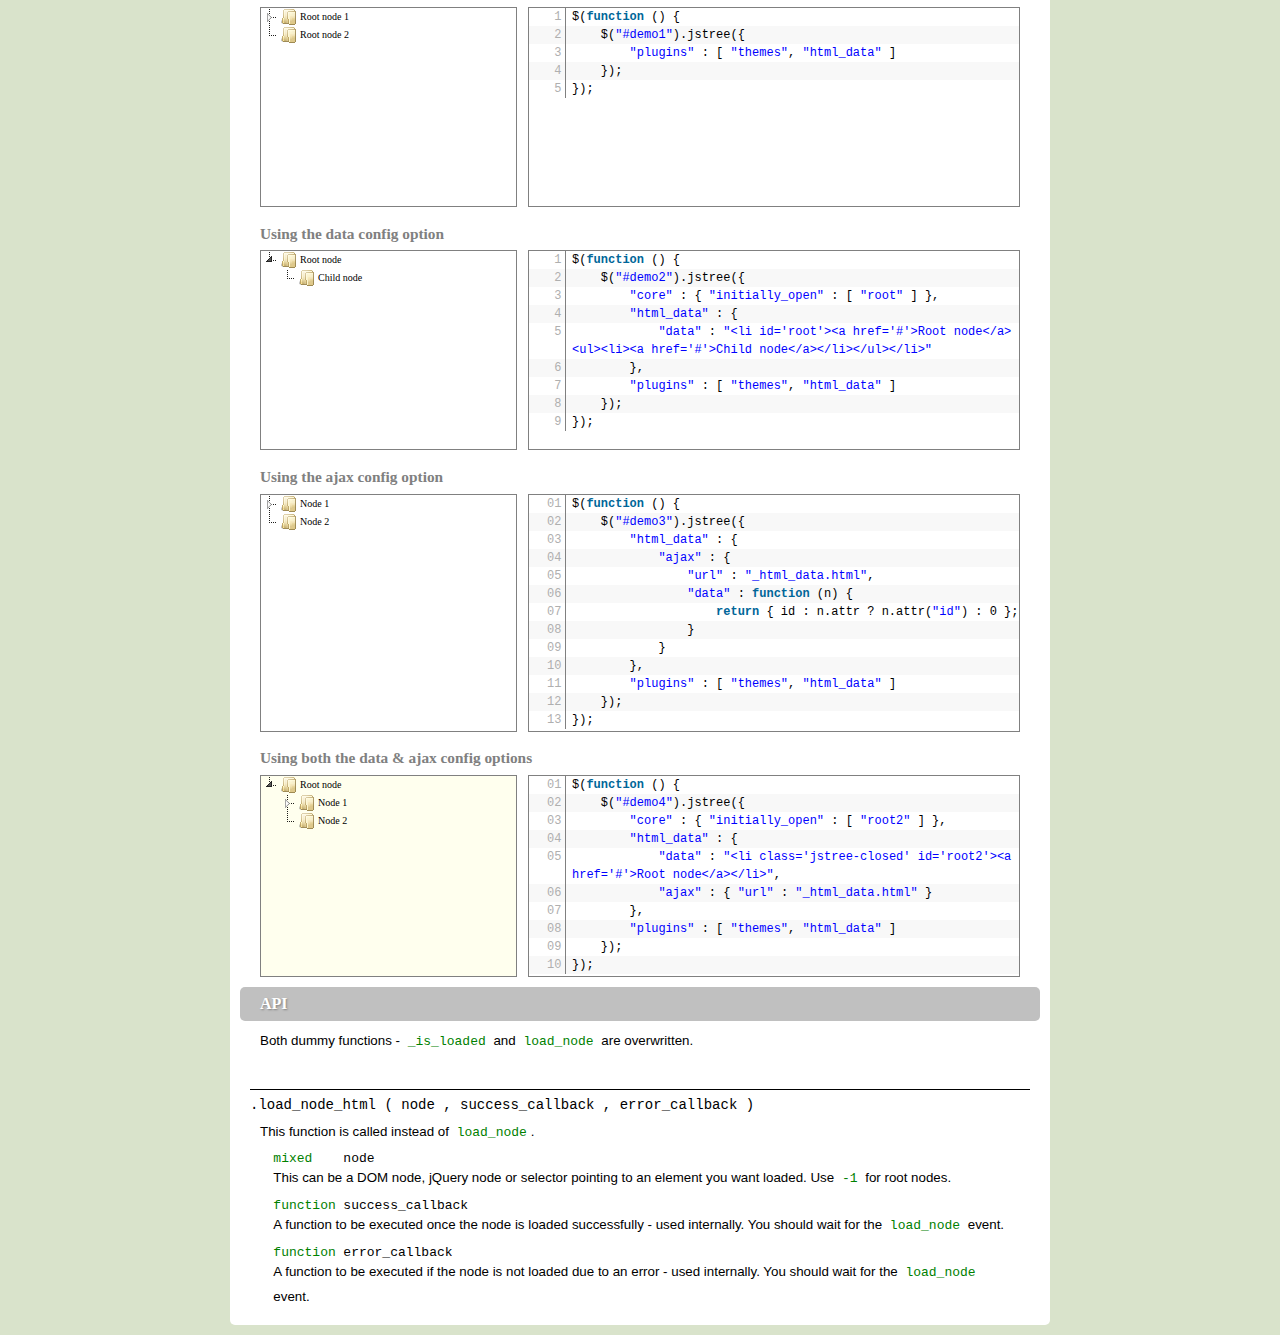
<file: www/js/jquery-plugins/jq-tree/_docs/html_data.html>
<!DOCTYPE html
PUBLIC "-//W3C//DTD XHTML 1.0 Strict//EN"
"http://www.w3.org/TR/xhtml1/DTD/xhtml1-strict.dtd">
<html xmlns="http://www.w3.org/1999/xhtml">
<head>
	<meta http-equiv="Content-Type" content="text/html; charset=utf-8" />
	<title>jsTree v.1.0 - html_data documentation</title>
	<script type="text/javascript" src="../_lib/jquery.js"></script>
	<script type="text/javascript" src="../_lib/jquery.cookie.js"></script>
	<script type="text/javascript" src="../_lib/jquery.hotkeys.js"></script>
	<script type="text/javascript" src="../jquery.jstree.js"></script>

	<link type="text/css" rel="stylesheet" href="syntax/!style.css"/>
	<link type="text/css" rel="stylesheet" href="!style.css"/>
	<script type="text/javascript" src="syntax/!script.js"></script>
</head>
<body>
<div id="container">

<h1 id="dhead">jsTree v.1.0</h1>
<h1>html_data plugin</h1>
<h2>Description</h2>
<div id="description">
<p>The <code>html_data</code> plugin enables jsTree to convert nested unordered lists to interactive trees. jsTree can also get HTML from the server insert it into the DOM and convert that to a tree.</p>
<p>The basic structure you need to follow when supplying data in the HTML format is:</p>
<div class="code_f">
<pre class="brush:xml;">
&lt;li&gt;
	&lt;a href="some_value_here"&gt;Node title&lt;/a&gt;
	&lt;!-- UL node only needed for children - omit if there are no children --&gt;
	&lt;ul&gt;
		&lt;!-- Children LI nodes here --&gt;
	&lt;/ul&gt;
&lt;/li&gt;
</pre>
</div>
<p>If you inspect the resulting structure you will find it a bit different - that is because jstree will automatically do some corrections.</p>
<div class="code_f">
<pre class="brush:xml;">
&lt;!-- one of the three classes will be applied depending on node structure --&gt;
&lt;li class="[ jstree-open | jstree-closed | jstree-leaf ]"&gt;
	&lt;!-- an INS element is inserted --&gt;
	&lt;ins class="jstree-icon"&gt;&amp;#160;&lt;/ins&gt;
	&lt;a href="some_value_here"&gt;
		&lt;!-- another INS element is inserted --&gt;
		&lt;ins class="jstree-icon"&gt;&amp;#160;&lt;/ins&gt;
		Node title
	&lt;/a&gt;
&lt;/li&gt;
</pre>
</div>
<p>Both <code>ins</code> elements are inserted for visualization purposes. As for the class (<code>jstree-open</code>, <code>jstree-closed</code>) - you can specify that yourself to force the node to appear either closed or opened. Making a node with no children appear closed is often used - if you use ajax, opening a closed node with no children will result in jstree making a server call for the children (see the <a href="#demo3">demo below</a>).</p>
</div>

<h2 id="configuration">Configuration</h2>
<div class="panel configuration">
<h3>data</h3>
<p class="meta">A HTML string (or <code>false</code> if not used). Default is <code>false</code>.</p>
<p>Specifies the content to load into the container and convert to a tree.</p>
<h3>ajax</h3>
<p class="meta">An object (or <code>false</code> if not used). Default is <code>false</code>.</p>
<p>The ajax config object is pretty much the same as the <a href="http://api.jquery.com/jQuery.ajax/">jQuery ajax settings object</a>.</p>
<p>You can set the <code>data</code> option to a function, that will be executed in the current tree's scope (<code>this</code> will be the tree instance) and gets the node about to be open as a paramater (or <code>-1</code> for initial load). Whatever you return in the function will be sent to the server as data (so for example you can send the node's ID).</p>
<p>You can set the <code>url</code> option to a function, that will be executed in the current tree's scope (<code>this</code> will be the tree instance) and gets the node about to be open as a paramater (or <code>-1</code> for initial load). Whatever you return in the <code>url</code> function will be used as the ajax URL (so that you can accomodate pretty paths such as /get_children/node_2).</p>
<p>The <code>error</code> and <code>success</code> functions (if present) also fire in the context of the tree, and if you return a value in the <code>success</code> function it will be used to populate the tree - this can be useful if you want to somehow change what the server returned on the client side before it is displayed in the tree.</p>
<h3>correct_state</h3>
<p class="meta">A Boolean. Default is <code>true</code>.</p>
<p>If this option is set to <code>true</code> if an AJAX request returns an empty result, the node that was about to be opened will be converted to a leaf node (the open icon will no longer be displayed).</p>

<p class="note"><strong>NOTE:</strong><br />If both <code>data</code> and <code>ajax</code> are not set, the current container's HTML is used to build the tree.<br />If both <code>data</code> and <code>ajax</code> are set the initial tree is rendered from the <code>data</code> string. When opening a closed node (that has no loaded children) an AJAX request is made.</p>
</div>

<h2 id="demos">Demos</h2>
<div class="panel">

<h3>Using initial content (convert an existing list)</h3>
<div id="demo1" class="demo">
	<ul>
		<li id="phtml_1">
			<a href="#">Root node 1</a>
			<ul>
				<li id="phtml_2">
					<a href="#">Child node 1</a>
				</li>
				<li id="phtml_3">
					<a href="#">Child node 2</a>
				</li>
			</ul>
		</li>
		<li id="phtml_4">
			<a href="#">Root node 2</a>
		</li>
	</ul>
</div>
<script type="text/javascript" class="source">
$(function () {
	$("#demo1").jstree({ 
		"plugins" : [ "themes", "html_data" ]
	});
});
</script>

<h3>Using the data config option</h3>
<div id="demo2" class="demo"></div>
<script type="text/javascript" class="source">
$(function () {
	$("#demo2").jstree({ 
		"core" : { "initially_open" : [ "root" ] },
		"html_data" : {
			"data" : "<li id='root'><a href='#'>Root node</a><ul><li><a href='#'>Child node</a></li></ul></li>"
		},
		"plugins" : [ "themes", "html_data" ]
	});
});
</script>

<h3>Using the ajax config option</h3>
<div id="demo3" class="demo"></div>
<script type="text/javascript" class="source">
$(function () {
	$("#demo3").jstree({ 
		"html_data" : {
			"ajax" : {
				"url" : "_html_data.html",
				"data" : function (n) { 
					return { id : n.attr ? n.attr("id") : 0 }; 
				}
			}
		},
		"plugins" : [ "themes", "html_data" ]
	});
});
</script>

<h3>Using both the data &amp; ajax config options</h3>
<div id="demo4" class="demo"></div>
<script type="text/javascript" class="source">
$(function () {
	$("#demo4").jstree({ 
		"core" : { "initially_open" : [ "root2" ] },
		"html_data" : {
			"data" : "<li class='jstree-closed' id='root2'><a href='#'>Root node</a></li>",
			"ajax" : { "url" : "_html_data.html" }
		},
		"plugins" : [ "themes", "html_data" ]
	});
});
</script>
</div>

<h2 id="api">API</h2>
<div class="panel api">
<p>Both dummy functions - <code>_is_loaded</code> and <code>load_node</code> are overwritten.</p>
<h3 id="load_node_html">.load_node_html ( node , success_callback , error_callback )</h3>
<p>This function is called instead of <code>load_node</code>.</p>
<ul class="arguments">
	<li>
		<code class="tp">mixed</code> <strong>node</strong>
		<p>This can be a DOM node, jQuery node or selector pointing to an element you want loaded. Use <code>-1</code> for root nodes.</p>
	</li>
	<li>
		<code class="tp">function</code> <strong>success_callback</strong>
		<p>A function to be executed once the node is loaded successfully - used internally. You should wait for the <code>load_node</code> event.</p>
	</li>
	<li>
		<code class="tp">function</code> <strong>error_callback</strong>
		<p>A function to be executed if the node is not loaded due to an error - used internally. You should wait for the <code>load_node</code> event.</p>
	</li>
</ul>

</div>

</div>
</body>
</html>
</file>
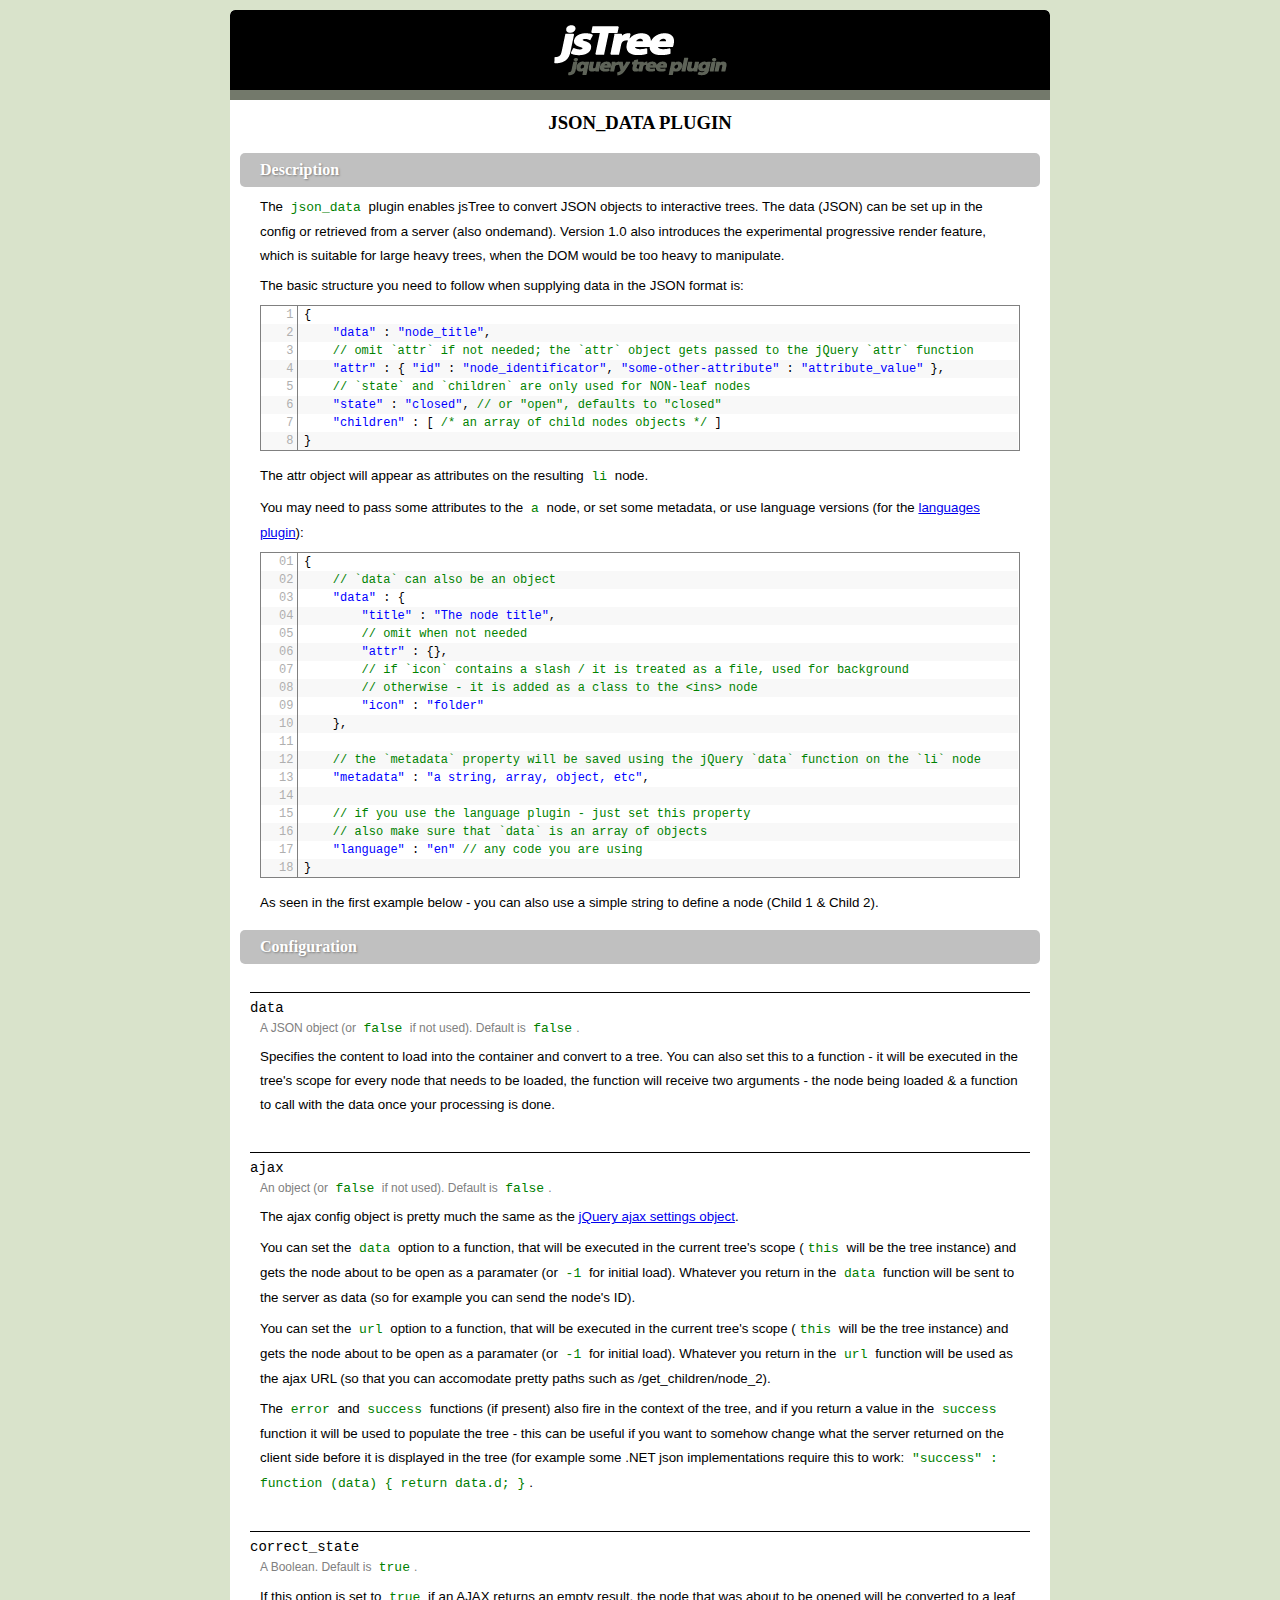
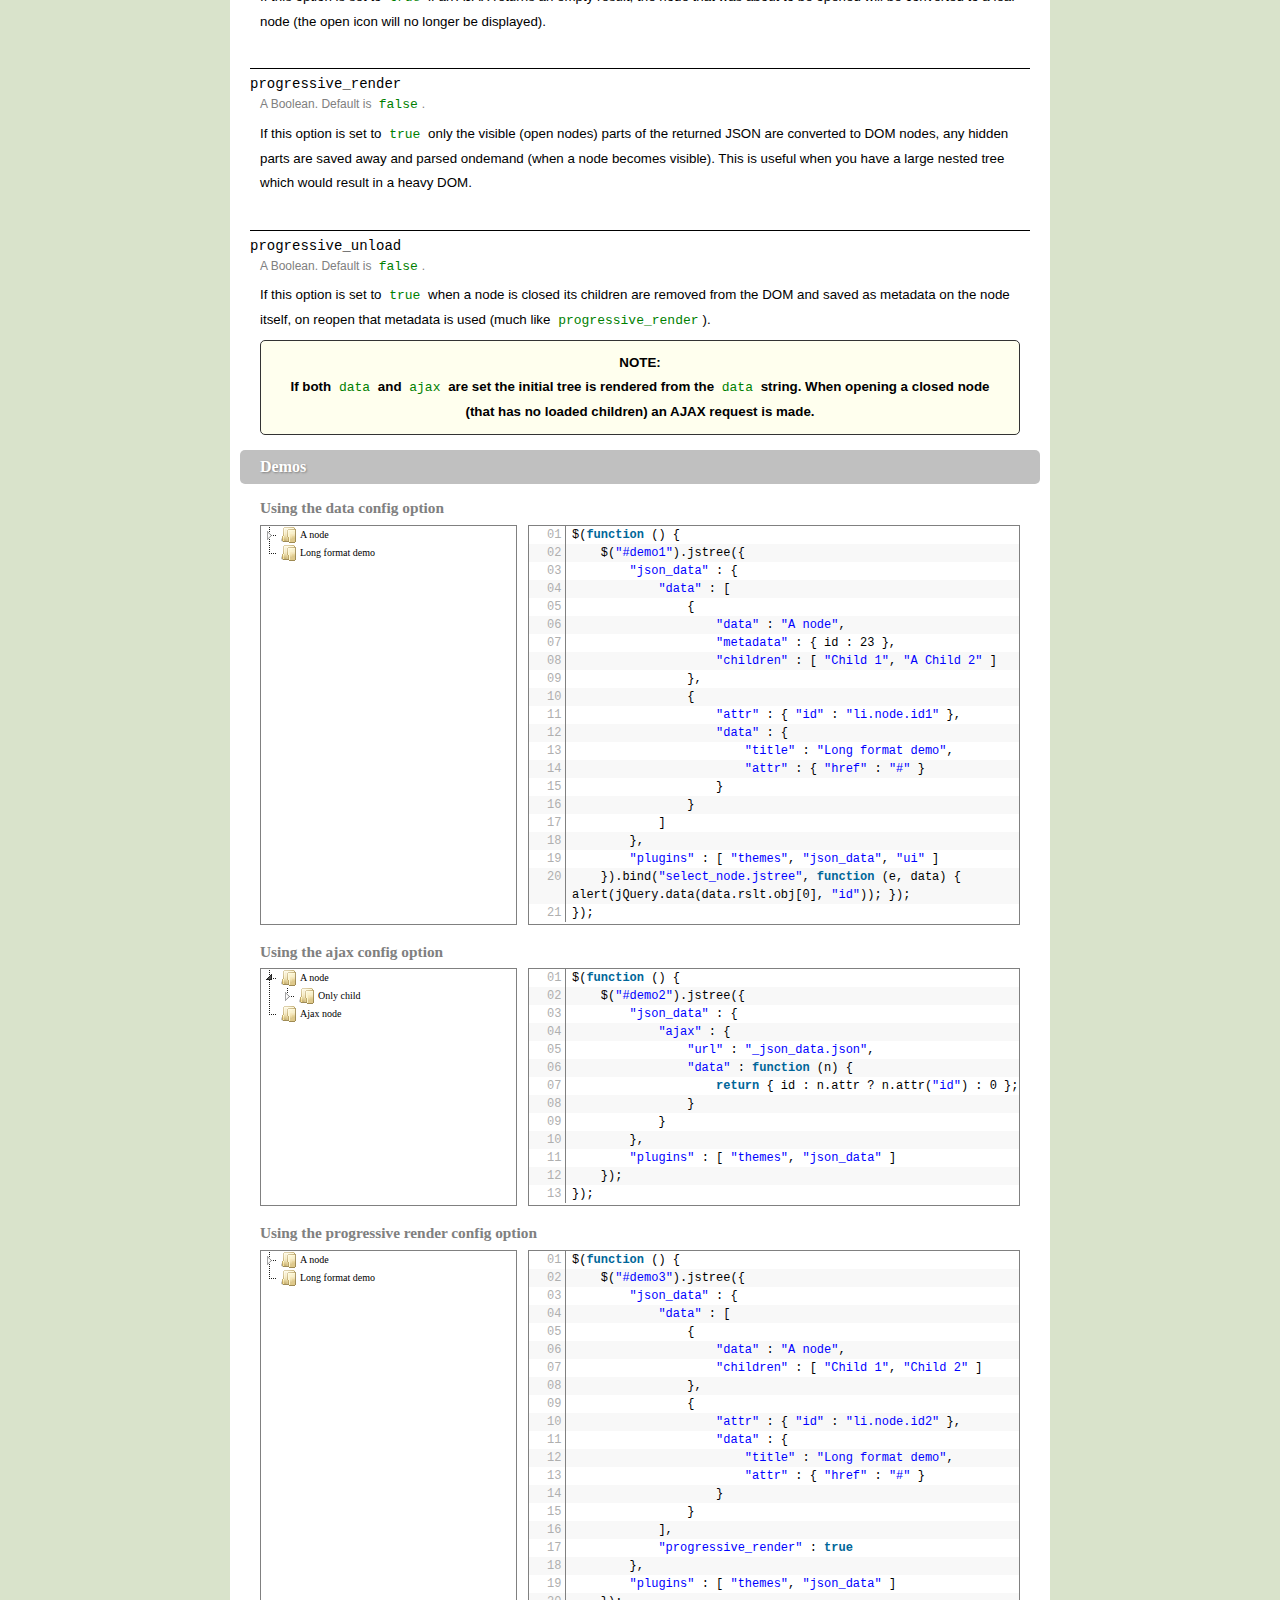
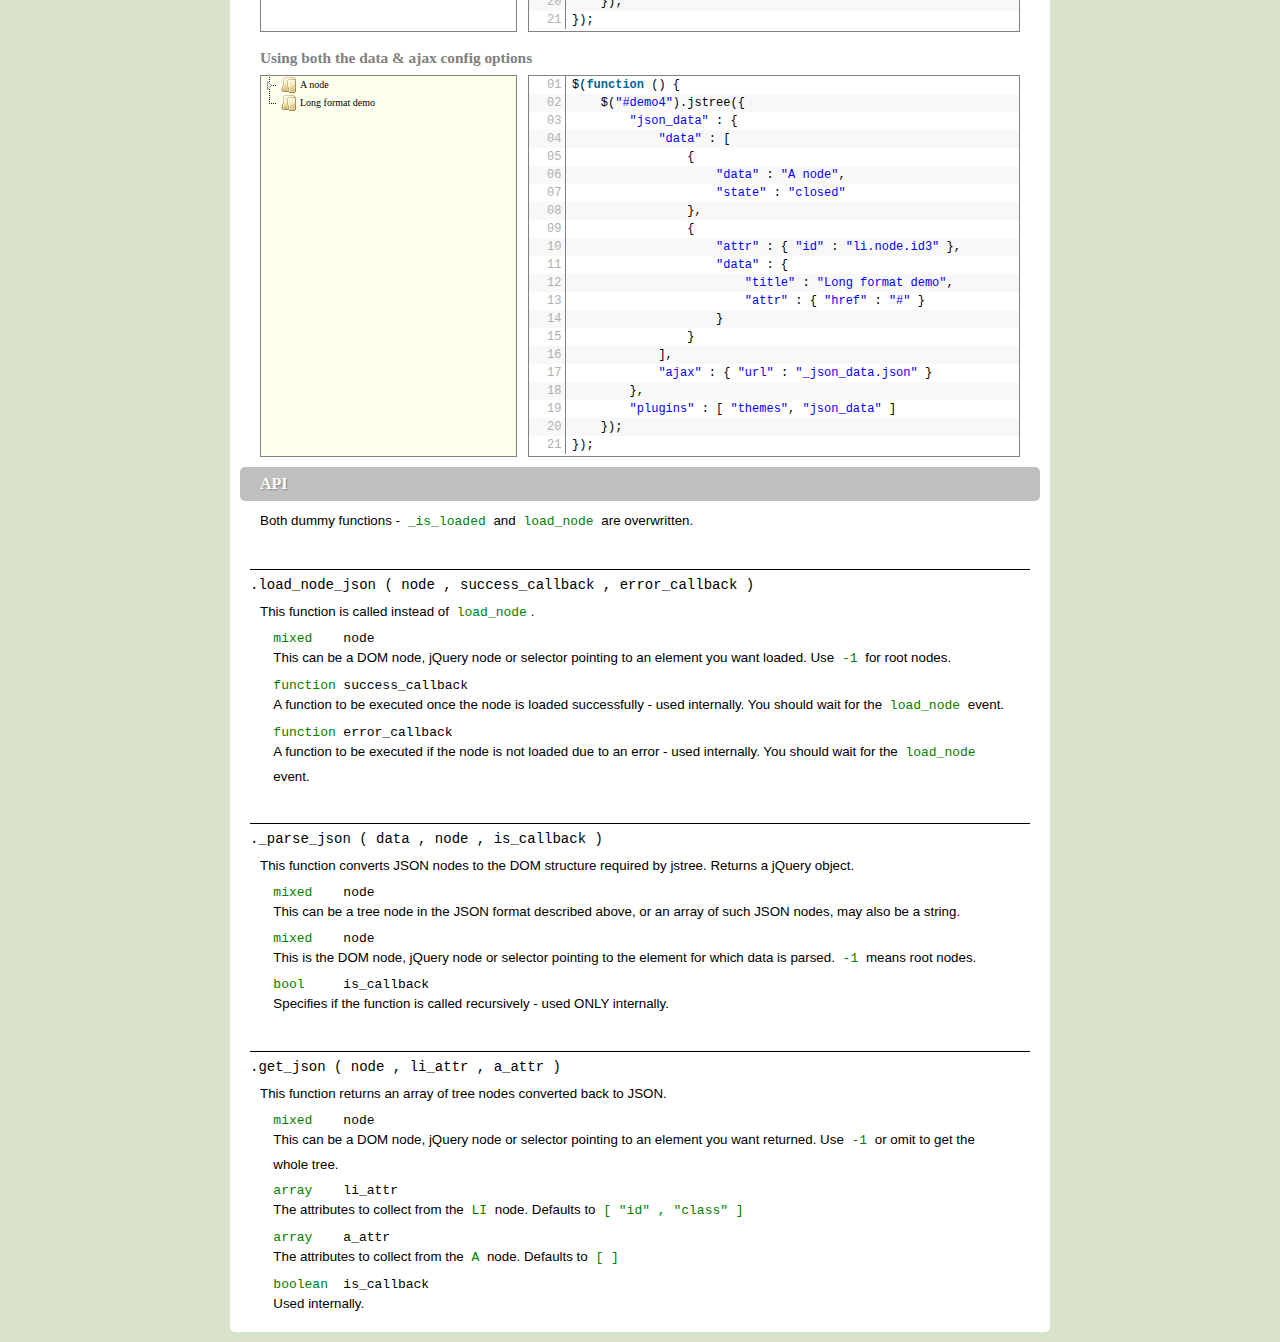
<file: www/js/jquery-plugins/jq-tree/_docs/json_data.html>
<!DOCTYPE html
PUBLIC "-//W3C//DTD XHTML 1.0 Strict//EN"
"http://www.w3.org/TR/xhtml1/DTD/xhtml1-strict.dtd">
<html xmlns="http://www.w3.org/1999/xhtml">
<head>
	<meta http-equiv="Content-Type" content="text/html; charset=utf-8" />
	<title>jsTree v.1.0 - json_data documentation</title>
	<script type="text/javascript" src="../_lib/jquery.js"></script>
	<script type="text/javascript" src="../_lib/jquery.cookie.js"></script>
	<script type="text/javascript" src="../_lib/jquery.hotkeys.js"></script>
	<script type="text/javascript" src="../jquery.jstree.js"></script>

	<link type="text/css" rel="stylesheet" href="syntax/!style.css"/>
	<link type="text/css" rel="stylesheet" href="!style.css"/>
	<script type="text/javascript" src="syntax/!script.js"></script>
</head>
<body>
<div id="container">

<h1 id="dhead">jsTree v.1.0</h1>
<h1>json_data plugin</h1>
<h2>Description</h2>
<div id="description">
<p>The <code>json_data</code> plugin enables jsTree to convert JSON objects to interactive trees. The data (JSON) can be set up in the config or retrieved from a server (also ondemand). Version 1.0 also introduces the experimental progressive render feature, which is suitable for large heavy trees, when the DOM would be too heavy to manipulate.</p>
<p>The basic structure you need to follow when supplying data in the JSON format is:</p>
<div class="code_f">
<pre class="brush:js;">
{ 
	"data" : "node_title", 
	// omit `attr` if not needed; the `attr` object gets passed to the jQuery `attr` function
	"attr" : { "id" : "node_identificator", "some-other-attribute" : "attribute_value" }, 
	// `state` and `children` are only used for NON-leaf nodes
	"state" : "closed", // or "open", defaults to "closed"
	"children" : [ /* an array of child nodes objects */ ]
}
</pre>
</div>
<p>The attr object will appear as attributes on the resulting <code>li</code> node.</p>
<p>You may need to pass some attributes to the <code>a</code> node, or set some metadata, or use language versions (for the <a href="languages.html">languages plugin</a>):</p>
<div class="code_f">
<pre class="brush:js;">
{
	// `data` can also be an object
	"data" : { 
		"title" : "The node title", 
		// omit when not needed
		"attr" : {}, 
		// if `icon` contains a slash / it is treated as a file, used for background
		// otherwise - it is added as a class to the &lt;ins&gt; node
		"icon" : "folder"
	},

	// the `metadata` property will be saved using the jQuery `data` function on the `li` node
	"metadata" : "a string, array, object, etc",

	// if you use the language plugin - just set this property
	// also make sure that `data` is an array of objects
	"language" : "en" // any code you are using
}
</pre>
</div>
<p>As seen in the first example below - you can also use a simple string to define a node (Child 1 &amp; Child 2).</p>
</div>

<h2 id="configuration">Configuration</h2>
<div class="panel configuration">
<h3>data</h3>
<p class="meta">A JSON object (or <code>false</code> if not used). Default is <code>false</code>.</p>
<p>Specifies the content to load into the container and convert to a tree. You can also set this to a function - it will be executed in the tree's scope for every node that needs to be loaded, the function will receive two arguments - the node being loaded &amp; a function to call with the data once your processing is done.</p>
<h3>ajax</h3>
<p class="meta">An object (or <code>false</code> if not used). Default is <code>false</code>.</p>
<p>The ajax config object is pretty much the same as the <a href="http://api.jquery.com/jQuery.ajax/">jQuery ajax settings object</a>.</p>
<p>You can set the <code>data</code> option to a function, that will be executed in the current tree's scope (<code>this</code> will be the tree instance) and gets the node about to be open as a paramater (or <code>-1</code> for initial load). Whatever you return in the <code>data</code> function will be sent to the server as data (so for example you can send the node's ID).</p>
<p>You can set the <code>url</code> option to a function, that will be executed in the current tree's scope (<code>this</code> will be the tree instance) and gets the node about to be open as a paramater (or <code>-1</code> for initial load). Whatever you return in the <code>url</code> function will be used as the ajax URL (so that you can accomodate pretty paths such as /get_children/node_2).</p>
<p>The <code>error</code> and <code>success</code> functions (if present) also fire in the context of the tree, and if you return a value in the <code>success</code> function it will be used to populate the tree - this can be useful if you want to somehow change what the server returned on the client side before it is displayed in the tree (for example some .NET json implementations require this to work: <code>"success" : function (data) { return data.d; }</code>.</p>
<h3>correct_state</h3>
<p class="meta">A Boolean. Default is <code>true</code>.</p>
<p>If this option is set to <code>true</code> if an AJAX returns an empty result, the node that was about to be opened will be converted to a leaf node (the open icon will no longer be displayed).</p>
<h3>progressive_render</h3>
<p class="meta">A Boolean. Default is <code>false</code>.</p>
<p>If this option is set to <code>true</code> only the visible (open nodes) parts of the returned JSON are converted to DOM nodes, any hidden parts are saved away and parsed ondemand (when a node becomes visible). This is useful when you have a large nested tree which would result in a heavy DOM.</p>
<h3>progressive_unload</h3>
<p class="meta">A Boolean. Default is <code>false</code>.</p>
<p>If this option is set to <code>true</code> when a node is closed its children are removed from the DOM and saved as metadata on the node itself, on reopen that metadata is used (much like <code>progressive_render</code>).</p>

<p class="note"><strong>NOTE:</strong><br />If both <code>data</code> and <code>ajax</code> are set the initial tree is rendered from the <code>data</code> string. When opening a closed node (that has no loaded children) an AJAX request is made.</p>
</div>

<h2 id="demos">Demos</h2>
<div class="panel">

<h3>Using the data config option</h3>
<div id="demo1" class="demo"></div>
<script type="text/javascript" class="source">
$(function () {
	$("#demo1").jstree({ 
		"json_data" : {
			"data" : [
				{ 
					"data" : "A node", 
					"metadata" : { id : 23 },
					"children" : [ "Child 1", "A Child 2" ]
				},
				{ 
					"attr" : { "id" : "li.node.id1" }, 
					"data" : { 
						"title" : "Long format demo", 
						"attr" : { "href" : "#" } 
					} 
				}
			]
		},
		"plugins" : [ "themes", "json_data", "ui" ]
	}).bind("select_node.jstree", function (e, data) { alert(jQuery.data(data.rslt.obj[0], "id")); });
});
</script>

<h3>Using the ajax config option</h3>
<div id="demo2" class="demo"></div>
<script type="text/javascript" class="source">
$(function () {
	$("#demo2").jstree({ 
		"json_data" : {
			"ajax" : {
				"url" : "_json_data.json",
				"data" : function (n) { 
					return { id : n.attr ? n.attr("id") : 0 }; 
				}
			}
		},
		"plugins" : [ "themes", "json_data" ]
	});
});
</script>

<h3>Using the progressive render config option</h3>
<div id="demo3" class="demo"></div>
<script type="text/javascript" class="source">
$(function () {
	$("#demo3").jstree({ 
		"json_data" : {
			"data" : [
				{ 
					"data" : "A node", 
					"children" : [ "Child 1", "Child 2" ]
				},
				{ 
					"attr" : { "id" : "li.node.id2" }, 
					"data" : { 
						"title" : "Long format demo", 
						"attr" : { "href" : "#" } 
					} 
				}
			],
			"progressive_render" : true
		},
		"plugins" : [ "themes", "json_data" ]
	});
});
</script>

<h3>Using both the data &amp; ajax config options</h3>
<div id="demo4" class="demo"></div>
<script type="text/javascript" class="source">
$(function () {
	$("#demo4").jstree({ 
		"json_data" : {
			"data" : [
				{ 
					"data" : "A node", 
					"state" : "closed"
				},
				{ 
					"attr" : { "id" : "li.node.id3" }, 
					"data" : { 
						"title" : "Long format demo", 
						"attr" : { "href" : "#" } 
					} 
				}
			],
			"ajax" : { "url" : "_json_data.json" }
		},
		"plugins" : [ "themes", "json_data" ]
	});
});
</script>
</div>

<h2 id="api">API</h2>
<div class="panel api">
<p>Both dummy functions - <code>_is_loaded</code> and <code>load_node</code> are overwritten.</p>
<h3 id="load_node_json">.load_node_json ( node , success_callback , error_callback )</h3>
<p>This function is called instead of <code>load_node</code>.</p>
<ul class="arguments">
	<li>
		<code class="tp">mixed</code> <strong>node</strong>
		<p>This can be a DOM node, jQuery node or selector pointing to an element you want loaded. Use <code>-1</code> for root nodes.</p>
	</li>
	<li>
		<code class="tp">function</code> <strong>success_callback</strong>
		<p>A function to be executed once the node is loaded successfully - used internally. You should wait for the <code>load_node</code> event.</p>
	</li>
	<li>
		<code class="tp">function</code> <strong>error_callback</strong>
		<p>A function to be executed if the node is not loaded due to an error - used internally. You should wait for the <code>load_node</code> event.</p>
	</li>
</ul>
<h3 id="_parse_json">._parse_json ( data , node , is_callback )</h3>
<p>This function converts JSON nodes to the DOM structure required by jstree. Returns a jQuery object.</p>
<ul class="arguments">
	<li>
		<code class="tp">mixed</code> <strong>node</strong>
		<p>This can be a tree node in the JSON format described above, or an array of such JSON nodes, may also be a string.</p>
	</li>
	<li>
		<code class="tp">mixed</code> <strong>node</strong>
		<p>This is the DOM node, jQuery node or selector pointing to the element for which data is parsed. <code>-1</code> means root nodes.</p>
	</li>
	<li>
		<code class="tp">bool</code> <strong>is_callback</strong>
		<p>Specifies if the function is called recursively - used ONLY internally.</p>
	</li>
</ul>
<h3 id="get_json">.get_json ( node , li_attr , a_attr )</h3>
<p>This function returns an array of tree nodes converted back to JSON.</p>
<ul class="arguments">
	<li>
		<code class="tp">mixed</code> <strong>node</strong>
		<p>This can be a DOM node, jQuery node or selector pointing to an element you want returned. Use <code>-1</code> or omit to get the whole tree.</p>
	</li>
	<li>
		<code class="tp">array</code> <strong>li_attr</strong>
		<p>The attributes to collect from the <code>LI</code> node. Defaults to <code>[ "id" , "class" ]</p>
	</li>
	<li>
		<code class="tp">array</code> <strong>a_attr</strong>
		<p>The attributes to collect from the <code>A</code> node. Defaults to <code>[ ]</p>
	</li>
	<li>
		<code class="tp">boolean</code> <strong>is_callback</strong>
		<p>Used internally.</p>
	</li>
</ul>

</div>

</div>
</body>
</html>
</file>
<file: www/js/jquery-plugins/jq-tree/_docs/syntax/!style.css>
/**
 * SyntaxHighlighter
 * http://alexgorbatchev.com/
 *
 * SyntaxHighlighter is donationware. If you are using it, please donate.
 * http://alexgorbatchev.com/wiki/SyntaxHighlighter:Donate
 *
 * @version
 * 2.1.364 (October 15 2009)
 * 
 * @copyright
 * Copyright (C) 2004-2009 Alex Gorbatchev.
 *
 * @license
 * This file is part of SyntaxHighlighter.
 * 
 * SyntaxHighlighter is free software: you can redistribute it and/or modify
 * it under the terms of the GNU Lesser General Public License as published by
 * the Free Software Foundation, either version 3 of the License, or
 * (at your option) any later version.
 * 
 * SyntaxHighlighter is distributed in the hope that it will be useful,
 * but WITHOUT ANY WARRANTY; without even the implied warranty of
 * MERCHANTABILITY or FITNESS FOR A PARTICULAR PURPOSE.  See the
 * GNU General Public License for more details.
 * 
 * You should have received a copy of the GNU General Public License
 * along with SyntaxHighlighter.  If not, see <http://www.gnu.org/copyleft/lesser.html>.
 */
.syntaxhighlighter,
.syntaxhighlighter div,
.syntaxhighlighter code,
.syntaxhighlighter table,
.syntaxhighlighter table td,
.syntaxhighlighter table tr,
.syntaxhighlighter table tbody
{
	margin: 0 !important;
	padding: 0 !important;
	border: 0 !important;
	outline: 0 !important;
	background: none !important;
	text-align: left !important;
	float: none !important;
	vertical-align: baseline !important;
	position: static !important;
	left: auto !important;
	top: auto !important;
	right: auto !important;
	bottom: auto !important;
	height: auto !important;
	width: auto !important;
	font-family: "Consolas", "Bitstream Vera Sans Mono", "Courier New", Courier, monospace !important;
	font-weight: normal !important;
	font-style: normal !important;
	min-height: inherit !important; /* For IE8, FF & WebKit */
	min-height: auto !important; /* For IE7 */


/*
	line-height: 1.1em !important;
	font-size: 1em !important;
*/

	font-size:12px !important;
	line-height:18px !important;

}

.syntaxhighlighter
{
	width: 99.9% !important; /* 99% fixes IE8 horizontal scrollbar */
	margin: 1em 0 1em 0 !important;
	padding: 1px !important; /* adds a little border on top and bottom */
	position: relative !important;
}

.syntaxhighlighter .bold 
{
	font-weight: bold !important;
}

.syntaxhighlighter .italic 
{
	font-style: italic !important;
}

.syntaxhighlighter .line
{
}

.syntaxhighlighter .no-wrap .line .content
{
	white-space: pre !important;
}

.syntaxhighlighter .line table 
{
	border-collapse: collapse !important;
}

.syntaxhighlighter .line td
{
	vertical-align: top !important;
}

.syntaxhighlighter .line .number
{
	width: 3em !important;
}

.syntaxhighlighter .line .number code
{
	width: 2.7em !important;
	padding-right: .3em !important;
	text-align: right !important;
	display: block !important;
}

.syntaxhighlighter .line .content
{
	padding-left: .5em !important;
}

.syntaxhighlighter .line .spaces
{
}

/* Disable border and margin on the lines when no gutter option is set */
.syntaxhighlighter.nogutter .line .content
{
	border-left: none !important;
}

.syntaxhighlighter .bar
{
	display: none !important;
}

.syntaxhighlighter .bar.show 
{
	display: block !important;
}

.syntaxhighlighter.collapsed .bar
{
	display: block !important;
}

/* Adjust some properties when collapsed */

.syntaxhighlighter.collapsed .lines
{
	display: none !important;
}

.syntaxhighlighter .lines.no-wrap
{
	overflow: auto !important;
	overflow-y: hidden !important;
}

/* Styles for the toolbar */

.syntaxhighlighter .toolbar
{
	position: absolute !important;
	right: 0px !important;
	top: 0px !important;
	font-size: 1px !important;
	padding: 8px 8px 8px 0 !important; /* in px because images don't scale with ems */
}

.syntaxhighlighter.collapsed .toolbar
{
	font-size: 80% !important;
	padding: .2em 0 .5em .5em !important;
	position: static !important;
}

.syntaxhighlighter .toolbar a.item,
.syntaxhighlighter .toolbar .item
{
	display: block !important;
	float: left !important;
	margin-left: 8px !important;
	background-repeat: no-repeat !important;
	overflow: hidden !important;
	text-indent: -5000px !important;
}

.syntaxhighlighter.collapsed .toolbar .item
{
	display: none !important;
}

.syntaxhighlighter.collapsed .toolbar .item.expandSource
{
	background-image: url(magnifier.png) !important;
	display: inline !important;
	text-indent: 0 !important;
	width: auto !important;
	float: none !important;
	height: 16px !important;
	padding-left: 20px !important;
}

.syntaxhighlighter .toolbar .item.viewSource
{
	background-image: url(page_white_code.png) !important;
}

.syntaxhighlighter .toolbar .item.printSource
{
	background-image: url(printer.png) !important;
}

.syntaxhighlighter .toolbar .item.copyToClipboard
{
	text-indent: 0 !important;
	background: none !important;
	overflow: visible !important;
}

.syntaxhighlighter .toolbar .item.about
{
	background-image: url(help.png) !important;
}

/** 
 * Print view.
 * Colors are based on the default theme without background.
 */

.syntaxhighlighter.printing,
.syntaxhighlighter.printing .line.alt1 .content,
.syntaxhighlighter.printing .line.alt2 .content,
.syntaxhighlighter.printing .line.highlighted .number,
.syntaxhighlighter.printing .line.highlighted.alt1 .content,
.syntaxhighlighter.printing .line.highlighted.alt2 .content,
{
	background: none !important;
}

/* Gutter line numbers */
.syntaxhighlighter.printing .line .number
{
	color: #bbb !important;
}

/* Add border to the lines */
.syntaxhighlighter.printing .line .content
{
	color: #000 !important;
}

/* Toolbar when visible */
.syntaxhighlighter.printing .toolbar
{
	display: none !important;
}

.syntaxhighlighter.printing a
{
	text-decoration: none !important;
}

.syntaxhighlighter.printing .plain,
.syntaxhighlighter.printing .plain a
{ 
	color: #000 !important;
}

.syntaxhighlighter.printing .comments,
.syntaxhighlighter.printing .comments a
{ 
	color: #008200 !important;
}

.syntaxhighlighter.printing .string,
.syntaxhighlighter.printing .string a
{
	color: blue !important; 
}

.syntaxhighlighter.printing .keyword
{ 
	color: #069 !important; 
	font-weight: bold !important; 
}

.syntaxhighlighter.printing .preprocessor 
{ 
	color: gray !important; 
}

.syntaxhighlighter.printing .variable 
{ 
	color: #a70 !important; 
}

.syntaxhighlighter.printing .value
{ 
	color: #090 !important; 
}

.syntaxhighlighter.printing .functions
{ 
	color: #ff1493 !important; 
}

.syntaxhighlighter.printing .constants
{ 
	color: #0066CC !important; 
}

.syntaxhighlighter.printing .script
{
	font-weight: bold !important;
}

.syntaxhighlighter.printing .color1,
.syntaxhighlighter.printing .color1 a
{ 
	color: #808080 !important; 
}

.syntaxhighlighter.printing .color2,
.syntaxhighlighter.printing .color2 a
{ 
	color: #ff1493 !important; 
}

.syntaxhighlighter.printing .color3,
.syntaxhighlighter.printing .color3 a
{ 
	color: red !important; 
}
/**
 * SyntaxHighlighter
 * http://alexgorbatchev.com/
 *
 * SyntaxHighlighter is donationware. If you are using it, please donate.
 * http://alexgorbatchev.com/wiki/SyntaxHighlighter:Donate
 *
 * @version
 * 2.1.364 (October 15 2009)
 * 
 * @copyright
 * Copyright (C) 2004-2009 Alex Gorbatchev.
 *
 * @license
 * This file is part of SyntaxHighlighter.
 * 
 * SyntaxHighlighter is free software: you can redistribute it and/or modify
 * it under the terms of the GNU Lesser General Public License as published by
 * the Free Software Foundation, either version 3 of the License, or
 * (at your option) any later version.
 * 
 * SyntaxHighlighter is distributed in the hope that it will be useful,
 * but WITHOUT ANY WARRANTY; without even the implied warranty of
 * MERCHANTABILITY or FITNESS FOR A PARTICULAR PURPOSE.  See the
 * GNU General Public License for more details.
 * 
 * You should have received a copy of the GNU General Public License
 * along with SyntaxHighlighter.  If not, see <http://www.gnu.org/copyleft/lesser.html>.
 */
/************************************
 * Default Syntax Highlighter theme.
 * 
 * Interface elements.
 ************************************/

.syntaxhighlighter
{
	background-color: #fff !important;
}

/* Highlighed line number */
.syntaxhighlighter .line.highlighted .number
{
	color: black !important;
}

/* Highlighed line */
.syntaxhighlighter .line.highlighted.alt1,
.syntaxhighlighter .line.highlighted.alt2
{
	background-color: #e0e0e0 !important;
}

/* Gutter line numbers */
.syntaxhighlighter .line .number
{
	color: #afafaf !important;
}

/* Add border to the lines */
.syntaxhighlighter .line .content
{
	border-left: 1px solid gray !important;
	color: #000 !important;
}

.syntaxhighlighter.printing .line .content 
{
	border: 0 !important;
}

/* First line */
.syntaxhighlighter .line.alt1
{
	background-color: #fff !important;
}

/* Second line */
.syntaxhighlighter .line.alt2
{
	background-color: #F8F8F8 !important;
}

.syntaxhighlighter .toolbar
{
	background-color: #F8F8F8 !important;
	border: #E7E5DC solid 1px !important;
}

.syntaxhighlighter .toolbar a
{
	color: #a0a0a0 !important;
}

.syntaxhighlighter .toolbar a:hover
{
	color: red !important;
}

/************************************
 * Actual syntax highlighter colors.
 ************************************/
.syntaxhighlighter .plain,
.syntaxhighlighter .plain a
{ 
	color: #000 !important;
}

.syntaxhighlighter .comments,
.syntaxhighlighter .comments a
{ 
	color: #008200 !important;
}

.syntaxhighlighter .string,
.syntaxhighlighter .string a
{
	color: blue !important; 
}

.syntaxhighlighter .keyword
{ 
	color: #069 !important; 
	font-weight: bold !important; 
}

.syntaxhighlighter .preprocessor 
{ 
	color: gray !important; 
}

.syntaxhighlighter .variable 
{ 
	color: #a70 !important; 
}

.syntaxhighlighter .value
{ 
	color: #090 !important; 
}

.syntaxhighlighter .functions
{ 
	color: #ff1493 !important; 
}

.syntaxhighlighter .constants
{ 
	color: #0066CC !important; 
}

.syntaxhighlighter .script
{ 
	background-color: yellow !important;
}

.syntaxhighlighter .color1,
.syntaxhighlighter .color1 a
{ 
	color: #808080 !important; 
}

.syntaxhighlighter .color2,
.syntaxhighlighter .color2 a
{ 
	color: #ff1493 !important; 
}

.syntaxhighlighter .color3,
.syntaxhighlighter .color3 a
{ 
	color: red !important; 
}
</file>
<file: www/js/jquery-plugins/jq-tree/_docs/!style.css>
html, body { margin:0; padding:0; background:#D9E3CB; }
body, td, th, pre, code, select, option, input, textarea { font-family:"lucida grande",tahoma,verdana,arial,sans-serif; font-size:10pt; }
#dhead { margin:0 0 0 -10px; padding:0; line-height:80px; font-size:18pt; font-family:Georgia; /*text-shadow:1px 1px 2px gray;*/ border-bottom:10px solid #73796B; margin-bottom:0.5em; text-align:center; width:820px; background:black; color:white; -moz-border-radius:5px 5px 0 0; border-radius:5px 5px 0 0; -webkit-border-radius:5px 5px 0 0; text-indent:-2000px; background:black url("logo.png") center center no-repeat; }
h1 { margin:0 0 0 0px; padding:0; font-size:14pt; font-family:Georgia; /*text-shadow:1px 1px 2px gray;*/ margin-bottom:1em; text-align:center; text-transform:uppercase;}
h2 { margin:0.5em 0 0.5em 0; padding:0.5em 0 0.5em 20px; font-size:12pt; font-family:Georgia; color:white; background:silver; text-shadow:1px 1px 2px gray; clear:both; -moz-border-radius:5px; border-radius:5px; -webkit-border-radius:5px; }
h3 { margin:0; padding:0.5em 0 0.5em 0; font-size:11.5pt; font-family:Georgia; color:gray; clear:both; }
p { padding:0em 0 0.5em 0; margin:0; line-height:1.8em; }
p.meta { font-size:9pt; color:gray; margin-top:-5px; }
.arguments .tp, p code { color:green; padding:0 4px; font-family: "Consolas", "Bitstream Vera Sans Mono", "Courier New", Courier, monospace !important; font-weight: normal !important; font-style: normal !important; font-size:13px; }
#description, .panel { margin:0 20px; }
#container { width:800px; margin:10px auto; overflow:hidden; background:white; padding:0 10px 10px 10px; -moz-border-radius:5px; border-radius:5px; -webkit-border-radius:5px; -moz-box-shadow: 0px 0px 10px #000; }
.demo { width:255px; float:left; margin:0; border:1px solid gray; background:white; overflow:auto; }
.code { width:490px; float:right; margin:0 0 10px 0; border:1px solid gray; font-size:12px; }
pre { display:block; }
.code_f { border:1px solid gray; margin-bottom:1em; }
.syntaxhighlighter { margin:0 0 0 0 !important; padding:0 !important; line-height:18px; }

.log { padding:4px; border:1px solid gray; margin-bottom:1em; }
.button { display:block; margin-bottom:0.5em; }
.arguments { margin:0em 1em; padding:0; list-style-type:none; }
.arguments .tp { padding:0 0 0 0; float:left; width:70px;  }
.arguments strong { display:block; }

.api h3 { margin-left:-10px; color:black; font-family: "Consolas", "Bitstream Vera Sans Mono", "Courier New", Courier, monospace !important; font-weight: normal !important; font-size:14px; margin-top:2em; border-top:1px solid; width:780px; }
.api .arguments li strong {  color:black; font-family: "Consolas", "Bitstream Vera Sans Mono", "Courier New", Courier, monospace !important; font-weight: normal !important; font-size:13px; }

.configuration h3 { margin-left:-10px; color:black; font-family: "Consolas", "Bitstream Vera Sans Mono", "Courier New", Courier, monospace !important; font-weight: normal !important; font-size:14px; margin-top:2em; border-top:1px solid; width:780px; }
.note { background:#ffffee; padding:10px 20px; border:1px solid #333; -moz-border-radius:5px; border-radius:5px; -webkit-border-radius:5px; margin-bottom:15px; text-align:center; font-weight:bold; }

.plugins, .demos { margin:0 auto 20px auto; }

ul.columns { list-style-type:none; width:700px; margin:0px auto 15px auto; padding:0; overflow:hidden; }
ul.columns li { float:left; margin:0; padding:0 0 0 0px; line-height:18px; width:345px; }
ul.demos li, ul.plugins li { width:220px; text-align:left; padding:5px 0; }
ul.demos li a, ul.plugins li a { text-decoration:none; color:#3B5998; }
ul.demos li a:hover, ul.plugins li a:hover { text-decoration:underline; }
ul.plugins li p { text-align:left; font-size:9px; color:#333; margin:0 5px 0 0; }

ul.demos li { width:auto; }

.demo, .demo input, .jstree-dnd-helper, #vakata-contextmenu { font-size:10px; font-family:Verdana; }

#demo_body .demo, #demo_body .code { width:auto; float:none; clear:both; margin:10px auto; }
#demo_body .code { margin-bottom:20px; }

ul.jstree { width:700px; margin:0px auto 15px auto; padding:0; }
ul.jstree li { margin:0; padding:2px 0; }
ul.jstree li a { color:#3B5998; text-decoration:underline; }
</file>
<file: www/ie6/css/style.css>
*{margin:0;padding:0}
html{height:100%;margin-bottom:1px}
body{color:#333;text-align:left;font:13px Tahoma, Helvetica, Geneva, sans-serif;background:#dbf3fd}
a {color:#005987;font:13px Tahoma, Helvetica, Geneva, sans-serif;outline:0}
a:hover{text-decoration:none}
p{line-height:1.5em;margin:0 10px 1em 20px;text-indent:0}
h1,h2,h3{color:#f3801f;font-weight:normal}
h1,h2{font-size:24px;line-height:1.8em;margin:0 0 0.5em 20px}
h2{margin-top:-120px}
h3{font-size:18px}
.wrap{margin:0 auto;width:1000px;}
.wrap img{border:none;vertical-align:inherit;}
.header,.main,.footer{clear:both;}
.header{background:url(../img/h.jpg) no-repeat top;height:158px}
.brows{width:100%;margin-bottom:20px;}
.brows td{padding-bottom:130px;}
.brows td a{font-size:17px}
tr.brows_name td {text-align:center;}
.return{position:absolute;top:-110px;left:20px;}
.return a{color:#f3801f;font:26px Tahoma, Helvetica, Geneva, sans-serif;text-decoration:none}
.return a:hover{text-decoration:underline}
.why{width:100%;margin-top:25px;}
.why p{padding:0;margin:0}
.main{background:url(../img/bg_span_wol.gif) repeat-y top;position:relative}
.footer{background:url(../img/f.jpg) no-repeat top;height:131px}
.td1,.td2,.td3{width:239px;height:119px;vertical-align:top;padding:15px 65px 0 25px;}
.td1{background:url(../img/td1.jpg) top no-repeat}
.td2{background:url(../img/td2.jpg) top no-repeat}
.td3{background:url(../img/td3.jpg) top no-repeat}
.qtabs{float:right;color:#666;margin:57px 34px 0 0}
.qtabs ul{list-style:none}
.qtabs li{float:left;cursor:pointer;padding:0 5px}
.qtabs li span:hover{text-decoration:underline}
.qtabs li.open span{color:#f3801f}
.qtabs li.open p:hover{text-decoration:none}
.qtwrapper{height:1%}
.qtcontent{position:absolute;visibility:hidden;width:94%;margin:0 30px;padding:20px 0}
.qtcurrent{position:relative;overflow:hidden}
</file>
